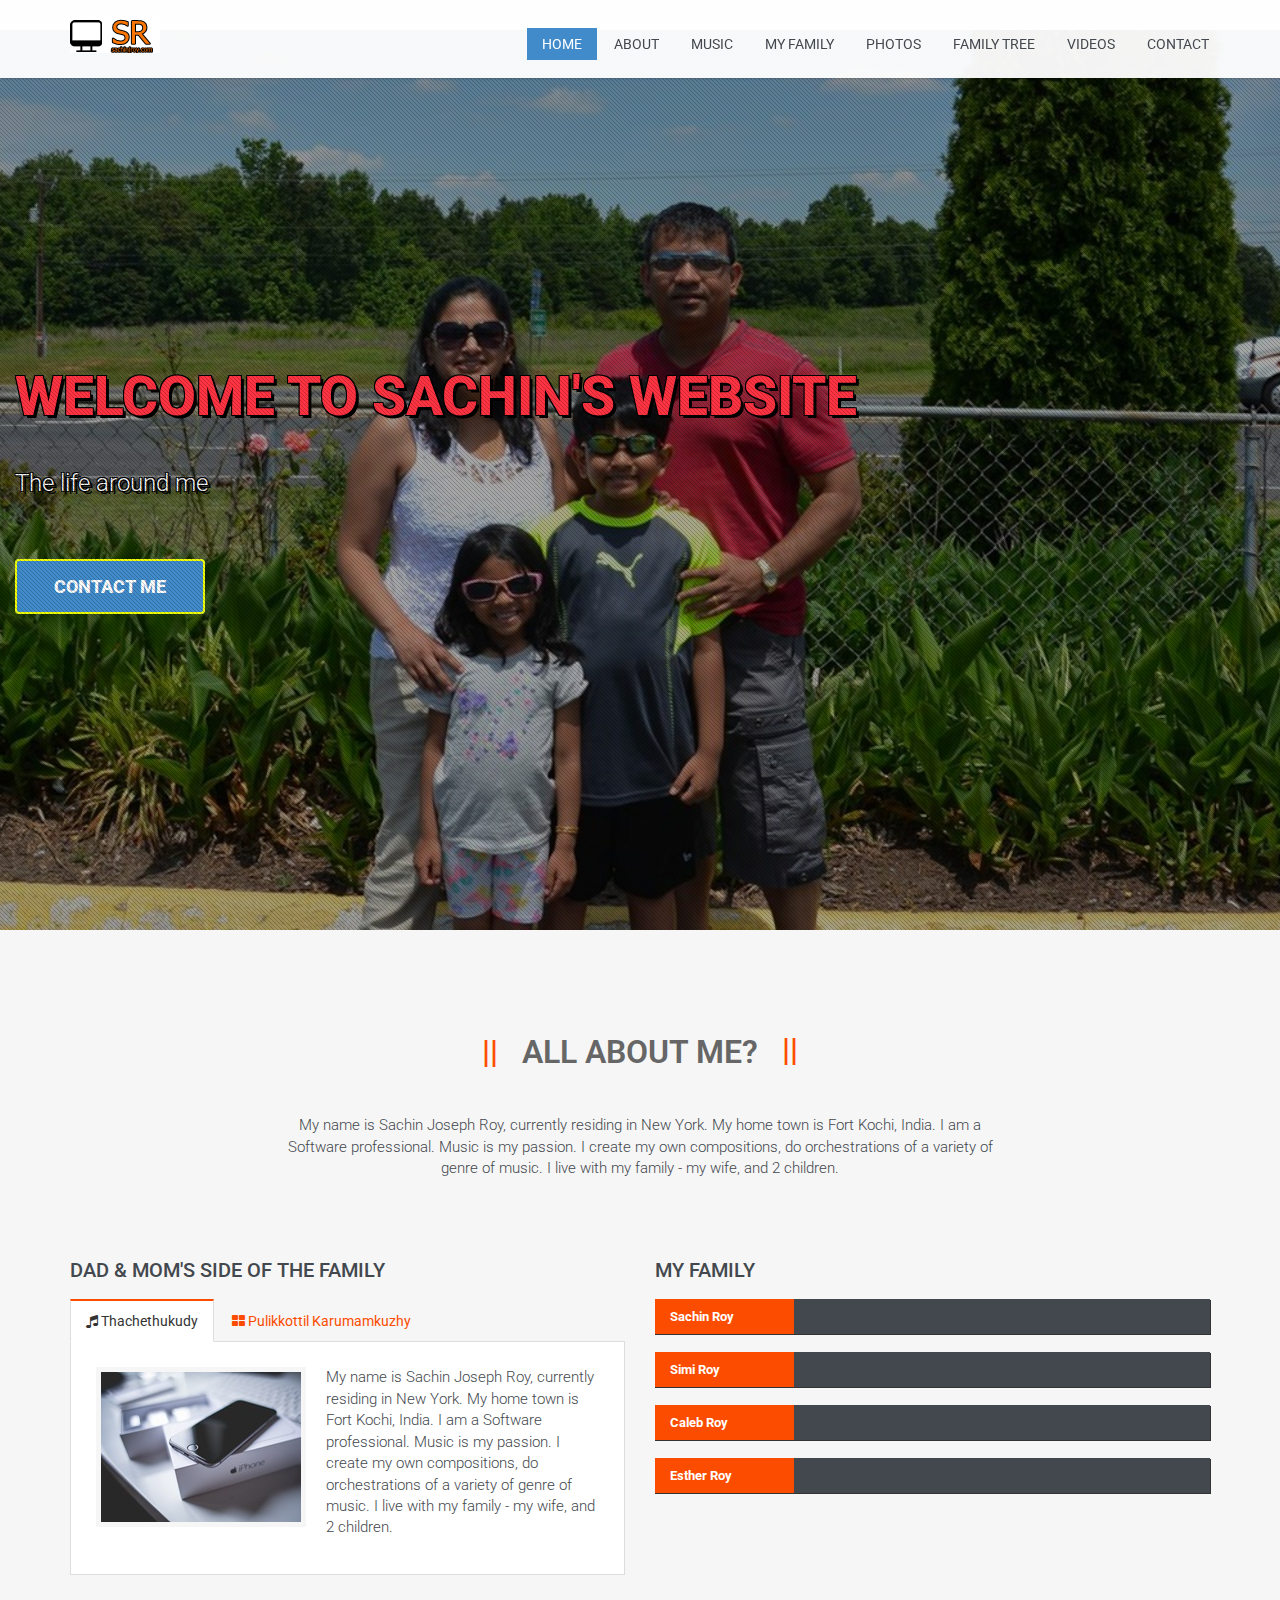
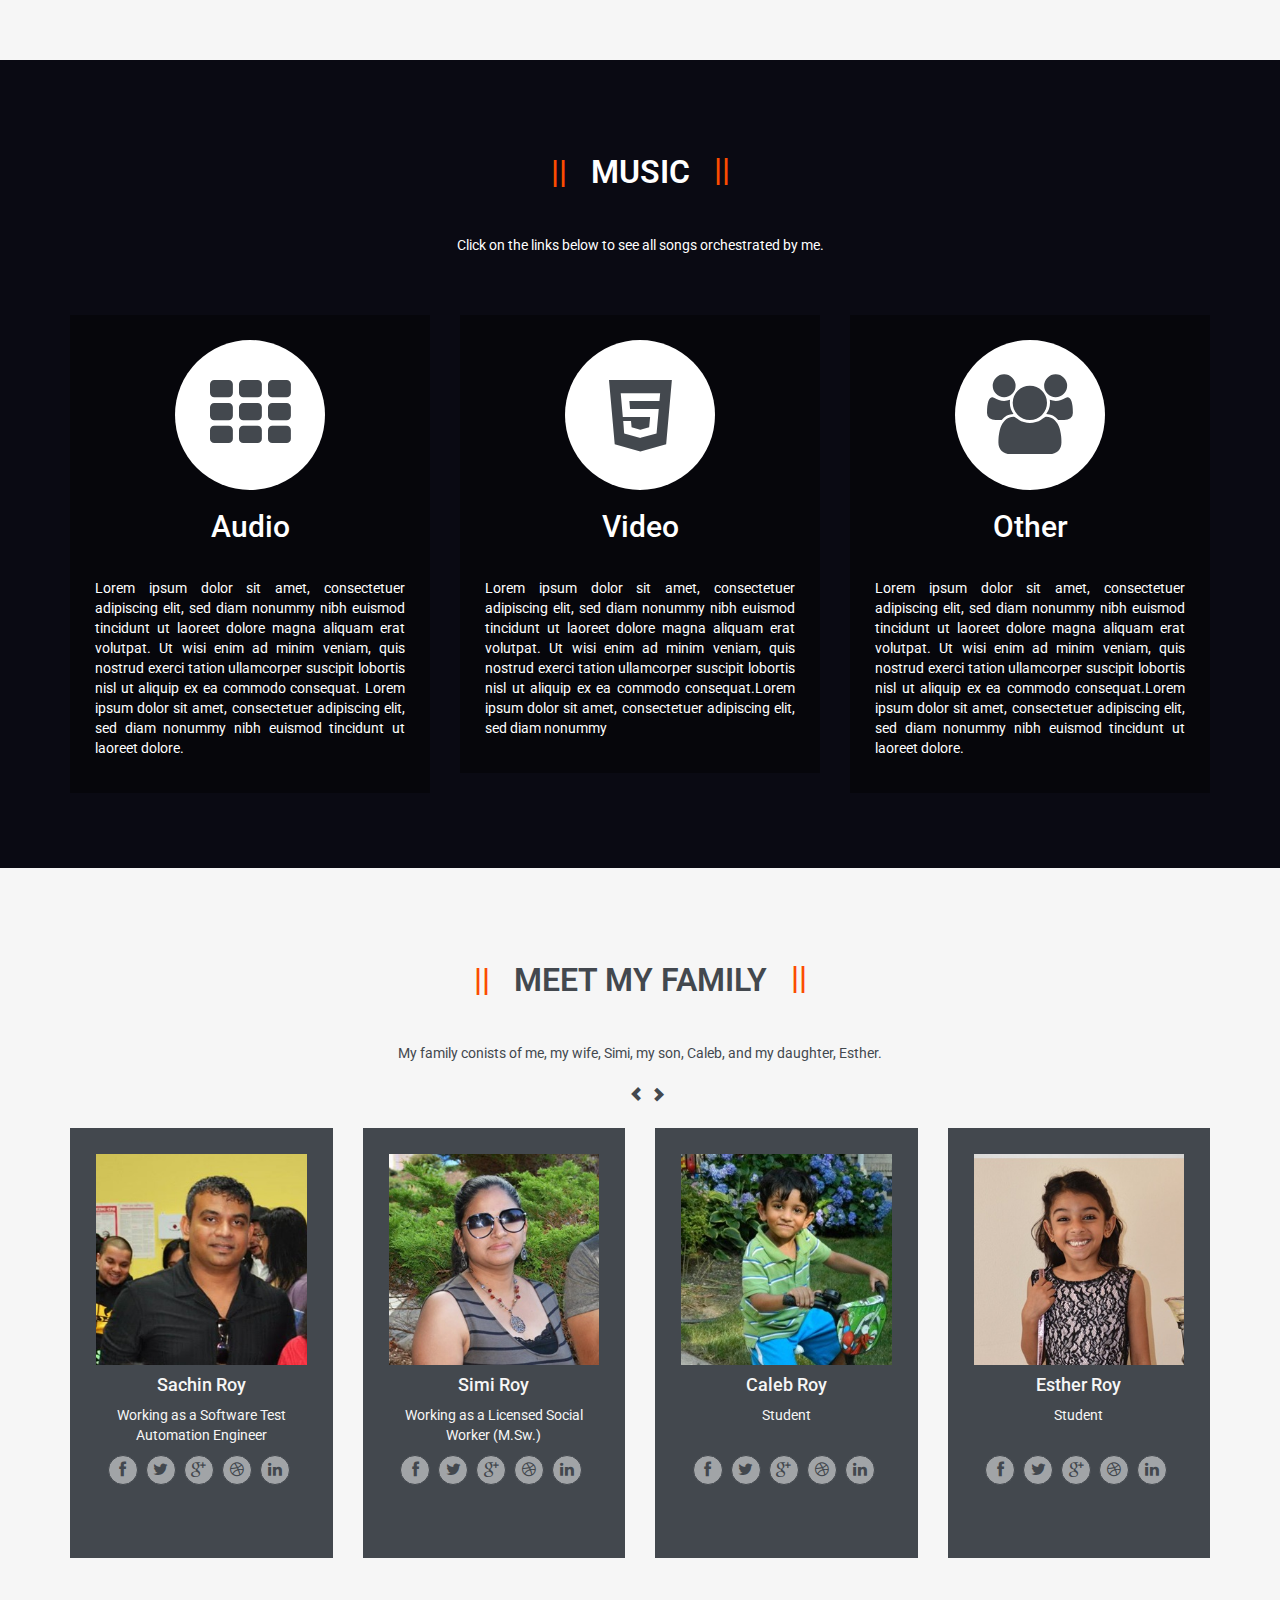
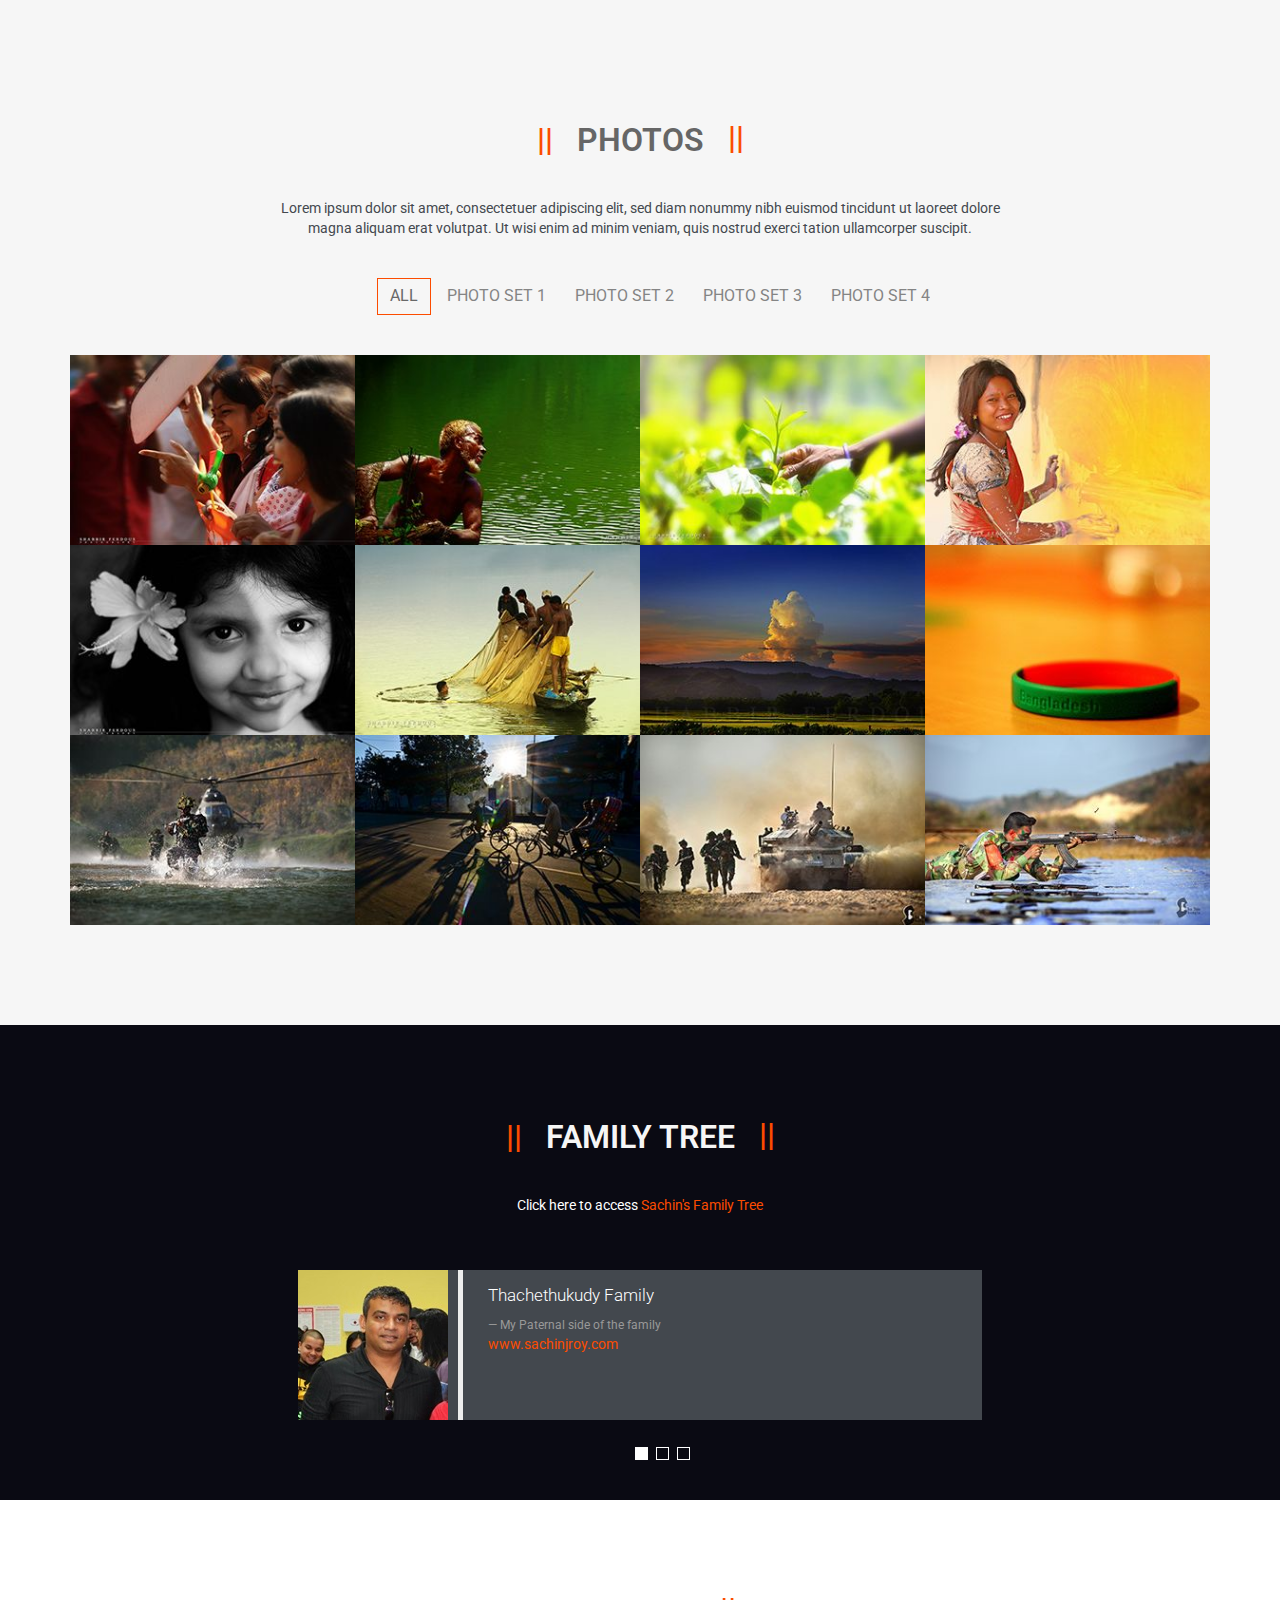
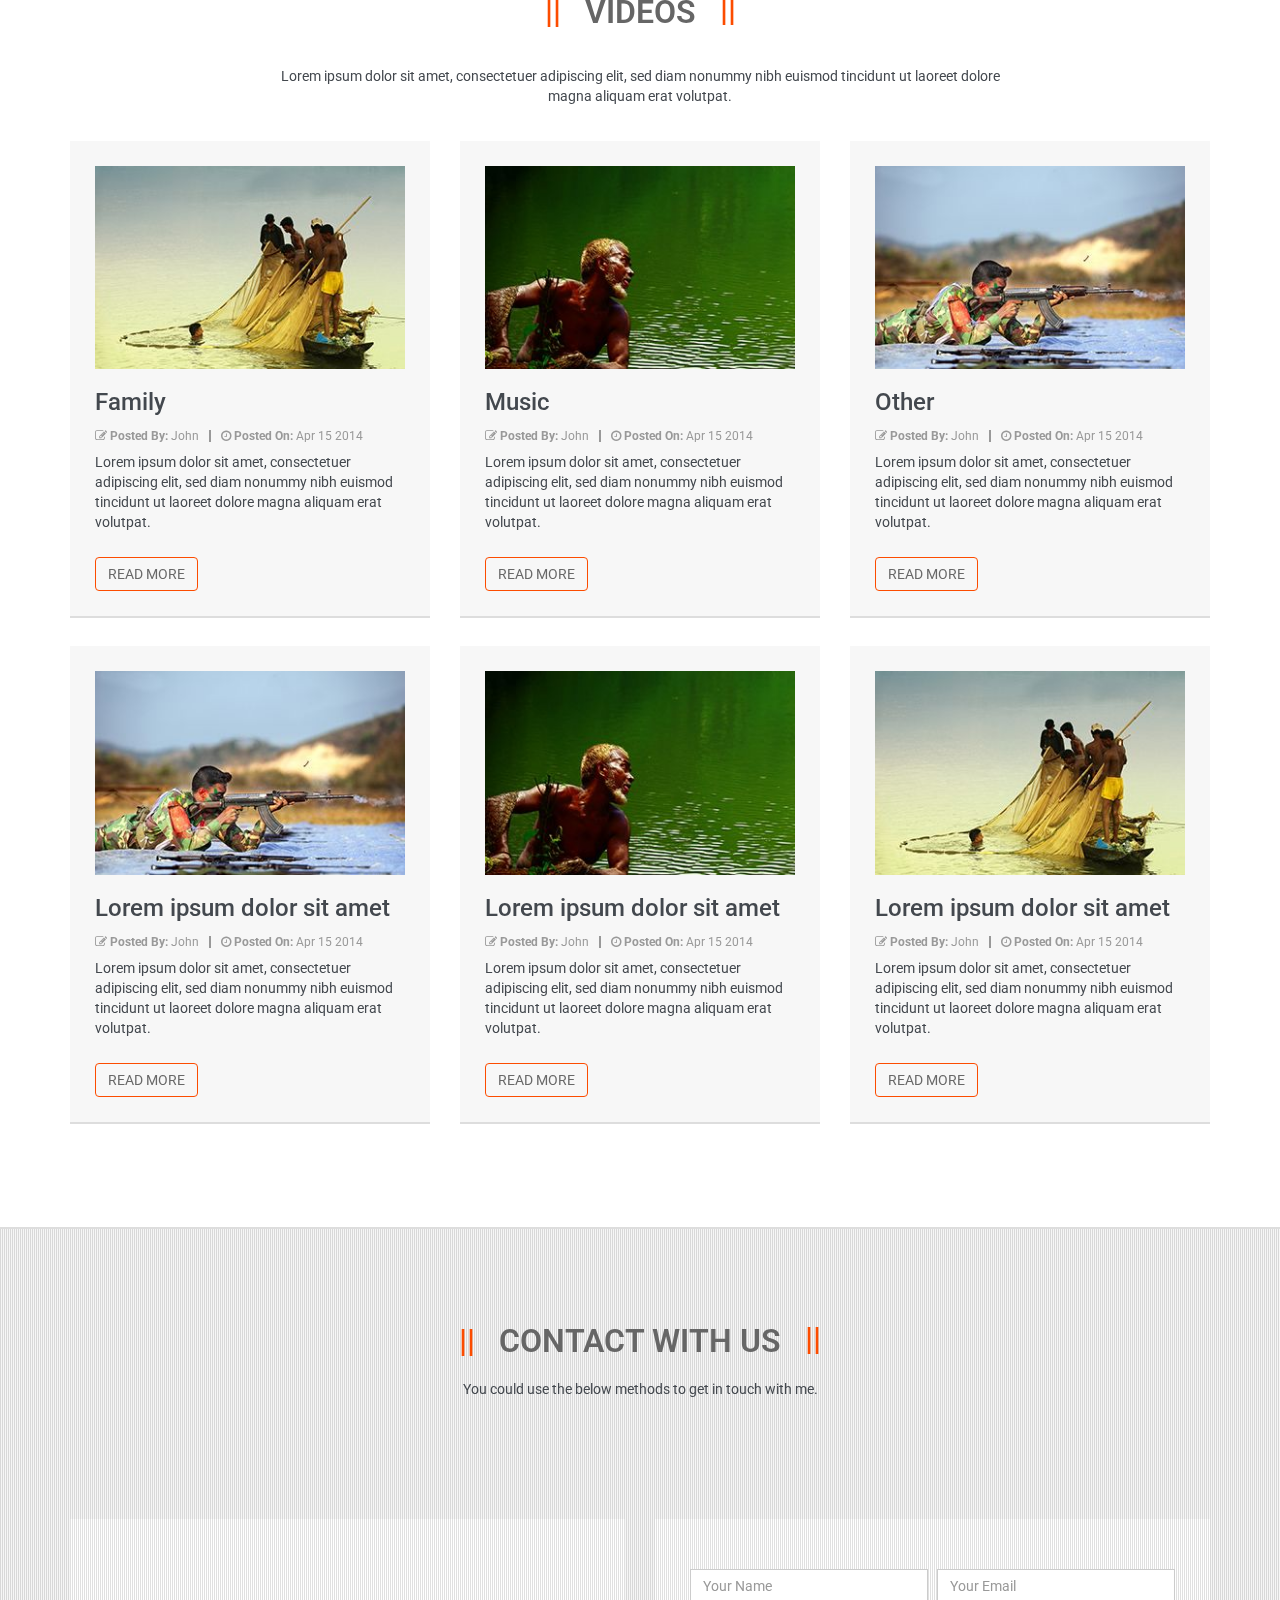
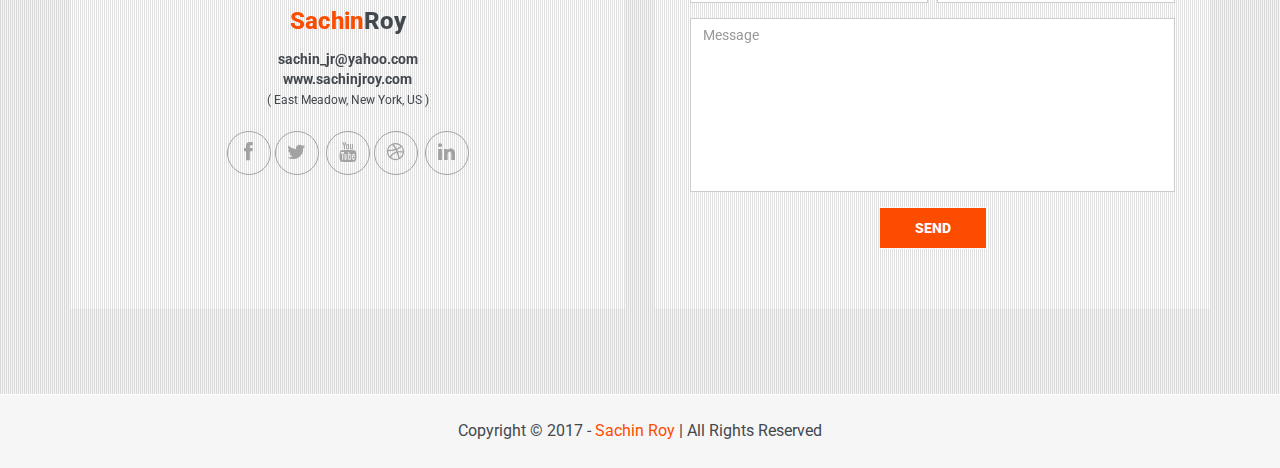
<file: index.html>
<!DOCTYPE html>
<html lang="en">
<head> 
	<meta charset="utf-8"> 
	<meta name="viewport" content="width=device-width, initial-scale=1.0"> 
	<meta name="description" content="Creative One Page Parallax Template">
	<meta name="keywords" content="Creative, Onepage, Parallax, HTML5, Bootstrap, Popular, custom, personal, portfolio" /> 
	<meta name="author" content=""> 
	<title>SJR</title> 
	<link href="css/bootstrap.min.css" rel="stylesheet">
	<link href="css/prettyPhoto.css" rel="stylesheet"> 
	<link href="css/font-awesome.min.css" rel="stylesheet"> 
	<link href="css/animate.css" rel="stylesheet"> 
	<link href="css/main.css" rel="stylesheet">
	<link href="css/responsive.css" rel="stylesheet"> 
	<!--[if lt IE 9]> <script src="js/html5shiv.js"></script> 
	<script src="js/respond.min.js"></script> <![endif]--> 
	<link rel="shortcut icon" href="images/ico/favicon.png"> 
	<link rel="apple-touch-icon-precomposed" sizes="144x144" href="images/ico/apple-touch-icon-144-precomposed.png"> 
	<link rel="apple-touch-icon-precomposed" sizes="114x114" href="images/ico/apple-touch-icon-114-precomposed.png"> 
	<link rel="apple-touch-icon-precomposed" sizes="72x72" href="images/ico/apple-touch-icon-72-precomposed.png"> 
	<link rel="apple-touch-icon-precomposed" href="images/ico/apple-touch-icon-57-precomposed.png">
</head><!--/head-->
<body>
	<div class="preloader">
		<div class="preloder-wrap">
			<div class="preloder-inner"> 
				<div class="ball"></div> 
				<div class="ball"></div> 
				<div class="ball"></div> 
				<div class="ball"></div> 
				<div class="ball"></div> 
				<div class="ball"></div> 
				<div class="ball"></div>
			</div>
		</div>
	</div><!--/.preloader-->
	<header id="navigation"> 
		<div class="navbar navbar-inverse navbar-fixed-top" role="banner"> 
			<div class="container"> 
				<div class="navbar-header"> 
					<button type="button" class="navbar-toggle" data-toggle="collapse" data-target=".navbar-collapse"> 
						<span class="sr-only">Toggle navigation</span> <span class="icon-bar"></span> <span class="icon-bar"></span> <span class="icon-bar"></span> 
					</button> 
					<a class="navbar-brand" href="index.html"><h1><img src="images/logo.png" alt="logo"></h1></a> 
				</div> 
				<div class="collapse navbar-collapse"> 
					<ul class="nav navbar-nav navbar-right"> 
						<li class="scroll active"><a href="#navigation">Home</a></li> 
						<li class="scroll"><a href="#about-us">About</a></li> 
						<li class="scroll"><a href="https://www.youtube.com/user/sachinjroy/videos">Music</a></li> 
						<li class="scroll"><a href="#our-team">My Family</a></li> 
						<li class="scroll"><a href="#portfolio">Photos</a></li> 
						<li class="scroll"><a href="#clients">Family Tree</a></li> 
						<li class="scroll"><a href="#blog">Videos</a></li> 
						<li class="scroll"><a href="#contact">Contact</a></li> 
					</ul> 
				</div> 
			</div> 
		</div><!--/navbar--> 
	</header> <!--/#navigation--> 

	<section id="home">
		<div class="home-pattern"></div>
		<div id="main-carousel" class="carousel slide" data-ride="carousel"> 
			<ol class="carousel-indicators">
				<li data-target="#main-carousel" data-slide-to="0" class="active"></li>
				<li data-target="#main-carousel" data-slide-to="1"></li>
				<li data-target="#main-carousel" data-slide-to="2"></li>
			</ol><!--/.carousel-indicators--> 
			<div class="carousel-inner">
				<div class="item active" style="background-image: url(images/slider/slide3.jpg)"> 
					<div class="carousel-caption"> 
						<div> 
							<h2 class="heading animated bounceInDown">Welcome to Sachin's website</h2> 
							<p class="animated bounceInUp">The life around me</p> 
							<a class="btn btn-default slider-btn animated fadeIn" href="#contact">Contact Me</a> 
						</div> 
					</div> 
				</div>
				<div class="item" style="background-image: url(images/slider/slide2.jpg)"> 
					<div class="carousel-caption"> <div> 
						<h2 class="heading animated bounceInDown">All My Music</h2> 
						<p class="animated bounceInUp">Piano Recitals, Compositions & Orchestrations </p> <a class="btn btn-default slider-btn animated fadeIn" href="https://www.youtube.com/user/sachinjroy/videos">Music</a>
					</div> 
				</div> 
			</div> 
			<div class="item" style="background-image: url(images/slider/slide1.jpg)"> 
				<div class="carousel-caption"> 
					<div> 
						<h2 class="heading animated bounceInRight">And My Family</h2> 
						<p class="animated bounceInLeft">Photos, Videos & Others</p> 
						<a class="btn btn-default slider-btn animated bounceInUp" href="#our-team">Family</a> 
					</div> 
				</div> 
			</div>
		</div><!--/.carousel-inner-->

		<a class="carousel-left member-carousel-control hidden-xs" href="#main-carousel" data-slide="prev"><i class="fa fa-angle-left"></i></a>
		<a class="carousel-right member-carousel-control hidden-xs" href="#main-carousel" data-slide="next"><i class="fa fa-angle-right"></i></a>
	</div> 

</section><!--/#home-->

<section id="about-us">
	<div class="container">
		<div class="text-center">
			<div class="col-sm-8 col-sm-offset-2">
				<h2 class="title-one">All About Me?</h2>
				<p>My name is Sachin Joseph Roy, currently residing in New York. My home town is Fort Kochi, India. I am a Software professional. Music is my passion. I create my own compositions, do orchestrations of a variety of genre of music. I live with my family - my wife, and 2 children.</p>
			</div>
		</div>
		<div class="about-us">
			<div class="row">
				<div class="col-sm-6">
					<h3>Dad & Mom's side of the family</h3>
					<ul class="nav nav-tabs">
						<li class="active"><a href="#about" data-toggle="tab"><i class="fa fa-music"></i> Thachethukudy</a></li>
						<li><a href="#mission" data-toggle="tab"><i class="fa fa-th-large"></i> Pulikkottil Karumamkuzhy</a></li>
						<!--<li><a href="#community" data-toggle="tab"><i class="fa fa-users"></i> Community</a></li>-->
					</ul>
					<div class="tab-content">
						<div class="tab-pane fade in active" id="about">
							<div class="media">
								<img class="pull-left media-object" src="images/about-us/about.jpg" alt="about us"> 
								<div class="media-body">
				<p>My name is Sachin Joseph Roy, currently residing in New York. My home town is Fort Kochi, India. I am a Software professional. Music is my passion. I create my own compositions, do orchestrations of a variety of genre of music. I live with my family - my wife, and 2 children.</p>
									<p></p>
								</div>
							</div>
						</div>
						<div class="tab-pane fade" id="mission">
							<div class="media">
								<img class="pull-left media-object" src="images/about-us/mission.jpg" alt="Mission"> 
								<div class="media-body">
									<p>Karumamkuzhi Pulikkottil is an old Syrian Christian family from Karikkad. P.C. Cheru was the known 7th generation of the family. He expired in 1986. His wife’s name is Mary. She died in 2006. 
P.C. Cheru has three sons and one daughter, namely, P.C. Zacharia, Francis Pulikoden, Omana Roy and P.C. Renny.  </p>
								</div>
							</div>
						</div>
						<div class="tab-pane fade" id="community">
							<div class="media">
								<img class="pull-left media-object" src="images/about-us/community.jpg" alt="Community"> 
								<div class="media-body">
									<p>Lorem ipsum dolor sit amet, consectetuer adipiscing elit, sed diam nonummy nibh euismod tincidunt ut laoreet dolore magna aliquam erat volutpat. </p>
								</div>
							</div>
						</div>
					</div>
				</div>
				<div class="col-sm-6">
					<h3>My Family</h3>
					<div class="skill-bar">
						<div class="skillbar clearfix " data-percent="50%">
							<div class="skillbar-title">
								<span>Sachin Roy</span>
							</div>
							<div class="skillbar-bar"></div>
							<div class="skill-bar-percent"></div>
						</div> <!-- End Skill Bar -->
						<div class="skillbar clearfix" data-percent="50%">
							<div class="skillbar-title"><span>Simi Roy</span></div>
							<div class="skillbar-bar"></div>
							<div class="skill-bar-percent"></div>
						</div> <!-- End Skill Bar -->
						<div class="skillbar clearfix " data-percent="50%">
							<div class="skillbar-title"><span>Caleb Roy</span></div>
							<div class="skillbar-bar"></div>
							<div class="skill-bar-percent"></div>
						</div> <!-- End Skill Bar -->
						<div class="skillbar clearfix " data-percent="50%">
							<div class="skillbar-title"><span>Esther Roy</span></div>
							<div class="skillbar-bar"></div>
							<div class="skill-bar-percent"></div>
						</div> <!-- End Skill Bar -->
						
					</div>
				</div>
			</div>
		</div>
	</section><!--/#about-us-->

	<section id="services" class="parallax-section">
		<div class="container">
			<div class="row text-center">
				<div class="col-sm-8 col-sm-offset-2">
					<h2 class="title-one">Music</h2>
					<p>Click on the links below to see all songs orchestrated by me.</p>
				</div>
			</div>
			<div class="row">
				<div class="col-sm-12">
					<div class="our-service">
						<div class="services row">
							<div class="col-sm-4">
								<div class="single-service">
									<i class="fa fa-th"></i>
									<h2>Audio</h2>
									<p>Lorem ipsum dolor sit amet, consectetuer adipiscing elit, sed diam nonummy nibh euismod tincidunt ut laoreet dolore magna aliquam erat volutpat. Ut wisi enim ad minim veniam, quis nostrud exerci tation ullamcorper suscipit lobortis nisl ut aliquip ex ea commodo consequat. Lorem ipsum dolor sit amet, consectetuer adipiscing elit, sed diam nonummy nibh euismod tincidunt ut laoreet dolore.</p>
								</div>
							</div>
							<div class="col-sm-4">
								<div class="single-service">
									<i class="fa fa-html5"></i>
									<h2>Video</h2>
									<p>Lorem ipsum dolor sit amet, consectetuer adipiscing elit, sed diam nonummy nibh euismod tincidunt ut laoreet dolore magna aliquam erat volutpat. Ut wisi enim ad minim veniam, quis nostrud exerci tation ullamcorper suscipit lobortis nisl ut aliquip ex ea commodo consequat.Lorem ipsum dolor sit amet, consectetuer adipiscing elit, sed diam nonummy </p>
								</div>
							</div>
							<div class="col-sm-4">
								<div class="single-service">
									<i class="fa fa-users"></i>
									<h2>Other</h2>
									<p>Lorem ipsum dolor sit amet, consectetuer adipiscing elit, sed diam nonummy nibh euismod tincidunt ut laoreet dolore magna aliquam erat volutpat. Ut wisi enim ad minim veniam, quis nostrud exerci tation ullamcorper suscipit lobortis nisl ut aliquip ex ea commodo consequat.Lorem ipsum dolor sit amet, consectetuer adipiscing elit, sed diam nonummy nibh euismod tincidunt ut laoreet dolore.</p>
								</div>
							</div></div>
						</div>
					</div>
				</div>
			</div>
		</section><!--/#service-->

		<section id="our-team">
			<div class="container">
				<div class="row text-center">
					<div class="col-sm-8 col-sm-offset-2">
						<h2 class="title-one">Meet My Family</h2>
						<p>My family conists of me, my wife, Simi, my son, Caleb, and my daughter, Esther.</p>
					</div>
				</div>
				<div id="team-carousel" class="carousel slide" data-interval="false">
					<a class="member-left" href="#team-carousel" data-slide="prev"><span class="glyphicon glyphicon-chevron-left"></span></a>
					<a class="member-right" href="#team-carousel" data-slide="next"><span class="glyphicon glyphicon-chevron-right"></span></a>
					<div class="carousel-inner team-members">
						<div class="row item active">
							<div class="col-sm-6 col-md-3">
								<div class="single-member">
									<img src="images/our-team/member1.jpg" alt="team member" />
									<h4>Sachin Roy</h4>
									<p>Working as a Software Test Automation Engineer</p>
									<div class="socials">
										<a href="#"><i class="fa fa-facebook"></i></a>
										<a href="#"><i class="fa fa-twitter"></i></a>
										<a href="#"><i class="fa fa-google-plus"></i></a>
										<a href="#"><i class="fa fa-dribbble"></i></a>
										<a href="#"><i class="fa fa-linkedin"></i></a>
									</div>
								</div>
							</div>
							<div class="col-sm-6 col-md-3">
								<div class="single-member">
									<img src="images/our-team/member2.jpg" alt="team member" />
									<h4>Simi Roy</h4>
									<p>Working as a Licensed Social Worker (M.Sw.)</p>
									<div class="socials">
										<a href="#"><i class="fa fa-facebook"></i></a>
										<a href="#"><i class="fa fa-twitter"></i></a>
										<a href="#"><i class="fa fa-google-plus"></i></a>
										<a href="#"><i class="fa fa-dribbble"></i></a>
										<a href="#"><i class="fa fa-linkedin"></i></a>
									</div>
								</div>
							</div>
							<div class="col-sm-6 col-md-3">
								<div class="single-member">
									<img src="images/our-team/member3.jpg" alt="team member" />
									<h4>Caleb Roy</h4>
									<p>Student</p>
                                    <br>
									<div class="socials">
										<a href="#"><i class="fa fa-facebook"></i></a>
										<a href="#"><i class="fa fa-twitter"></i></a>
										<a href="#"><i class="fa fa-google-plus"></i></a>
										<a href="#"><i class="fa fa-dribbble"></i></a>
										<a href="#"><i class="fa fa-linkedin"></i></a>
									</div>
								</div>
							</div>
							<div class="col-sm-6 col-md-3">
								<div class="single-member">
									<img src="images/our-team/member4.jpg" alt="team member" />
									<h4>Esther Roy</h4>
									<p>Student</p>
                                    <br>
									<div class="socials">
										<a href="#"><i class="fa fa-facebook"></i></a>
										<a href="#"><i class="fa fa-twitter"></i></a>
										<a href="#"><i class="fa fa-google-plus"></i></a>
										<a href="#"><i class="fa fa-dribbble"></i></a>
										<a href="#"><i class="fa fa-linkedin"></i></a>
									</div>
								</div>
							</div>
						</div>
						<div class="row item">
							<div class="col-sm-6 col-md-3">
								<div class="single-member">
									<img src="images/our-team/member1.jpg" alt="team member" />
									<h4>William Hurt</h4>
									<h5>Sr. Web Developer</h5>
									<p>Lorem ipsum dolor sit amet, consectetuer adipiscing elit, sed diam nonummy nibh euismod</p>
									<div class="socials">
										<a href="#"><i class="fa fa-facebook"></i></a>
										<a href="#"><i class="fa fa-twitter"></i></a>
										<a href="#"><i class="fa fa-google-plus"></i></a>
										<a href="#"><i class="fa fa-dribbble"></i></a>
										<a href="#"><i class="fa fa-linkedin"></i></a>
									</div>
								</div>
							</div>
							<div class="col-sm-6 col-md-3">
								<div class="single-member">
									<img src="images/our-team/member3.jpg" alt="team member" />
									<h4>Paul Johnson</h4>
									<h5>Skilled Programmer</h5>
									<p>Lorem ipsum dolor sit amet, consectetuer adipiscing elit, sed diam nonummy nibh euismod</p>
									<div class="socials">
										<a href="#"><i class="fa fa-facebook"></i></a>
										<a href="#"><i class="fa fa-twitter"></i></a>
										<a href="#"><i class="fa fa-google-plus"></i></a>
										<a href="#"><i class="fa fa-dribbble"></i></a>
										<a href="#"><i class="fa fa-linkedin"></i></a>
									</div>
								</div>
							</div>
							<div class="col-sm-6 col-md-3">
								<div class="single-member">
									<img src="images/our-team/member2.jpg" alt="team member" />
									<h4>Alekjandra Jony</h4>
									<h5>Creative Designer</h5>
									<p>Lorem ipsum dolor sit amet, consectetuer adipiscing elit, sed diam nonummy nibh euismod</p>
									<div class="socials">
										<a href="#"><i class="fa fa-facebook"></i></a>
										<a href="#"><i class="fa fa-twitter"></i></a>
										<a href="#"><i class="fa fa-google-plus"></i></a>
										<a href="#"><i class="fa fa-dribbble"></i></a>
										<a href="#"><i class="fa fa-linkedin"></i></a>
									</div>
								</div>
							</div>
							<div class="col-sm-6 col-md-3">
								<div class="single-member">
									<img src="images/our-team/member4.jpg" alt="team member" />
									<h4>John Richerds</h4>
									<h5>Marketing Officer</h5>
									<p>Lorem ipsum dolor sit amet, consectetuer adipiscing elit, sed diam nonummy nibh euismod</p>
									<div class="socials">
										<a href="#"><i class="fa fa-facebook"></i></a>
										<a href="#"><i class="fa fa-twitter"></i></a>
										<a href="#"><i class="fa fa-google-plus"></i></a>
										<a href="#"><i class="fa fa-dribbble"></i></a>
										<a href="#"><i class="fa fa-linkedin"></i></a>
									</div>
								</div>
							</div>
						</div>
					</div>
				</div>
			</div>
		</section><!--/#Our-Team-->

		<section id="portfolio">
			<div class="container">
				<div class="row text-center">
					<div class="col-sm-8 col-sm-offset-2">
						<h2 class="title-one">Photos</h2>
						<p>Lorem ipsum dolor sit amet, consectetuer adipiscing elit, sed diam nonummy nibh euismod tincidunt ut laoreet dolore magna aliquam erat volutpat. Ut wisi enim ad minim veniam, quis nostrud exerci tation ullamcorper suscipit.</p>
					</div>
				</div>
				<ul class="portfolio-filter text-center">
					<li><a class="btn btn-default active" href="#" data-filter="*">All</a></li>
					<li><a class="btn btn-default" href="#" data-filter=".html">Photo Set 1</a></li>
					<li><a class="btn btn-default" href="#" data-filter=".wordpress">Photo Set 2</a></li>
					<li><a class="btn btn-default" href="#" data-filter=".joomla">Photo Set 3</a></li>
					<li><a class="btn btn-default" href="#" data-filter=".megento">Photo Set 4</a></li>
				</ul><!--/#portfolio-filter-->
				<div class="portfolio-items">
					<div class="col-sm-3 col-xs-12 portfolio-item html">
						<div class="view efffect">
							<div class="portfolio-image">
								<img src="images/portfolio/1.jpg" alt=""></div> 
								<div class="mask text-center">
									<h3>Novel</h3>
									<h4>Lorem ipsum dolor sit amet consectetur</h4>
									<a href="#"><i class="fa fa-link"></i></a>
									<a href="images/portfolio/big-item.jpg" data-gallery="prettyPhoto"><i class="fa fa-search-plus"></i></a>
								</div>
							</div>
						</div>
						<div class="col-sm-3 col-xs-12 portfolio-item jooma">
							<div class="view efffect" >
								<div class="portfolio-image">
									<img src="images/portfolio/2.jpg" alt="">
								</div> 
								<div class="mask text-center">
									<h3>Novel</h3>
									<h4>Lorem ipsum dolor sit amet consectetur</h4>
									<a href="#"><i class="fa fa-link"></i></a>
									<a href="images/portfolio/big-item4.jpg" data-gallery="prettyPhoto"><i class="fa fa-search-plus"></i></a>
								</div>
							</div>
						</div>
						<div class="col-sm-3 col-xs-12 portfolio-item wordpress">
							<div class="view efffect">
								<div class="portfolio-image">
									<img src="images/portfolio/3.jpg" alt="">
								</div> 
								<div class="mask text-center">
								<h3>Novel</h3>
								<h4>Lorem ipsum dolor sit amet consectetur</h4>
								<a href="#"><i class="fa fa-link"></i></a>
								<a href="images/portfolio/big-item.jpg" data-gallery="prettyPhoto"><i class="fa fa-search-plus"></i></a>
							</div>
						</div>
					</div>
					<div class="col-sm-3 col-xs-12 portfolio-item megento">
						<div class="view efffect">
							<div class="portfolio-image">
								<img src="images/portfolio/4.jpg" alt="">
							</div> 
							<div class="mask text-center">
								<h3>Novel</h3>
								<h4>Lorem ipsum dolor sit amet consectetur</h4>
								<a href="#"><i class="fa fa-link"></i></a>
								<a href="images/portfolio/big-item.jpg" data-gallery="prettyPhoto"><i class="fa fa-search-plus"></i></a>
							</div>
						</div>
					</div>
					<div class="col-sm-3 col-xs-12 portfolio-item html">
						<div class="view efffect">
							<div class="portfolio-image">
								<img src="images/portfolio/5.jpg" alt="">
							</div> <div class="mask text-center">
							<h3>Novel</h3>
							<h4>Lorem ipsum dolor sit amet consectetur</h4>
							<a href="#"><i class="fa fa-link"></i></a>
							<a href="images/portfolio/big-item.jpg" data-gallery="prettyPhoto"><i class="fa fa-search-plus"></i></a>
						</div>
					</div>
				</div>
				<div class="col-sm-3 col-xs-12 portfolio-item wordpress">
					<div class="view efffect">
						<div class="portfolio-image">
							<img src="images/portfolio/6.jpg" alt="">
						</div> 
						<div class="mask text-center">
							<h3>Novel</h3>
							<h4>Lorem ipsum dolor sit amet consectetur</h4>
							<a href="#"><i class="fa fa-link"></i></a>
							<a href="images/portfolio/big-item.jpg" data-gallery="prettyPhoto"><i class="fa fa-search-plus"></i></a>
						</div>
					</div>
				</div>
				<div class="col-sm-3 col-xs-12 portfolio-item html">
					<div class="view efffect">
						<div class="portfolio-image">
							<img src="images/portfolio/7.jpg" alt="">
						</div> 
						<div class="mask text-center">
							<h3>Novel</h3>
							<h4>Lorem ipsum dolor sit amet consectetur</h4>
							<a href="#"><i class="fa fa-link"></i></a>
							<a href="images/portfolio/big-item.jpg" data-gallery="prettyPhoto"><i class="fa fa-search-plus"></i></a>
						</div>
					</div>
				</div>
				<div class="col-sm-3 col-xs-12 portfolio-item joomla">
					<div class="view efffect">
						<div class="portfolio-image">
							<img src="images/portfolio/8.jpg" alt=""></div> 
							<div class="mask text-center">
								<h3>Novel</h3>
								<h4>Lorem ipsum dolor sit amet consectetur</h4>
								<a href="#"><i class="fa fa-link"></i></a>
								<a href="images/portfolio/big-item.jpg" data-gallery="prettyPhoto"><i class="fa fa-search-plus"></i></a>
							</div>
						</div>
					</div>
					<div class="col-sm-3 col-xs-12 portfolio-item html">
						<div class="view efffect">
							<div class="portfolio-image">
								<img src="images/portfolio/9.jpg" alt="">
							</div> 
							<div class="mask text-center">
								<h3>Novel</h3>
								<h4>Lorem ipsum dolor sit amet consectetur</h4>
								<a href="#"><i class="fa fa-link"></i></a>
								<a href="images/portfolio/big-item.jpg" data-gallery="prettyPhoto"><i class="fa fa-search-plus"></i></a>
							</div>
						</div>
					</div>
					<div class="col-sm-3 col-xs-12 portfolio-item wordpress">
						<div class="view efffect">
							<div class="portfolio-image">
								<img src="images/portfolio/10.jpg" alt=""></div> 
								<div class="mask text-center">
									<h3>Novel</h3>
									<h4>Lorem ipsum dolor sit amet consectetur</h4>
									<a href="#"><i class="fa fa-link"></i></a>
									<a href="images/portfolio/big-item.jpg" data-gallery="prettyPhoto"><i class="fa fa-search-plus"></i></a>
								</div>
							</div>
						</div>
						<div class="col-sm-3 col-xs-12 portfolio-item joomla">
							<div class="view efffect">
								<div class="portfolio-image">
									<img src="images/portfolio/11.jpg" alt=""></div> 
									<div class="mask text-center">
										<h3>Novel</h3>
										<h4>Lorem ipsum dolor sit amet consectetur</h4>
										<a href="#"><i class="fa fa-link"></i></a>
										<a href="images/portfolio/big-item3.jpg" data-gallery="prettyPhoto"><i class="fa fa-search-plus"></i></a>
									</div>
								</div>
							</div>
							<div class="col-sm-3 col-xs-12 portfolio-item megento">
								<div class="view efffect">
									<div class="portfolio-image">
										<img src="images/portfolio/12.jpg" alt=""></div> 
										<div class="mask text-center">
											<h3>Novel</h3>
											<h4>Lorem ipsum dolor sit amet consectetur</h4>
											<a href="#"><i class="fa fa-link"></i></a>
											<a href="images/portfolio/big-item4.jpg" data-gallery="prettyPhoto"><i class="fa fa-search-plus"></i></a>
										</div>
									</div>
								</div>
							</div>
						</div> 

					</section> <!--/#portfolio-->

					<section id="clients" class="parallax-section">
						<div class="container">
							<div class="clients-wrapper">
								<div class="row text-center">
									<div class="col-sm-8 col-sm-offset-2">
										<h2 class="title-one">Family Tree</h2>
										<p>Click here to access <a href="ft1.html">Sachin's Family Tree</a></p>
									</div>
								</div>
								<div id="clients-carousel" class="carousel slide" data-ride="carousel"> <!-- Indicators -->
									<ol class="carousel-indicators">
										<li data-target="#clients-carousel" data-slide-to="0" class="active"></li>
										<li data-target="#clients-carousel" data-slide-to="1"></li>
										<li data-target="#clients-carousel" data-slide-to="2"></li>
									</ol> <!-- Wrapper for slides -->
									<div class="carousel-inner">
										<div class="item active">
											<div class="single-client">
												<div class="media">
													<img class="pull-left" src="images/clients/client1.jpg" alt="">
													<div class="media-body">
														<blockquote><p>Thachethukudy Family</p><small>My Paternal side of the family</small><a href="">www.sachinjroy.com</a></blockquote>
													</div>
												</div>
											</div>
										</div>
										<div class="item">
											<div class="single-client">
												<div class="media">
													<img class="pull-left" src="images/clients/client3.jpg" alt="">
													<div class="media-body">
														<blockquote><p>Pulikkottil Karumamkuzhy Family</p><small>My Maternal side of the family</small><a href="">www.sachinjroy.com</a></blockquote>
													</div>
												</div>
											</div>
										</div>
										<div class="item">
											<div class="single-client">
												<div class="media">
													<img class="pull-left" src="images/clients/client2.jpg" alt="">
													<div class="media-body">
														<blockquote><p>Kavalottil Family</p><small>Simi's Paternal side of the family</small><a href="">www.sachinjroy.com</a></blockquote>
													</div>
												</div>
											</div>
										</div>
										<div class="item">
											<div class="single-client">
												<div class="media">
													<img class="pull-left" src="images/clients/client4.jpg" alt="">
													<div class="media-body">
														<blockquote><p>Mekkatt Family</p><small>Simi's Maternal side of the family</small><a href="">www.sachinjroy.com</a></blockquote>
													</div>
												</div>
											</div>
										</div>
										<div class="item">
											<div class="single-client">
												<div class="media">
													<img class="pull-left" src="images/clients/client3.jpg" alt="">
													<div class="media-body">
														<blockquote><p>Chirayan Family</p><small>My Maternal Grandmother's side of the family</small><a href="">www.sachinjroy.com</a></blockquote>
													</div>
												</div>
											</div>
										</div>
									</div>
								</div>
							</div>
						</div>
					</section><!--/#clients-->

					<section id="blog"> 
						<div class="container">
							<div class="row text-center clearfix">
								<div class="col-sm-8 col-sm-offset-2">
									<h2 class="title-one">Videos</h2>
									<p class="blog-heading">Lorem ipsum dolor sit amet, consectetuer adipiscing elit, sed diam nonummy nibh euismod tincidunt ut laoreet dolore magna aliquam erat volutpat.</p>
								</div>
							</div> 
							<div class="row">
								<div class="col-sm-4">
									<div class="single-blog">
										<img src="images/blog/1.jpg" alt="" />
										<h2>Family</h2>
										<ul class="post-meta">
											<li><i class="fa fa-pencil-square-o"></i><strong> Posted By:</strong> John</li>
											<li><i class="fa fa-clock-o"></i><strong> Posted On:</strong> Apr 15 2014</li>
										</ul>
										<div class="blog-content">
											<p>Lorem ipsum dolor sit amet, consectetuer adipiscing elit, sed diam nonummy nibh euismod tincidunt ut laoreet dolore magna aliquam erat volutpat.</p>
										</div>
										<a href="" class="btn btn-primary" data-toggle="modal" data-target="#blog-detail">Read More</a>
									</div>
									<div class="modal fade" id="blog-detail" tabindex="-1" role="dialog" aria-hidden="true">
										<div class="modal-dialog">
											<div class="modal-content">
												<div class="modal-body">
													<button type="button" class="close" data-dismiss="modal" aria-hidden="true">&times;</button>
													<img src="images/blog/3.jpg" alt="" />
													<h2>Lorem ipsum dolor sit amet</h2>
													<p>Lorem ipsum dolor sit amet, consectetuer adipiscing elit, sed diam nonummy nibh euismod tincidunt ut laoreet dolore magna aliquam erat volutpat.Lorem ipsum dolor sit amet, consectetuer adipiscing elit, sed diam nonummy nibh euismod tincidunt ut laoreet dolore magna aliquam erat volutpat.Lorem ipsum dolor sit amet, consectetuer adipiscing elit, sed diam nonummy nibh euismod tincidunt ut laoreet dolore magna aliquam erat volutpat.</p><p>Lorem ipsum dolor sit amet, consectetuer adipiscing elit, sed diam nonummy nibh euismod tincidunt ut laoreet dolore magna aliquam erat volutpat.Lorem ipsum dolor sit amet, consectetuer adipiscing elit, sed diam nonummy nibh euismod tincidunt ut laoreet dolore magna aliquam erat volutpat.Lorem ipsum dolor sit amet, consectetuer adipiscing elit, sed diam nonummy nibh euismod tincidunt ut laoreet dolore magna aliquam erat volutpat.</p>
												</div> 
											</div>
										</div>
									</div>
								</div>
								<div class="col-sm-4">
									<div class="single-blog">
										<img src="images/blog/2.jpg" alt="" />
										<h2>Music</h2>
										<ul class="post-meta">
											<li><i class="fa fa-pencil-square-o"></i><strong> Posted By:</strong> John</li>
											<li><i class="fa fa-clock-o"></i><strong> Posted On:</strong> Apr 15 2014</li>
										</ul>
										<div class="blog-content">
											<p>Lorem ipsum dolor sit amet, consectetuer adipiscing elit, sed diam nonummy nibh euismod tincidunt ut laoreet dolore magna aliquam erat volutpat.</p>
										</div>
										<a href="" class="btn btn-primary" data-toggle="modal" data-target="#blog-two">Read More</a>
									</div>
									<div class="modal fade" id="blog-two" tabindex="-1" role="dialog" aria-hidden="true">
										<div class="modal-dialog">
											<div class="modal-content">
												<div class="modal-body">
													<button type="button" class="close" data-dismiss="modal" aria-hidden="true">&times;</button>
													<img src="images/blog/2.jpg" alt="" />
													<h2>Lorem ipsum dolor sit amet</h2>
													<p>Lorem ipsum dolor sit amet, consectetuer adipiscing elit, sed diam nonummy nibh euismod tincidunt ut laoreet dolore magna aliquam erat volutpat.Lorem ipsum dolor sit amet, consectetuer adipiscing elit, sed diam nonummy nibh euismod tincidunt ut laoreet dolore magna aliquam erat volutpat.Lorem ipsum dolor sit amet, consectetuer adipiscing elit, sed diam nonummy nibh euismod tincidunt ut laoreet dolore magna aliquam erat volutpat.</p><p>Lorem ipsum dolor sit amet, consectetuer adipiscing elit, sed diam nonummy nibh euismod tincidunt ut laoreet dolore magna aliquam erat volutpat.Lorem ipsum dolor sit amet, consectetuer adipiscing elit, sed diam nonummy nibh euismod tincidunt ut laoreet dolore magna aliquam erat volutpat.Lorem ipsum dolor sit amet, consectetuer adipiscing elit, sed diam nonummy nibh euismod tincidunt ut laoreet dolore magna aliquam erat volutpat.</p>
												</div>
											</div>
										</div>
									</div>
								</div>
								<div class="col-sm-4">
									<div class="single-blog">
										<img src="images/blog/3.jpg" alt="" />
										<h2>Other</h2>
										<ul class="post-meta">
											<li><i class="fa fa-pencil-square-o"></i><strong> Posted By:</strong> John</li>
											<li><i class="fa fa-clock-o"></i><strong> Posted On:</strong> Apr 15 2014</li>
										</ul>
										<div class="blog-content">
											<p>Lorem ipsum dolor sit amet, consectetuer adipiscing elit, sed diam nonummy nibh euismod tincidunt ut laoreet dolore magna aliquam erat volutpat.</p>
										</div>
										<a href="" class="btn btn-primary" data-toggle="modal" data-target="#blog-three">Read More</a>
									</div>
									<div class="modal fade" id="blog-three" tabindex="-1" role="dialog" aria-hidden="true">
										<div class="modal-dialog">
											<div class="modal-content">
												<div class="modal-body">
													<button type="button" class="close" data-dismiss="modal" aria-hidden="true">&times;</button>
													<img src="images/blog/3.jpg" alt="" />
													<h2>Lorem ipsum dolor sit amet</h2>
													<p>Lorem ipsum dolor sit amet, consectetuer adipiscing elit, sed diam nonummy nibh euismod tincidunt ut laoreet dolore magna aliquam erat volutpat.Lorem ipsum dolor sit amet, consectetuer adipiscing elit, sed diam nonummy nibh euismod tincidunt ut laoreet dolore magna aliquam erat volutpat.Lorem ipsum dolor sit amet, consectetuer adipiscing elit, sed diam nonummy nibh euismod tincidunt ut laoreet dolore magna aliquam erat volutpat.</p><p>Lorem ipsum dolor sit amet, consectetuer adipiscing elit, sed diam nonummy nibh euismod tincidunt ut laoreet dolore magna aliquam erat volutpat.Lorem ipsum dolor sit amet, consectetuer adipiscing elit, sed diam nonummy nibh euismod tincidunt ut laoreet dolore magna aliquam erat volutpat.Lorem ipsum dolor sit amet, consectetuer adipiscing elit, sed diam nonummy nibh euismod tincidunt ut laoreet dolore magna aliquam erat volutpat.</p>
												</div> 
											</div>
										</div>
									</div>
								</div>
								<div class="col-sm-4">
									<div class="single-blog">
										<img src="images/blog/3.jpg" alt="" />
										<h2>Lorem ipsum dolor sit amet</h2>
										<ul class="post-meta">
											<li><i class="fa fa-pencil-square-o"></i><strong> Posted By:</strong> John</li>
											<li><i class="fa fa-clock-o"></i><strong> Posted On:</strong> Apr 15 2014</li>
										</ul>
										<div class="blog-content">
											<p>Lorem ipsum dolor sit amet, consectetuer adipiscing elit, sed diam nonummy nibh euismod tincidunt ut laoreet dolore magna aliquam erat volutpat.</p>
										</div>
										<a href="" class="btn btn-primary" data-toggle="modal" data-target="#blog-four">Read More</a></div>
										<div class="modal fade" id="blog-four" tabindex="-1" role="dialog" aria-hidden="true">
											<div class="modal-dialog">
												<div class="modal-content">
													<div class="modal-body">
														<button type="button" class="close" data-dismiss="modal" aria-hidden="true">&times;</button>
														<img src="images/blog/3.jpg" alt="" />
														<h2>Lorem ipsum dolor sit amet</h2>
														<p>Lorem ipsum dolor sit amet, consectetuer adipiscing elit, sed diam nonummy nibh euismod tincidunt ut laoreet dolore magna aliquam erat volutpat.Lorem ipsum dolor sit amet, consectetuer adipiscing elit, sed diam nonummy nibh euismod tincidunt ut laoreet dolore magna aliquam erat volutpat.Lorem ipsum dolor sit amet, consectetuer adipiscing elit, sed diam nonummy nibh euismod tincidunt ut laoreet dolore magna aliquam erat volutpat.</p><p>Lorem ipsum dolor sit amet, consectetuer adipiscing elit, sed diam nonummy nibh euismod tincidunt ut laoreet dolore magna aliquam erat volutpat.Lorem ipsum dolor sit amet, consectetuer adipiscing elit, sed diam nonummy nibh euismod tincidunt ut laoreet dolore magna aliquam erat volutpat.Lorem ipsum dolor sit amet, consectetuer adipiscing elit, sed diam nonummy nibh euismod tincidunt ut laoreet dolore magna aliquam erat volutpat.</p>
													</div> 
												</div>
											</div>
										</div>
									</div>
									<div class="col-sm-4">
										<div class="single-blog">
											<img src="images/blog/2.jpg" alt="" />
											<h2>Lorem ipsum dolor sit amet</h2>
											<ul class="post-meta">
												<li><i class="fa fa-pencil-square-o"></i><strong> Posted By:</strong> John</li>
												<li><i class="fa fa-clock-o"></i><strong> Posted On:</strong> Apr 15 2014</li>
											</ul>
											<div class="blog-content">
												<p>Lorem ipsum dolor sit amet, consectetuer adipiscing elit, sed diam nonummy nibh euismod tincidunt ut laoreet dolore magna aliquam erat volutpat.</p>
											</div>
											<a href="" class="btn btn-primary" data-toggle="modal" data-target="#blog-six">Read More</a>
										</div>
										<div class="modal fade" id="blog-six" tabindex="-1" role="dialog" aria-hidden="true">
											<div class="modal-dialog">
												<div class="modal-content">
													<div class="modal-body">
														<button type="button" class="close" data-dismiss="modal" aria-hidden="true">&times;</button>
														<img src="images/blog/2.jpg" alt="" />
														<h2>Lorem ipsum dolor sit amet</h2>
														<p>Lorem ipsum dolor sit amet, consectetuer adipiscing elit, sed diam nonummy nibh euismod tincidunt ut laoreet dolore magna aliquam erat volutpat.Lorem ipsum dolor sit amet, consectetuer adipiscing elit, sed diam nonummy nibh euismod tincidunt ut laoreet dolore magna aliquam erat volutpat.Lorem ipsum dolor sit amet, consectetuer adipiscing elit, sed diam nonummy nibh euismod tincidunt ut laoreet dolore magna aliquam erat volutpat.</p><p>Lorem ipsum dolor sit amet, consectetuer adipiscing elit, sed diam nonummy nibh euismod tincidunt ut laoreet dolore magna aliquam erat volutpat.Lorem ipsum dolor sit amet, consectetuer adipiscing elit, sed diam nonummy nibh euismod tincidunt ut laoreet dolore magna aliquam erat volutpat.Lorem ipsum dolor sit amet, consectetuer adipiscing elit, sed diam nonummy nibh euismod tincidunt ut laoreet dolore magna aliquam erat volutpat.</p>
													</div> 
												</div>
											</div>
										</div>
									</div>

									<div class="col-sm-4">
										<div class="single-blog">
											<img src="images/blog/1.jpg" alt="" />
											<h2>Lorem ipsum dolor sit amet</h2>
											<ul class="post-meta">
												<li><i class="fa fa-pencil-square-o"></i><strong> Posted By:</strong> John</li>
												<li><i class="fa fa-clock-o"></i><strong> Posted On:</strong> Apr 15 2014</li>
											</ul>
											<div class="blog-content">
												<p>Lorem ipsum dolor sit amet, consectetuer adipiscing elit, sed diam nonummy nibh euismod tincidunt ut laoreet dolore magna aliquam erat volutpat.</p>
											</div>
											<a href="" class="btn btn-primary" data-toggle="modal" data-target="#blog-seven">Read More</a>
										</div>
										<div class="modal fade" id="blog-seven" tabindex="-1" role="dialog" aria-hidden="true">
											<div class="modal-dialog">
												<div class="modal-content">
													<div class="modal-body">
														<button type="button" class="close" data-dismiss="modal" aria-hidden="true">&times;</button>
														<img src="images/blog/1.jpg" alt="" />
														<h2>Lorem ipsum dolor sit amet</h2>
														<p>Lorem ipsum dolor sit amet, consectetuer adipiscing elit, sed diam nonummy nibh euismod tincidunt ut laoreet dolore magna aliquam erat volutpat.Lorem ipsum dolor sit amet, consectetuer adipiscing elit, sed diam nonummy nibh euismod tincidunt ut laoreet dolore magna aliquam erat volutpat.Lorem ipsum dolor sit amet, consectetuer adipiscing elit, sed diam nonummy nibh euismod tincidunt ut laoreet dolore magna aliquam erat volutpat.</p><p>Lorem ipsum dolor sit amet, consectetuer adipiscing elit, sed diam nonummy nibh euismod tincidunt ut laoreet dolore magna aliquam erat volutpat.Lorem ipsum dolor sit amet, consectetuer adipiscing elit, sed diam nonummy nibh euismod tincidunt ut laoreet dolore magna aliquam erat volutpat.Lorem ipsum dolor sit amet, consectetuer adipiscing elit, sed diam nonummy nibh euismod tincidunt ut laoreet dolore magna aliquam erat volutpat.</p>
													</div> 
												</div>
											</div>
										</div>
									</div> 
								</div> 
							</div> 
						</section> <!--/#blog-->

						<section id="contact">
							<div class="container">
								<div class="row text-center clearfix">
									<div class="col-sm-8 col-sm-offset-2">
										<div class="contact-heading">
											<h2 class="title-one">Contact With Us</h2>
											<p>You could use the below methods to get in touch with me.</p>
										</div>
									</div>
								</div>
							</div>
							<div class="container">
								<div class="contact-details">
									<div class="pattern"></div>
									<div class="row text-center clearfix">
										<div class="col-sm-6">
											<div class="contact-address"><address><p><span>Sachin</span>Roy</p><strong>sachin_jr@yahoo.com<br>www.sachinjroy.com</strong><br><small>( East Meadow, New York, US )</small></address>
												<div class="social-icons">
													<a href="https://www.facebook.com/sachinjr"><i class="fa fa-facebook"></i></a><a href="https://twitter.com/sachin_jr"><i class="fa fa-twitter"></i></a>
													<a href="https://www.youtube.com/channel/UCa168lhplKdQVgMVyat-fSQ?view_as=subscriber"><i class="fa fa-youtube"></i></a><a href="#"><i class="fa fa-dribbble"></i></a>
													<a href="#"><i class="fa fa-linkedin"></i></a>
												</div>
											</div>
										</div>
										<div class="col-sm-6"> 
											<div id="contact-form-section">
												<div class="status alert alert-success" style="display: none"></div>
												<form id="contact-form" class="contact" name="contact-form" method="post" action="send-mail.php">
													<div class="form-group">
														<input type="text" name="name" class="form-control name-field" required="required" placeholder="Your Name"></div>
														<div class="form-group">
															<input type="email" name="email" class="form-control mail-field" required="required" placeholder="Your Email">
														</div> 
														<div class="form-group">
															<textarea name="message" id="message" required="required" class="form-control" rows="8" placeholder="Message"></textarea>
														</div> 
														<div class="form-group">
															<button type="submit" class="btn btn-primary">Send</button>
														</div>
													</form> 
												</div>
											</div>
										</div>
									</div>
								</div> 
							</section> <!--/#contact--> 

	<footer id="footer"> 
		<div class="container"> 
			<div class="text-center"> 
				<p>Copyright &copy; 2017 - <a href="http://sachinjroy.com/">Sachin Roy</a> | All Rights Reserved</p> 
			</div> 
		</div> 
	</footer> <!--/#footer--> 

	<script type="text/javascript" src="js/jquery.js"></script> 
	<script type="text/javascript" src="js/bootstrap.min.js"></script>
	<script type="text/javascript" src="js/smoothscroll.js"></script> 
	<script type="text/javascript" src="js/jquery.isotope.min.js"></script>
	<script type="text/javascript" src="js/jquery.prettyPhoto.js"></script> 
	<script type="text/javascript" src="js/jquery.parallax.js"></script> 
	<script type="text/javascript" src="js/main.js"></script> 
</body>
</html>
</file>
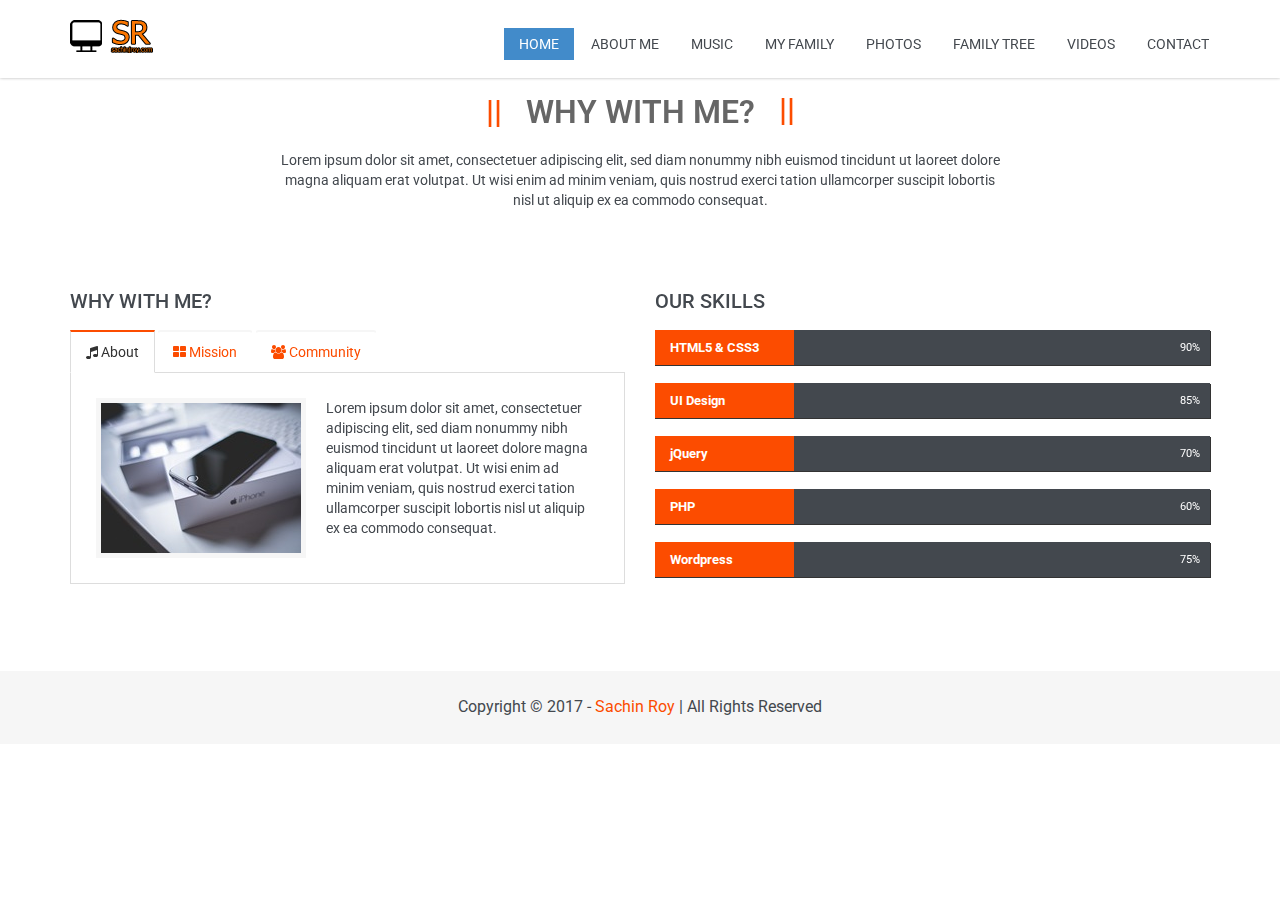
<file: about-me.html>
<!DOCTYPE html>
<html lang="en">
<head> 
	<meta charset="utf-8"> 
	<meta name="viewport" content="width=device-width, initial-scale=1.0"> 
	<meta name="description" content="Creative One Page Parallax Template">
	<meta name="keywords" content="Creative, Onepage, Parallax, HTML5, Bootstrap, Popular, custom, personal, portfolio" /> 
	<meta name="author" content=""> 
	<title>SJR</title> 
	<link href="css/bootstrap.min.css" rel="stylesheet">
	<link href="css/prettyPhoto.css" rel="stylesheet"> 
	<link href="css/font-awesome.min.css" rel="stylesheet"> 
	<link href="css/animate.css" rel="stylesheet"> 
	<link href="css/main.css" rel="stylesheet">
	<link href="css/responsive.css" rel="stylesheet"> 
	<!--[if lt IE 9]> <script src="js/html5shiv.js"></script> 
	<script src="js/respond.min.js"></script> <![endif]--> 
	<link rel="shortcut icon" href="images/ico/favicon.png"> 
	<link rel="apple-touch-icon-precomposed" sizes="144x144" href="images/ico/apple-touch-icon-144-precomposed.png"> 
	<link rel="apple-touch-icon-precomposed" sizes="114x114" href="images/ico/apple-touch-icon-114-precomposed.png"> 
	<link rel="apple-touch-icon-precomposed" sizes="72x72" href="images/ico/apple-touch-icon-72-precomposed.png"> 
	<link rel="apple-touch-icon-precomposed" href="images/ico/apple-touch-icon-57-precomposed.png">
</head><!--/head-->
<body>
	<div class="preloader">
		<div class="preloder-wrap">
			<div class="preloder-inner"> 
				<div class="ball"></div> 
				<div class="ball"></div> 
				<div class="ball"></div> 
				<div class="ball"></div> 
				<div class="ball"></div> 
				<div class="ball"></div> 
				<div class="ball"></div>
			</div>
		</div>
	</div><!--/.preloader-->
	<header id="navigation"> 
		<div class="navbar navbar-inverse navbar-fixed-top" role="banner"> 
			<div class="container"> 
				<div class="navbar-header"> 
					<button type="button" class="navbar-toggle" data-toggle="collapse" data-target=".navbar-collapse"> 
						<span class="sr-only">Toggle navigation</span> <span class="icon-bar"></span> <span class="icon-bar"></span> <span class="icon-bar"></span> 
					</button> 
					<a class="navbar-brand" href="index.html"><h1><img src="images/logo.png" alt="logo"></h1></a> 
				</div> 
				<div class="collapse navbar-collapse"> 
					<ul class="nav navbar-nav navbar-right"> 
						<li class="scroll active"><a href="index.html">Home</a></li> 
						<li class="scroll"><a href="about-me.html">About Me</a></li> 
						<li class="scroll"><a href="music.html">Music</a></li> 
						<li class="scroll"><a href="my-family.html">My Family</a></li> 
						<li class="scroll"><a href="photos.html">Photos</a></li> 
						<li class="scroll"><a href="family-tree.html">Family Tree</a></li> 
						<li class="scroll"><a href="videos.html">Videos</a></li> 
						<li class="scroll"><a href="contact.html">Contact</a></li>
					</ul> 
				</div> 
			</div> 
		</div><!--/navbar--> 
	</header> <!--/#navigation--> 

	

<section id="about-me">
	<div class="container">
		<div class="text-center">
			<div class="col-sm-8 col-sm-offset-2">
				<h2 class="title-one">Why With Me?</h2>
				<p>Lorem ipsum dolor sit amet, consectetuer adipiscing elit, sed diam nonummy nibh euismod tincidunt ut laoreet dolore magna aliquam erat volutpat. Ut wisi enim ad minim veniam, quis nostrud exerci tation ullamcorper suscipit lobortis nisl ut aliquip ex ea commodo consequat.</p>
			</div>
		</div>
		<div class="about-us">
			<div class="row">
				<div class="col-sm-6">
					<h3>Why with me?</h3>
					<ul class="nav nav-tabs">
						<li class="active"><a href="#about" data-toggle="tab"><i class="fa fa-music"></i> About</a></li>
						<li><a href="#mission" data-toggle="tab"><i class="fa fa-th-large"></i> Mission</a></li>
						<li><a href="#community" data-toggle="tab"><i class="fa fa-users"></i> Community</a></li>
					</ul>
					<div class="tab-content">
						<div class="tab-pane fade in active" id="about">
							<div class="media">
								<img class="pull-left media-object" src="images/about-us/about.jpg" alt="about us"> 
								<div class="media-body">
									<p>Lorem ipsum dolor sit amet, consectetuer adipiscing elit, sed diam nonummy nibh euismod tincidunt ut laoreet dolore magna aliquam erat volutpat. Ut wisi enim ad minim veniam, quis nostrud exerci tation ullamcorper suscipit lobortis nisl ut aliquip ex ea commodo consequat.</p>
								</div>
							</div>
						</div>
						<div class="tab-pane fade" id="mission">
							<div class="media">
								<img class="pull-left media-object" src="images/about-us/mission.jpg" alt="Mission"> 
								<div class="media-body">
									<p>Lorem ipsum dolor sit amet, consectetuer adipiscing elit, sed diam nonummy nibh euismod tincidunt ut laoreet dolore magna aliquam erat volutpat. Ut wisi enim ad minim veniam, quis nostrud exerci </p>
								</div>
							</div>
						</div>
						<div class="tab-pane fade" id="community">
							<div class="media">
								<img class="pull-left media-object" src="images/about-us/community.jpg" alt="Community"> 
								<div class="media-body">
									<p>Lorem ipsum dolor sit amet, consectetuer adipiscing elit, sed diam nonummy nibh euismod tincidunt ut laoreet dolore magna aliquam erat volutpat. </p>
								</div>
							</div>
						</div>
					</div>
				</div>
				<div class="col-sm-6">
					<h3>Our Skills</h3>
					<div class="skill-bar">
						<div class="skillbar clearfix " data-percent="90%">
							<div class="skillbar-title">
								<span>HTML5 &amp; CSS3</span>
							</div>
							<div class="skillbar-bar"></div>
							<div class="skill-bar-percent">90%</div>
						</div> <!-- End Skill Bar -->
						<div class="skillbar clearfix" data-percent="85%">
							<div class="skillbar-title"><span>UI Design</span></div>
							<div class="skillbar-bar"></div>
							<div class="skill-bar-percent">85%</div>
						</div> <!-- End Skill Bar -->
						<div class="skillbar clearfix " data-percent="70%">
							<div class="skillbar-title"><span>jQuery</span></div>
							<div class="skillbar-bar"></div>
							<div class="skill-bar-percent">70%</div>
						</div> <!-- End Skill Bar -->
						<div class="skillbar clearfix " data-percent="60%">
							<div class="skillbar-title"><span>PHP</span></div>
							<div class="skillbar-bar"></div>
							<div class="skill-bar-percent">60%</div>
						</div> <!-- End Skill Bar -->
						<div class="skillbar clearfix " data-percent="75%">
							<div class="skillbar-title"><span>Wordpress</span></div>
							<div class="skillbar-bar"></div>
							<div class="skill-bar-percent">75%</div>
						</div> <!-- End Skill Bar --></div>
					</div>
				</div>
			</div>
		</div>
	</section><!--/#about-us-->

	
	<footer id="footer"> 
		<div class="container"> 
			<div class="text-center"> 
				<p>Copyright &copy; 2017 - <a href="http://sachinjroy.com/">Sachin Roy</a> | All Rights Reserved</p> 
			</div> 
		</div> 
	</footer> <!--/#footer--> 

	<script type="text/javascript" src="js/jquery.js"></script> 
	<script type="text/javascript" src="js/bootstrap.min.js"></script>
	<script type="text/javascript" src="js/smoothscroll.js"></script> 
	<script type="text/javascript" src="js/jquery.isotope.min.js"></script>
	<script type="text/javascript" src="js/jquery.prettyPhoto.js"></script> 
	<script type="text/javascript" src="js/jquery.parallax.js"></script> 
	<script type="text/javascript" src="js/main.js"></script> 
</body>
</html>
</file>
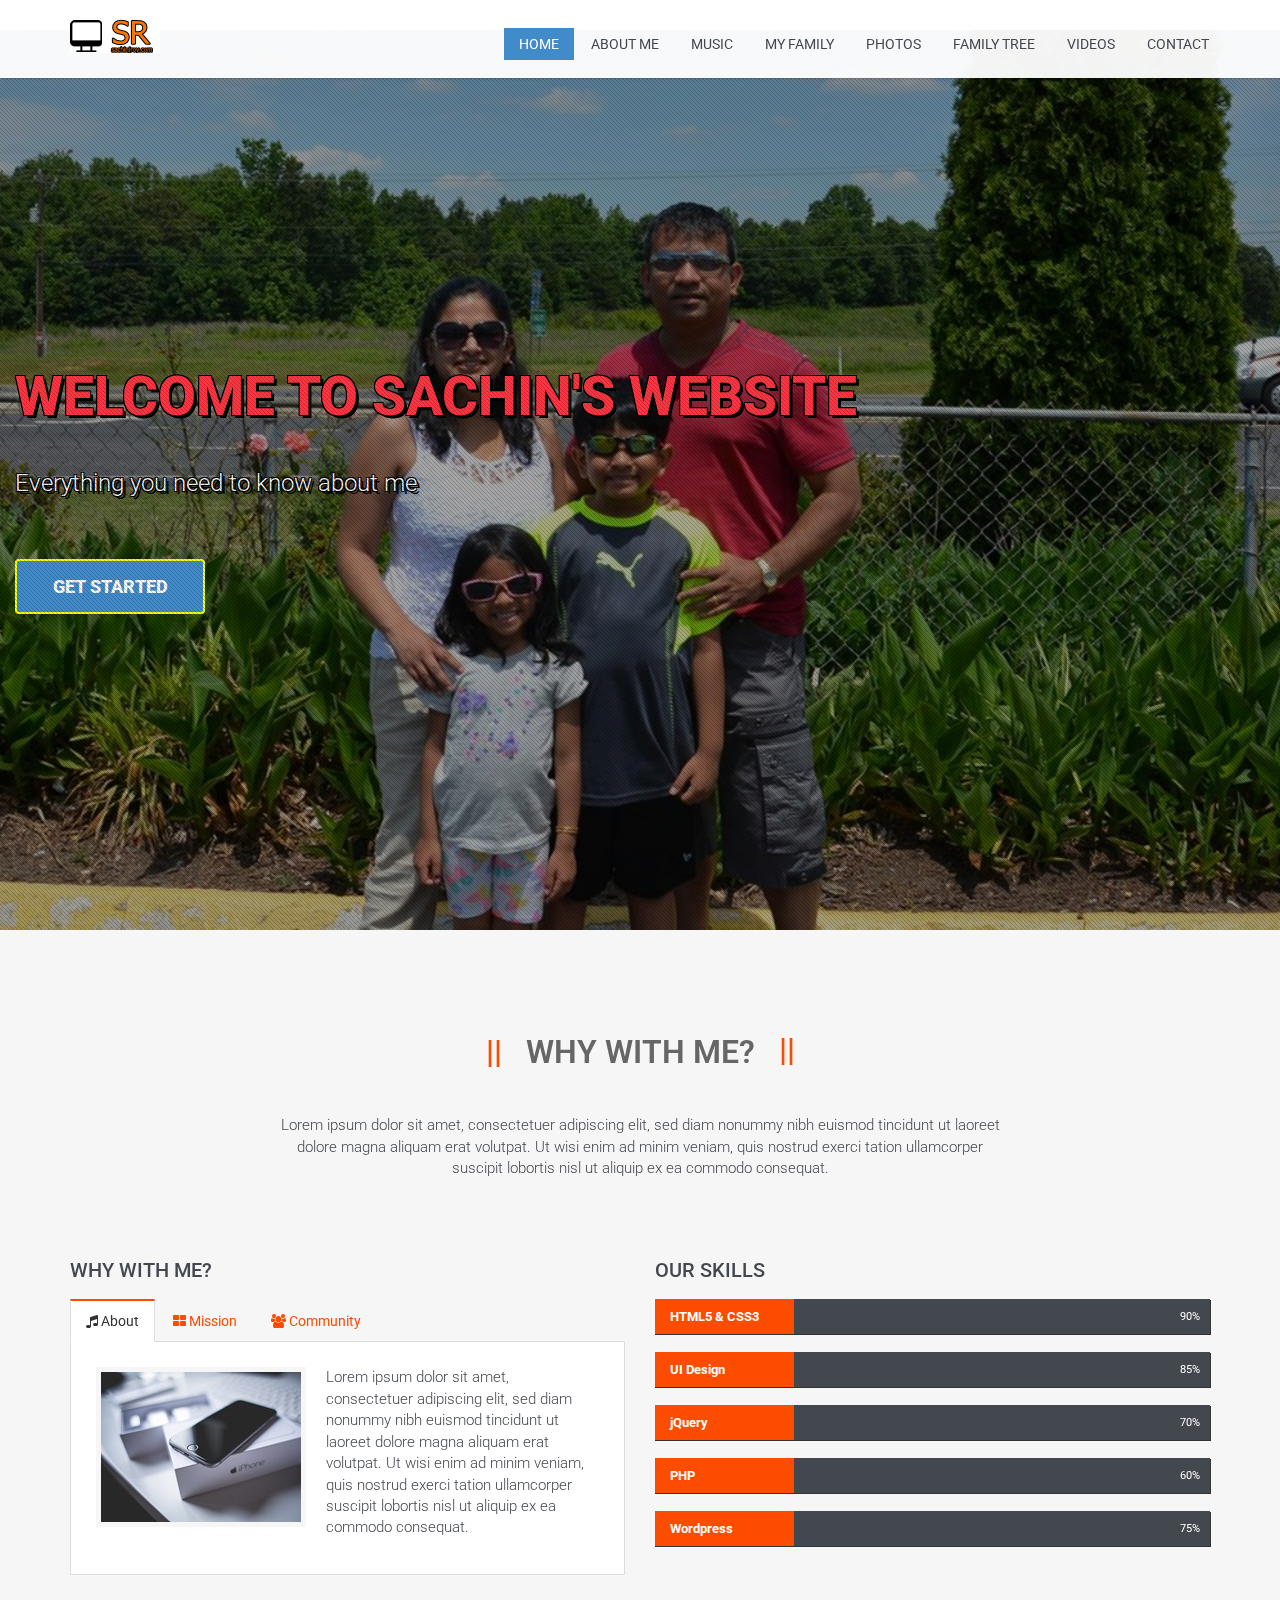
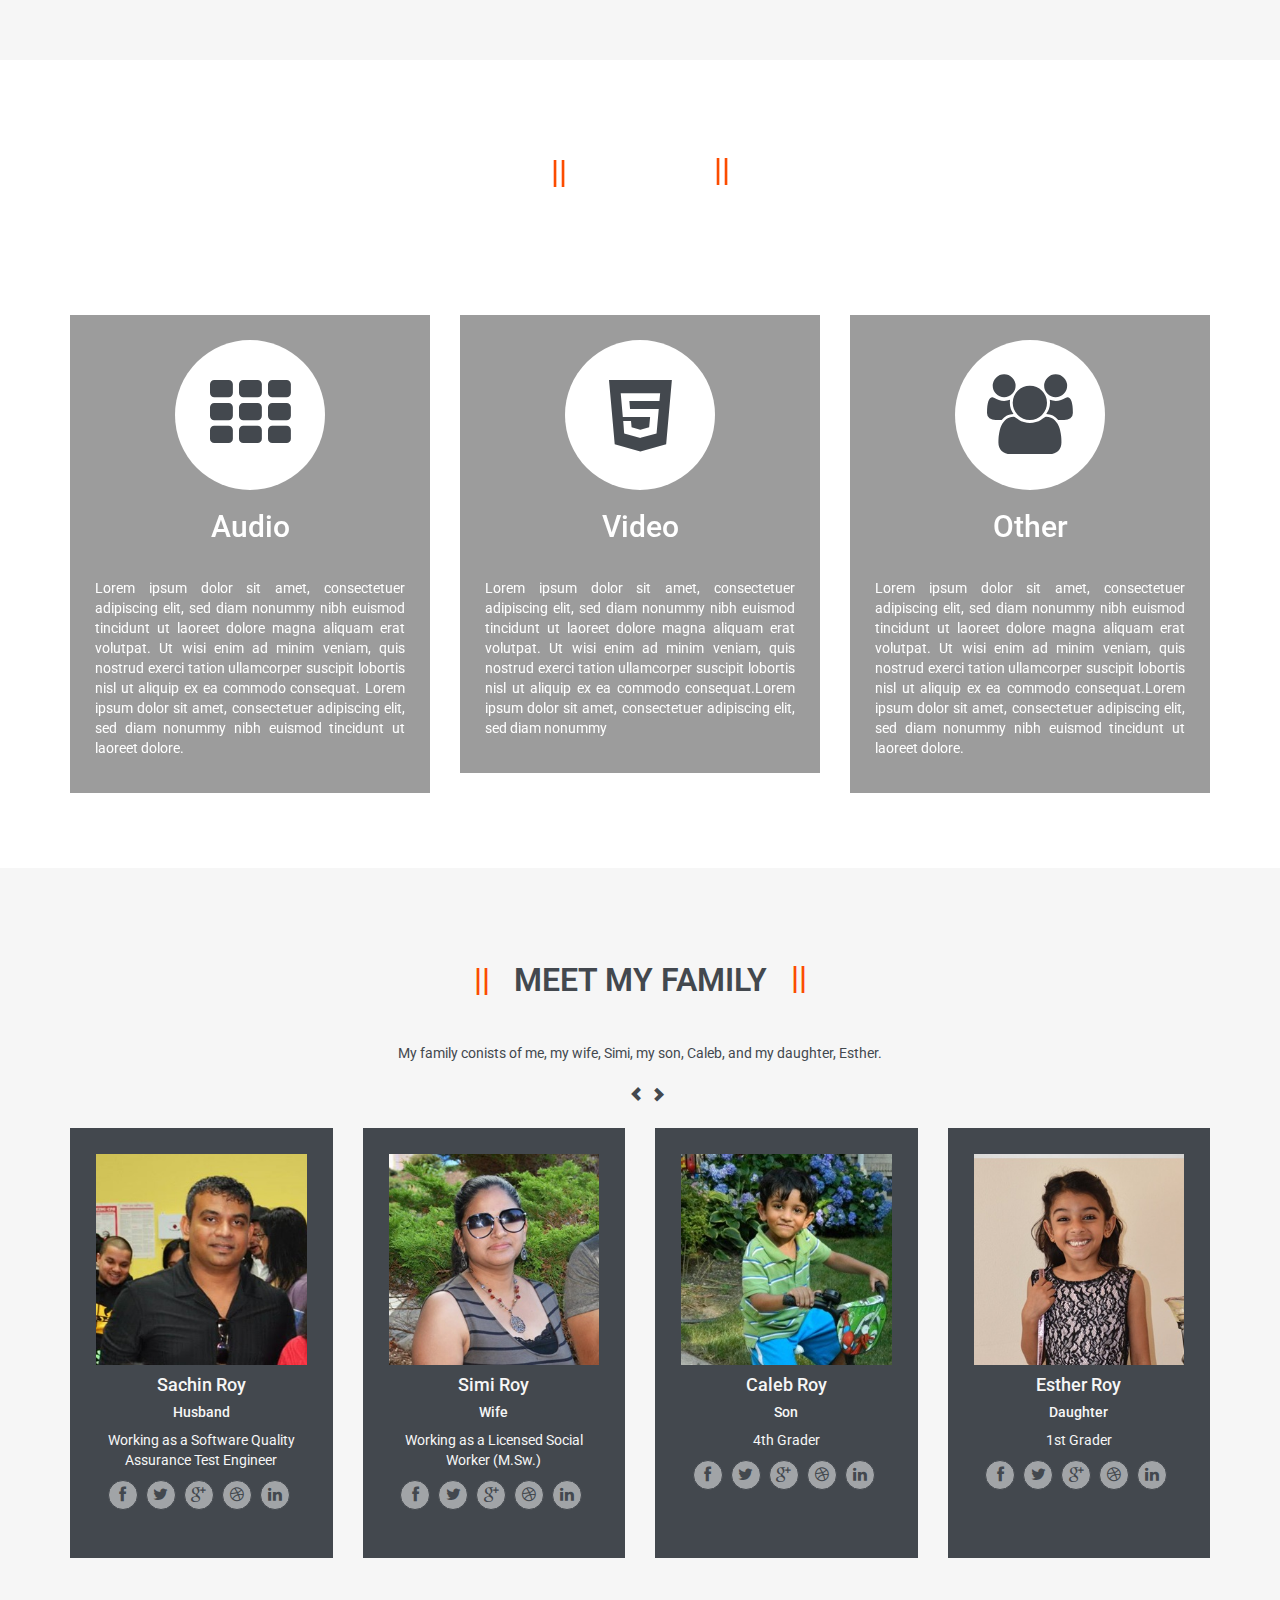
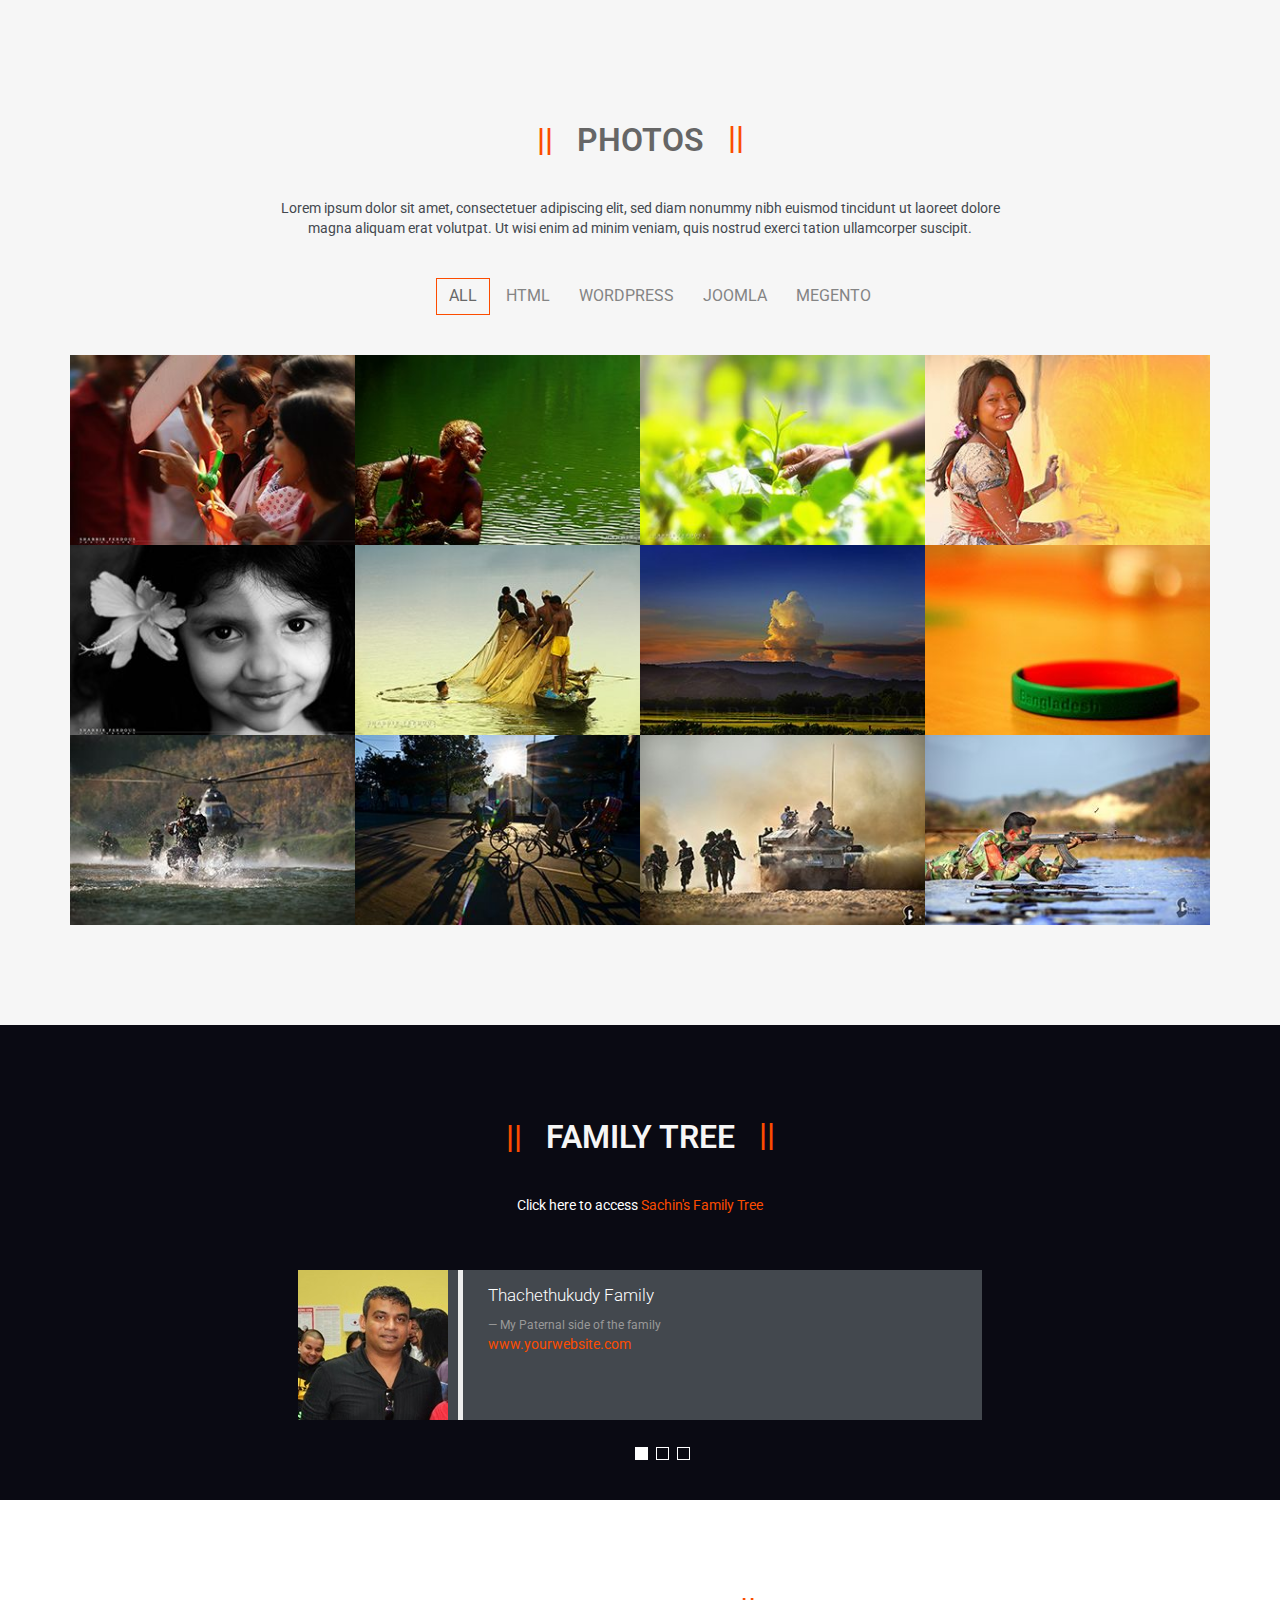
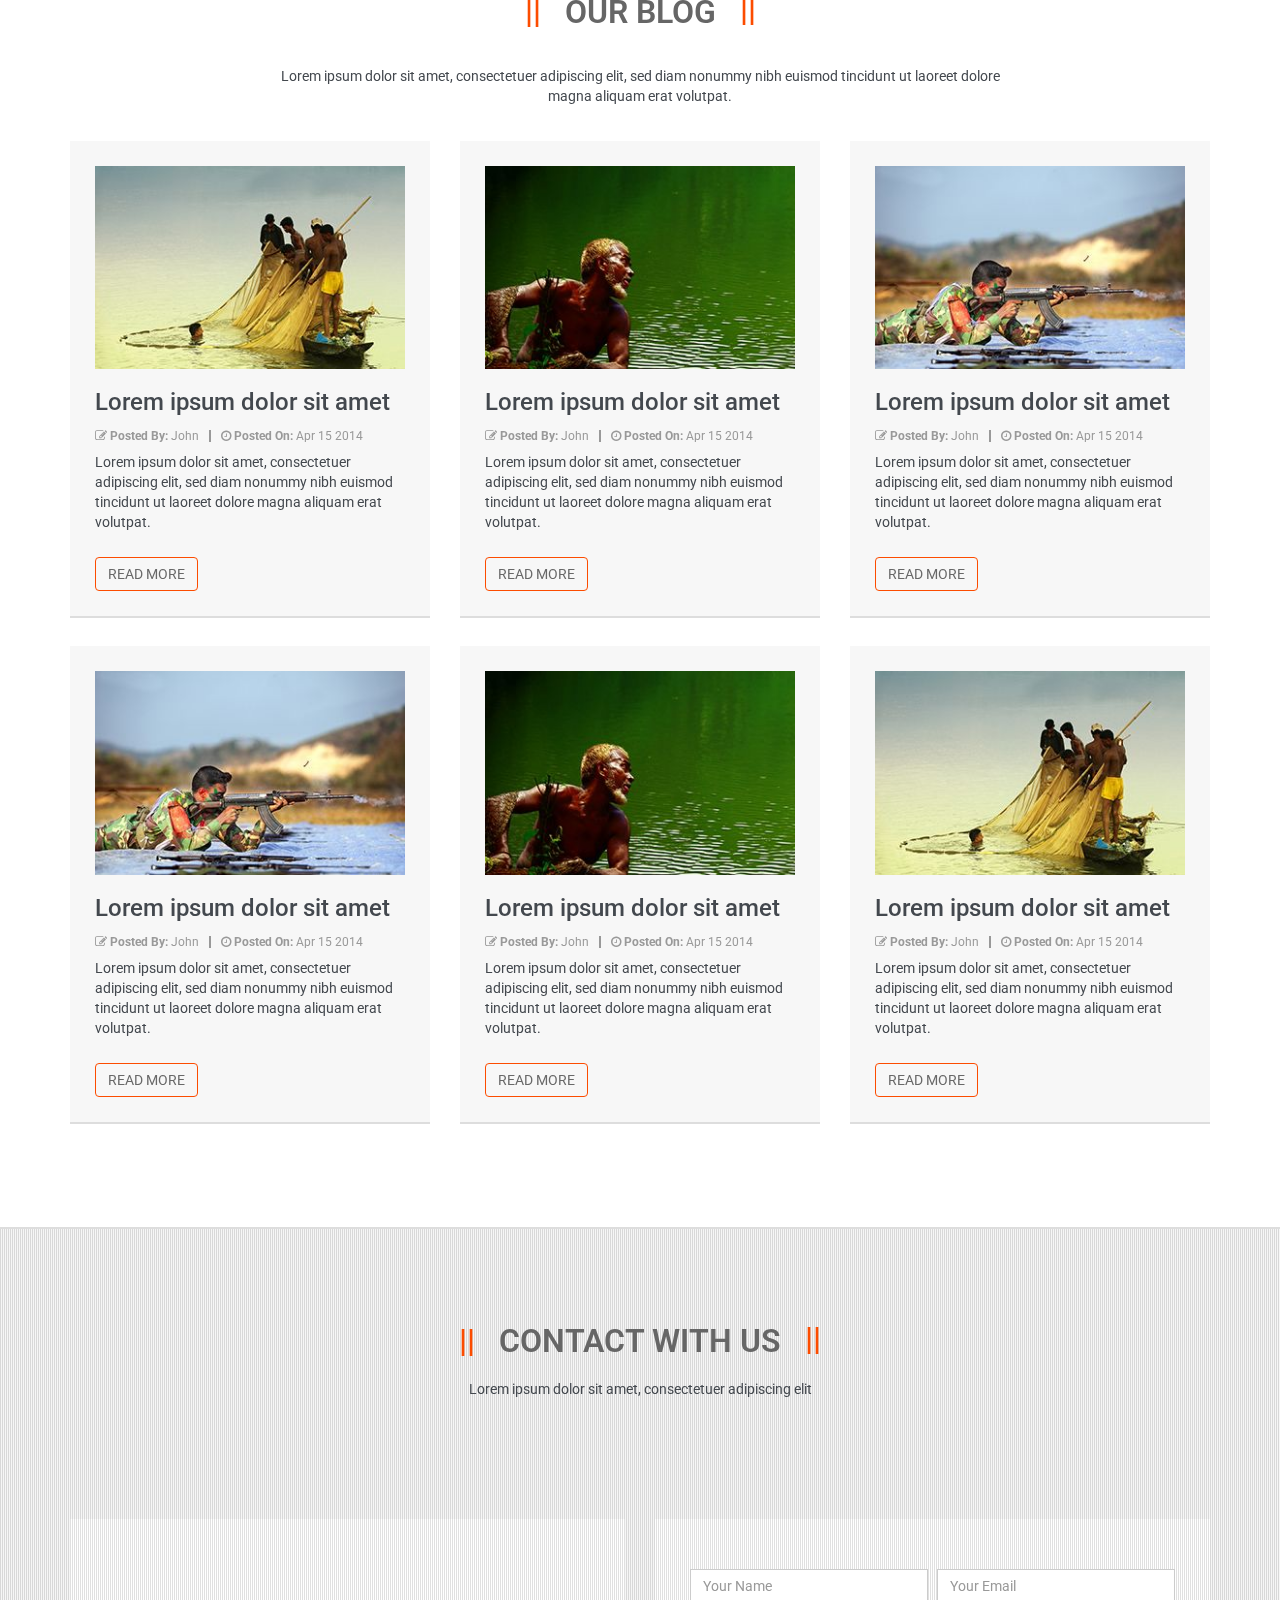
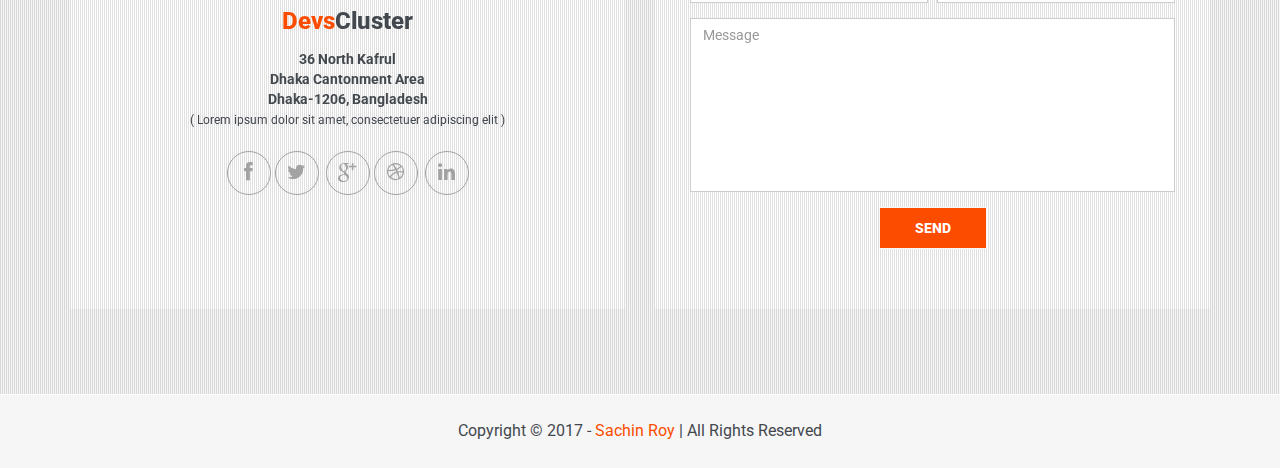
<file: bak_index.html>
<!DOCTYPE html>
<html lang="en">
<head> 
	<meta charset="utf-8"> 
	<meta name="viewport" content="width=device-width, initial-scale=1.0"> 
	<meta name="description" content="Creative One Page Parallax Template">
	<meta name="keywords" content="Creative, Onepage, Parallax, HTML5, Bootstrap, Popular, custom, personal, portfolio" /> 
	<meta name="author" content=""> 
	<title>SJR</title> 
	<link href="css/bootstrap.min.css" rel="stylesheet">
	<link href="css/prettyPhoto.css" rel="stylesheet"> 
	<link href="css/font-awesome.min.css" rel="stylesheet"> 
	<link href="css/animate.css" rel="stylesheet"> 
	<link href="css/main.css" rel="stylesheet">
	<link href="css/responsive.css" rel="stylesheet"> 
	<!--[if lt IE 9]> <script src="js/html5shiv.js"></script> 
	<script src="js/respond.min.js"></script> <![endif]--> 
	<link rel="shortcut icon" href="images/ico/favicon.png"> 
	<link rel="apple-touch-icon-precomposed" sizes="144x144" href="images/ico/apple-touch-icon-144-precomposed.png"> 
	<link rel="apple-touch-icon-precomposed" sizes="114x114" href="images/ico/apple-touch-icon-114-precomposed.png"> 
	<link rel="apple-touch-icon-precomposed" sizes="72x72" href="images/ico/apple-touch-icon-72-precomposed.png"> 
	<link rel="apple-touch-icon-precomposed" href="images/ico/apple-touch-icon-57-precomposed.png">
</head><!--/head-->
<body>
	<div class="preloader">
		<div class="preloder-wrap">
			<div class="preloder-inner"> 
				<div class="ball"></div> 
				<div class="ball"></div> 
				<div class="ball"></div> 
				<div class="ball"></div> 
				<div class="ball"></div> 
				<div class="ball"></div> 
				<div class="ball"></div>
			</div>
		</div>
	</div><!--/.preloader-->
	<header id="navigation"> 
		<div class="navbar navbar-inverse navbar-fixed-top" role="banner"> 
			<div class="container"> 
				<div class="navbar-header"> 
					<button type="button" class="navbar-toggle" data-toggle="collapse" data-target=".navbar-collapse"> 
						<span class="sr-only">Toggle navigation</span> <span class="icon-bar"></span> <span class="icon-bar"></span> <span class="icon-bar"></span> 
					</button> 
					<a class="navbar-brand" href="index.html"><h1><img src="images/logo.png" alt="logo"></h1></a> 
				</div> 
				<div class="collapse navbar-collapse"> 
					<ul class="nav navbar-nav navbar-right"> 
						<li class="scroll active"><a href="#navigation">Home</a></li> 
						<li class="scroll"><a href="#about-us">About Me</a></li> 
						<li class="scroll"><a href="#services">Music</a></li> 
						<li class="scroll"><a href="#our-team">My Family</a></li> 
						<li class="scroll"><a href="#portfolio">Photos</a></li> 
						<li class="scroll"><a href="#clients">Family Tree</a></li> 
						<li class="scroll"><a href="#blog">Videos</a></li> 
						<li class="scroll"><a href="#contact">Contact</a></li> 
					</ul> 
				</div> 
			</div> 
		</div><!--/navbar--> 
	</header> <!--/#navigation--> 

	<section id="home">
		<div class="home-pattern"></div>
		<div id="main-carousel" class="carousel slide" data-ride="carousel"> 
			<ol class="carousel-indicators">
				<li data-target="#main-carousel" data-slide-to="0" class="active"></li>
				<li data-target="#main-carousel" data-slide-to="1"></li>
				<li data-target="#main-carousel" data-slide-to="2"></li>
			</ol><!--/.carousel-indicators--> 
			<div class="carousel-inner">
				<div class="item active" style="background-image: url(images/slider/slide3.jpg)"> 
					<div class="carousel-caption"> 
						<div> 
							<h2 class="heading animated bounceInDown">Welcome to Sachin's website</h2> 
							<p class="animated bounceInUp">Everything you need to know about me</p> 
							<a class="btn btn-default slider-btn animated fadeIn" href="#contact">Get Started</a> 
						</div> 
					</div> 
				</div>
				<div class="item" style="background-image: url(images/slider/slide2.jpg)"> 
					<div class="carousel-caption"> <div> 
						<h2 class="heading animated bounceInDown">Get All in Onepage</h2> 
						<p class="animated bounceInUp">Everything about music </p> <a class="btn btn-default slider-btn animated fadeIn" href="#services">Music</a> 
					</div> 
				</div> 
			</div> 
			<div class="item" style="background-image: url(images/slider/slide1.jpg)"> 
				<div class="carousel-caption"> 
					<div> 
						<h2 class="heading animated bounceInRight">Fully Responsive Template</h2> 
						<p class="animated bounceInLeft">100% Responsive HTML template</p> 
						<a class="btn btn-default slider-btn animated bounceInUp" href="#">Get Started</a> 
					</div> 
				</div> 
			</div>
		</div><!--/.carousel-inner-->

		<a class="carousel-left member-carousel-control hidden-xs" href="#main-carousel" data-slide="prev"><i class="fa fa-angle-left"></i></a>
		<a class="carousel-right member-carousel-control hidden-xs" href="#main-carousel" data-slide="next"><i class="fa fa-angle-right"></i></a>
	</div> 

</section><!--/#home-->

<section id="about-us">
	<div class="container">
		<div class="text-center">
			<div class="col-sm-8 col-sm-offset-2">
				<h2 class="title-one">Why With Me?</h2>
				<p>Lorem ipsum dolor sit amet, consectetuer adipiscing elit, sed diam nonummy nibh euismod tincidunt ut laoreet dolore magna aliquam erat volutpat. Ut wisi enim ad minim veniam, quis nostrud exerci tation ullamcorper suscipit lobortis nisl ut aliquip ex ea commodo consequat.</p>
			</div>
		</div>
		<div class="about-us">
			<div class="row">
				<div class="col-sm-6">
					<h3>Why with me?</h3>
					<ul class="nav nav-tabs">
						<li class="active"><a href="#about" data-toggle="tab"><i class="fa fa-music"></i> About</a></li>
						<li><a href="#mission" data-toggle="tab"><i class="fa fa-th-large"></i> Mission</a></li>
						<li><a href="#community" data-toggle="tab"><i class="fa fa-users"></i> Community</a></li>
					</ul>
					<div class="tab-content">
						<div class="tab-pane fade in active" id="about">
							<div class="media">
								<img class="pull-left media-object" src="images/about-us/about.jpg" alt="about us"> 
								<div class="media-body">
									<p>Lorem ipsum dolor sit amet, consectetuer adipiscing elit, sed diam nonummy nibh euismod tincidunt ut laoreet dolore magna aliquam erat volutpat. Ut wisi enim ad minim veniam, quis nostrud exerci tation ullamcorper suscipit lobortis nisl ut aliquip ex ea commodo consequat.</p>
								</div>
							</div>
						</div>
						<div class="tab-pane fade" id="mission">
							<div class="media">
								<img class="pull-left media-object" src="images/about-us/mission.jpg" alt="Mission"> 
								<div class="media-body">
									<p>Lorem ipsum dolor sit amet, consectetuer adipiscing elit, sed diam nonummy nibh euismod tincidunt ut laoreet dolore magna aliquam erat volutpat. Ut wisi enim ad minim veniam, quis nostrud exerci </p>
								</div>
							</div>
						</div>
						<div class="tab-pane fade" id="community">
							<div class="media">
								<img class="pull-left media-object" src="images/about-us/community.jpg" alt="Community"> 
								<div class="media-body">
									<p>Lorem ipsum dolor sit amet, consectetuer adipiscing elit, sed diam nonummy nibh euismod tincidunt ut laoreet dolore magna aliquam erat volutpat. </p>
								</div>
							</div>
						</div>
					</div>
				</div>
				<div class="col-sm-6">
					<h3>Our Skills</h3>
					<div class="skill-bar">
						<div class="skillbar clearfix " data-percent="90%">
							<div class="skillbar-title">
								<span>HTML5 &amp; CSS3</span>
							</div>
							<div class="skillbar-bar"></div>
							<div class="skill-bar-percent">90%</div>
						</div> <!-- End Skill Bar -->
						<div class="skillbar clearfix" data-percent="85%">
							<div class="skillbar-title"><span>UI Design</span></div>
							<div class="skillbar-bar"></div>
							<div class="skill-bar-percent">85%</div>
						</div> <!-- End Skill Bar -->
						<div class="skillbar clearfix " data-percent="70%">
							<div class="skillbar-title"><span>jQuery</span></div>
							<div class="skillbar-bar"></div>
							<div class="skill-bar-percent">70%</div>
						</div> <!-- End Skill Bar -->
						<div class="skillbar clearfix " data-percent="60%">
							<div class="skillbar-title"><span>PHP</span></div>
							<div class="skillbar-bar"></div>
							<div class="skill-bar-percent">60%</div>
						</div> <!-- End Skill Bar -->
						<div class="skillbar clearfix " data-percent="75%">
							<div class="skillbar-title"><span>Wordpress</span></div>
							<div class="skillbar-bar"></div>
							<div class="skill-bar-percent">75%</div>
						</div> <!-- End Skill Bar --></div>
					</div>
				</div>
			</div>
		</div>
	</section><!--/#about-us-->

	<section><a id="services" class="parallax-section">
		<div class="container">
			<div class="row text-center">
				<div class="col-sm-8 col-sm-offset-2">
					<h2 class="title-one">Music</h2>
					<p>Click on the links below to see all songs orchestrated by me.</p>
				</div>
			</div>
			<div class="row">
				<div class="col-sm-12">
					<div class="our-service">
						<div class="services row">
							<div class="col-sm-4">
								<div class="single-service">
									<i class="fa fa-th"></i>
									<h2>Audio</h2>
									<p>Lorem ipsum dolor sit amet, consectetuer adipiscing elit, sed diam nonummy nibh euismod tincidunt ut laoreet dolore magna aliquam erat volutpat. Ut wisi enim ad minim veniam, quis nostrud exerci tation ullamcorper suscipit lobortis nisl ut aliquip ex ea commodo consequat. Lorem ipsum dolor sit amet, consectetuer adipiscing elit, sed diam nonummy nibh euismod tincidunt ut laoreet dolore.</p>
								</div>
							</div>
							<div class="col-sm-4">
								<div class="single-service">
									<i class="fa fa-html5"></i>
									<h2>Video</h2>
									<p>Lorem ipsum dolor sit amet, consectetuer adipiscing elit, sed diam nonummy nibh euismod tincidunt ut laoreet dolore magna aliquam erat volutpat. Ut wisi enim ad minim veniam, quis nostrud exerci tation ullamcorper suscipit lobortis nisl ut aliquip ex ea commodo consequat.Lorem ipsum dolor sit amet, consectetuer adipiscing elit, sed diam nonummy </p>
								</div>
							</div>
							<div class="col-sm-4">
								<div class="single-service">
									<i class="fa fa-users"></i>
									<h2>Other</h2>
									<p>Lorem ipsum dolor sit amet, consectetuer adipiscing elit, sed diam nonummy nibh euismod tincidunt ut laoreet dolore magna aliquam erat volutpat. Ut wisi enim ad minim veniam, quis nostrud exerci tation ullamcorper suscipit lobortis nisl ut aliquip ex ea commodo consequat.Lorem ipsum dolor sit amet, consectetuer adipiscing elit, sed diam nonummy nibh euismod tincidunt ut laoreet dolore.</p>
								</div>
							</div></div>
						</div>
					</div>
				</div>
			</div>
        </a></section><!--/#service-->

		<section id="our-team">
			<div class="container">
				<div class="row text-center">
					<div class="col-sm-8 col-sm-offset-2">
						<h2 class="title-one">Meet My Family</h2>
						<p>My family conists of me, my wife, Simi, my son, Caleb, and my daughter, Esther.</p>
					</div>
				</div>
				<div id="team-carousel" class="carousel slide" data-interval="false">
					<a class="member-left" href="#team-carousel" data-slide="prev"><span class="glyphicon glyphicon-chevron-left"></span></a>
					<a class="member-right" href="#team-carousel" data-slide="next"><span class="glyphicon glyphicon-chevron-right"></span></a>
					<div class="carousel-inner team-members">
						<div class="row item active">
							<div class="col-sm-6 col-md-3">
								<div class="single-member">
									<img src="images/our-team/member1.jpg" alt="team member" />
									<h4>Sachin Roy</h4>
									<h5>Husband</h5>
									<p>Working as a Software Quality Assurance Test Engineer</p>
									<div class="socials">
										<a href="#"><i class="fa fa-facebook"></i></a>
										<a href="#"><i class="fa fa-twitter"></i></a>
										<a href="#"><i class="fa fa-google-plus"></i></a>
										<a href="#"><i class="fa fa-dribbble"></i></a>
										<a href="#"><i class="fa fa-linkedin"></i></a>
									</div>
								</div>
							</div>
							<div class="col-sm-6 col-md-3">
								<div class="single-member">
									<img src="images/our-team/member2.jpg" alt="team member" />
									<h4>Simi Roy</h4>
									<h5>Wife</h5>
									<p>Working as a Licensed Social Worker (M.Sw.)</p>
									<div class="socials">
										<a href="#"><i class="fa fa-facebook"></i></a>
										<a href="#"><i class="fa fa-twitter"></i></a>
										<a href="#"><i class="fa fa-google-plus"></i></a>
										<a href="#"><i class="fa fa-dribbble"></i></a>
										<a href="#"><i class="fa fa-linkedin"></i></a>
									</div>
								</div>
							</div>
							<div class="col-sm-6 col-md-3">
								<div class="single-member">
									<img src="images/our-team/member3.jpg" alt="team member" />
									<h4>Caleb Roy</h4>
									<h5>Son</h5>
									<p>4th Grader</p>
									<div class="socials">
										<a href="#"><i class="fa fa-facebook"></i></a>
										<a href="#"><i class="fa fa-twitter"></i></a>
										<a href="#"><i class="fa fa-google-plus"></i></a>
										<a href="#"><i class="fa fa-dribbble"></i></a>
										<a href="#"><i class="fa fa-linkedin"></i></a>
									</div>
								</div>
							</div>
							<div class="col-sm-6 col-md-3">
								<div class="single-member">
									<img src="images/our-team/member4.jpg" alt="team member" />
									<h4>Esther Roy</h4>
									<h5>Daughter</h5>
									<p>1st Grader</p>
									<div class="socials">
										<a href="#"><i class="fa fa-facebook"></i></a>
										<a href="#"><i class="fa fa-twitter"></i></a>
										<a href="#"><i class="fa fa-google-plus"></i></a>
										<a href="#"><i class="fa fa-dribbble"></i></a>
										<a href="#"><i class="fa fa-linkedin"></i></a>
									</div>
								</div>
							</div>
						</div>
						<div class="row item">
							<div class="col-sm-6 col-md-3">
								<div class="single-member">
									<img src="images/our-team/member1.jpg" alt="team member" />
									<h4>William Hurt</h4>
									<h5>Sr. Web Developer</h5>
									<p>Lorem ipsum dolor sit amet, consectetuer adipiscing elit, sed diam nonummy nibh euismod</p>
									<div class="socials">
										<a href="#"><i class="fa fa-facebook"></i></a>
										<a href="#"><i class="fa fa-twitter"></i></a>
										<a href="#"><i class="fa fa-google-plus"></i></a>
										<a href="#"><i class="fa fa-dribbble"></i></a>
										<a href="#"><i class="fa fa-linkedin"></i></a>
									</div>
								</div>
							</div>
							<div class="col-sm-6 col-md-3">
								<div class="single-member">
									<img src="images/our-team/member3.jpg" alt="team member" />
									<h4>Paul Johnson</h4>
									<h5>Skilled Programmer</h5>
									<p>Lorem ipsum dolor sit amet, consectetuer adipiscing elit, sed diam nonummy nibh euismod</p>
									<div class="socials">
										<a href="#"><i class="fa fa-facebook"></i></a>
										<a href="#"><i class="fa fa-twitter"></i></a>
										<a href="#"><i class="fa fa-google-plus"></i></a>
										<a href="#"><i class="fa fa-dribbble"></i></a>
										<a href="#"><i class="fa fa-linkedin"></i></a>
									</div>
								</div>
							</div>
							<div class="col-sm-6 col-md-3">
								<div class="single-member">
									<img src="images/our-team/member2.jpg" alt="team member" />
									<h4>Alekjandra Jony</h4>
									<h5>Creative Designer</h5>
									<p>Lorem ipsum dolor sit amet, consectetuer adipiscing elit, sed diam nonummy nibh euismod</p>
									<div class="socials">
										<a href="#"><i class="fa fa-facebook"></i></a>
										<a href="#"><i class="fa fa-twitter"></i></a>
										<a href="#"><i class="fa fa-google-plus"></i></a>
										<a href="#"><i class="fa fa-dribbble"></i></a>
										<a href="#"><i class="fa fa-linkedin"></i></a>
									</div>
								</div>
							</div>
							<div class="col-sm-6 col-md-3">
								<div class="single-member">
									<img src="images/our-team/member4.jpg" alt="team member" />
									<h4>John Richerds</h4>
									<h5>Marketing Officer</h5>
									<p>Lorem ipsum dolor sit amet, consectetuer adipiscing elit, sed diam nonummy nibh euismod</p>
									<div class="socials">
										<a href="#"><i class="fa fa-facebook"></i></a>
										<a href="#"><i class="fa fa-twitter"></i></a>
										<a href="#"><i class="fa fa-google-plus"></i></a>
										<a href="#"><i class="fa fa-dribbble"></i></a>
										<a href="#"><i class="fa fa-linkedin"></i></a>
									</div>
								</div>
							</div>
						</div>
					</div>
				</div>
			</div>
		</section><!--/#Our-Team-->

		<section id="portfolio">
			<div class="container">
				<div class="row text-center">
					<div class="col-sm-8 col-sm-offset-2">
						<h2 class="title-one">Photos</h2>
						<p>Lorem ipsum dolor sit amet, consectetuer adipiscing elit, sed diam nonummy nibh euismod tincidunt ut laoreet dolore magna aliquam erat volutpat. Ut wisi enim ad minim veniam, quis nostrud exerci tation ullamcorper suscipit.</p>
					</div>
				</div>
				<ul class="portfolio-filter text-center">
					<li><a class="btn btn-default active" href="#" data-filter="*">All</a></li>
					<li><a class="btn btn-default" href="#" data-filter=".html">Html</a></li>
					<li><a class="btn btn-default" href="#" data-filter=".wordpress">Wordpress</a></li>
					<li><a class="btn btn-default" href="#" data-filter=".joomla">Joomla</a></li>
					<li><a class="btn btn-default" href="#" data-filter=".megento">Megento</a></li>
				</ul><!--/#portfolio-filter-->
				<div class="portfolio-items">
					<div class="col-sm-3 col-xs-12 portfolio-item html">
						<div class="view efffect">
							<div class="portfolio-image">
								<img src="images/portfolio/1.jpg" alt=""></div> 
								<div class="mask text-center">
									<h3>Novel</h3>
									<h4>Lorem ipsum dolor sit amet consectetur</h4>
									<a href="#"><i class="fa fa-link"></i></a>
									<a href="images/portfolio/big-item.jpg" data-gallery="prettyPhoto"><i class="fa fa-search-plus"></i></a>
								</div>
							</div>
						</div>
						<div class="col-sm-3 col-xs-12 portfolio-item jooma">
							<div class="view efffect" >
								<div class="portfolio-image">
									<img src="images/portfolio/2.jpg" alt="">
								</div> 
								<div class="mask text-center">
									<h3>Novel</h3>
									<h4>Lorem ipsum dolor sit amet consectetur</h4>
									<a href="#"><i class="fa fa-link"></i></a>
									<a href="images/portfolio/big-item4.jpg" data-gallery="prettyPhoto"><i class="fa fa-search-plus"></i></a>
								</div>
							</div>
						</div>
						<div class="col-sm-3 col-xs-12 portfolio-item wordpress">
							<div class="view efffect">
								<div class="portfolio-image">
									<img src="images/portfolio/3.jpg" alt="">
								</div> 
								<div class="mask text-center">
								<h3>Novel</h3>
								<h4>Lorem ipsum dolor sit amet consectetur</h4>
								<a href="#"><i class="fa fa-link"></i></a>
								<a href="images/portfolio/big-item.jpg" data-gallery="prettyPhoto"><i class="fa fa-search-plus"></i></a>
							</div>
						</div>
					</div>
					<div class="col-sm-3 col-xs-12 portfolio-item megento">
						<div class="view efffect">
							<div class="portfolio-image">
								<img src="images/portfolio/4.jpg" alt="">
							</div> 
							<div class="mask text-center">
								<h3>Novel</h3>
								<h4>Lorem ipsum dolor sit amet consectetur</h4>
								<a href="#"><i class="fa fa-link"></i></a>
								<a href="images/portfolio/big-item.jpg" data-gallery="prettyPhoto"><i class="fa fa-search-plus"></i></a>
							</div>
						</div>
					</div>
					<div class="col-sm-3 col-xs-12 portfolio-item html">
						<div class="view efffect">
							<div class="portfolio-image">
								<img src="images/portfolio/5.jpg" alt="">
							</div> <div class="mask text-center">
							<h3>Novel</h3>
							<h4>Lorem ipsum dolor sit amet consectetur</h4>
							<a href="#"><i class="fa fa-link"></i></a>
							<a href="images/portfolio/big-item.jpg" data-gallery="prettyPhoto"><i class="fa fa-search-plus"></i></a>
						</div>
					</div>
				</div>
				<div class="col-sm-3 col-xs-12 portfolio-item wordpress">
					<div class="view efffect">
						<div class="portfolio-image">
							<img src="images/portfolio/6.jpg" alt="">
						</div> 
						<div class="mask text-center">
							<h3>Novel</h3>
							<h4>Lorem ipsum dolor sit amet consectetur</h4>
							<a href="#"><i class="fa fa-link"></i></a>
							<a href="images/portfolio/big-item.jpg" data-gallery="prettyPhoto"><i class="fa fa-search-plus"></i></a>
						</div>
					</div>
				</div>
				<div class="col-sm-3 col-xs-12 portfolio-item html">
					<div class="view efffect">
						<div class="portfolio-image">
							<img src="images/portfolio/7.jpg" alt="">
						</div> 
						<div class="mask text-center">
							<h3>Novel</h3>
							<h4>Lorem ipsum dolor sit amet consectetur</h4>
							<a href="#"><i class="fa fa-link"></i></a>
							<a href="images/portfolio/big-item.jpg" data-gallery="prettyPhoto"><i class="fa fa-search-plus"></i></a>
						</div>
					</div>
				</div>
				<div class="col-sm-3 col-xs-12 portfolio-item joomla">
					<div class="view efffect">
						<div class="portfolio-image">
							<img src="images/portfolio/8.jpg" alt=""></div> 
							<div class="mask text-center">
								<h3>Novel</h3>
								<h4>Lorem ipsum dolor sit amet consectetur</h4>
								<a href="#"><i class="fa fa-link"></i></a>
								<a href="images/portfolio/big-item.jpg" data-gallery="prettyPhoto"><i class="fa fa-search-plus"></i></a>
							</div>
						</div>
					</div>
					<div class="col-sm-3 col-xs-12 portfolio-item html">
						<div class="view efffect">
							<div class="portfolio-image">
								<img src="images/portfolio/9.jpg" alt="">
							</div> 
							<div class="mask text-center">
								<h3>Novel</h3>
								<h4>Lorem ipsum dolor sit amet consectetur</h4>
								<a href="#"><i class="fa fa-link"></i></a>
								<a href="images/portfolio/big-item.jpg" data-gallery="prettyPhoto"><i class="fa fa-search-plus"></i></a>
							</div>
						</div>
					</div>
					<div class="col-sm-3 col-xs-12 portfolio-item wordpress">
						<div class="view efffect">
							<div class="portfolio-image">
								<img src="images/portfolio/10.jpg" alt=""></div> 
								<div class="mask text-center">
									<h3>Novel</h3>
									<h4>Lorem ipsum dolor sit amet consectetur</h4>
									<a href="#"><i class="fa fa-link"></i></a>
									<a href="images/portfolio/big-item.jpg" data-gallery="prettyPhoto"><i class="fa fa-search-plus"></i></a>
								</div>
							</div>
						</div>
						<div class="col-sm-3 col-xs-12 portfolio-item joomla">
							<div class="view efffect">
								<div class="portfolio-image">
									<img src="images/portfolio/11.jpg" alt=""></div> 
									<div class="mask text-center">
										<h3>Novel</h3>
										<h4>Lorem ipsum dolor sit amet consectetur</h4>
										<a href="#"><i class="fa fa-link"></i></a>
										<a href="images/portfolio/big-item3.jpg" data-gallery="prettyPhoto"><i class="fa fa-search-plus"></i></a>
									</div>
								</div>
							</div>
							<div class="col-sm-3 col-xs-12 portfolio-item megento">
								<div class="view efffect">
									<div class="portfolio-image">
										<img src="images/portfolio/12.jpg" alt=""></div> 
										<div class="mask text-center">
											<h3>Novel</h3>
											<h4>Lorem ipsum dolor sit amet consectetur</h4>
											<a href="#"><i class="fa fa-link"></i></a>
											<a href="images/portfolio/big-item4.jpg" data-gallery="prettyPhoto"><i class="fa fa-search-plus"></i></a>
										</div>
									</div>
								</div>
							</div>
						</div> 

					</section> <!--/#portfolio-->

					<section id="clients" class="parallax-section">
						<div class="container">
							<div class="clients-wrapper">
								<div class="row text-center">
									<div class="col-sm-8 col-sm-offset-2">
										<h2 class="title-one">Family Tree</h2>
										<p>Click here to access <a href="ft1.html">Sachin's Family Tree</a></p>
									</div>
								</div>
								<div id="clients-carousel" class="carousel slide" data-ride="carousel"> <!-- Indicators -->
									<ol class="carousel-indicators">
										<li data-target="#clients-carousel" data-slide-to="0" class="active"></li>
										<li data-target="#clients-carousel" data-slide-to="1"></li>
										<li data-target="#clients-carousel" data-slide-to="2"></li>
									</ol> <!-- Wrapper for slides -->
									<div class="carousel-inner">
										<div class="item active">
											<div class="single-client">
												<div class="media">
													<img class="pull-left" src="images/clients/client1.jpg" alt="">
													<div class="media-body">
														<blockquote><p>Thachethukudy Family</p><small>My Paternal side of the family</small><a href="">www.yourwebsite.com</a></blockquote>
													</div>
												</div>
											</div>
										</div>
										<div class="item">
											<div class="single-client">
												<div class="media">
													<img class="pull-left" src="images/clients/client3.jpg" alt="">
													<div class="media-body">
														<blockquote><p>Pulikkottil Karumamkuzhy Family</p><small>My Maternal side of the family</small><a href="">www.yourwebsite.com</a></blockquote>
													</div>
												</div>
											</div>
										</div>
										<div class="item">
											<div class="single-client">
												<div class="media">
													<img class="pull-left" src="images/clients/client2.jpg" alt="">
													<div class="media-body">
														<blockquote><p>Kavalottil Family</p><small>Simi's Paternal side of the family</small><a href="">www.yourwebsite.com</a></blockquote>
													</div>
												</div>
											</div>
										</div>
										<div class="item">
											<div class="single-client">
												<div class="media">
													<img class="pull-left" src="images/clients/client3.jpg" alt="">
													<div class="media-body">
														<blockquote><p>Mekkatt Family</p><small>Simi's Maternal side of the family</small><a href="">www.yourwebsite.com</a></blockquote>
													</div>
												</div>
											</div>
										</div>
										<div class="item">
											<div class="single-client">
												<div class="media">
													<img class="pull-left" src="images/clients/client3.jpg" alt="">
													<div class="media-body">
														<blockquote><p>Chirayan Family</p><small>My Maternal Grandmother's side of the family</small><a href="">www.yourwebsite.com</a></blockquote>
													</div>
												</div>
											</div>
										</div>
									</div>
								</div>
							</div>
						</div>
					</section><!--/#clients-->

					<section id="blog"> 
						<div class="container">
							<div class="row text-center clearfix">
								<div class="col-sm-8 col-sm-offset-2">
									<h2 class="title-one">Our Blog</h2>
									<p class="blog-heading">Lorem ipsum dolor sit amet, consectetuer adipiscing elit, sed diam nonummy nibh euismod tincidunt ut laoreet dolore magna aliquam erat volutpat.</p>
								</div>
							</div> 
							<div class="row">
								<div class="col-sm-4">
									<div class="single-blog">
										<img src="images/blog/1.jpg" alt="" />
										<h2>Lorem ipsum dolor sit amet</h2>
										<ul class="post-meta">
											<li><i class="fa fa-pencil-square-o"></i><strong> Posted By:</strong> John</li>
											<li><i class="fa fa-clock-o"></i><strong> Posted On:</strong> Apr 15 2014</li>
										</ul>
										<div class="blog-content">
											<p>Lorem ipsum dolor sit amet, consectetuer adipiscing elit, sed diam nonummy nibh euismod tincidunt ut laoreet dolore magna aliquam erat volutpat.</p>
										</div>
										<a href="" class="btn btn-primary" data-toggle="modal" data-target="#blog-detail">Read More</a>
									</div>
									<div class="modal fade" id="blog-detail" tabindex="-1" role="dialog" aria-hidden="true">
										<div class="modal-dialog">
											<div class="modal-content">
												<div class="modal-body">
													<button type="button" class="close" data-dismiss="modal" aria-hidden="true">&times;</button>
													<img src="images/blog/3.jpg" alt="" />
													<h2>Lorem ipsum dolor sit amet</h2>
													<p>Lorem ipsum dolor sit amet, consectetuer adipiscing elit, sed diam nonummy nibh euismod tincidunt ut laoreet dolore magna aliquam erat volutpat.Lorem ipsum dolor sit amet, consectetuer adipiscing elit, sed diam nonummy nibh euismod tincidunt ut laoreet dolore magna aliquam erat volutpat.Lorem ipsum dolor sit amet, consectetuer adipiscing elit, sed diam nonummy nibh euismod tincidunt ut laoreet dolore magna aliquam erat volutpat.</p><p>Lorem ipsum dolor sit amet, consectetuer adipiscing elit, sed diam nonummy nibh euismod tincidunt ut laoreet dolore magna aliquam erat volutpat.Lorem ipsum dolor sit amet, consectetuer adipiscing elit, sed diam nonummy nibh euismod tincidunt ut laoreet dolore magna aliquam erat volutpat.Lorem ipsum dolor sit amet, consectetuer adipiscing elit, sed diam nonummy nibh euismod tincidunt ut laoreet dolore magna aliquam erat volutpat.</p>
												</div> 
											</div>
										</div>
									</div>
								</div>
								<div class="col-sm-4">
									<div class="single-blog">
										<img src="images/blog/2.jpg" alt="" />
										<h2>Lorem ipsum dolor sit amet</h2>
										<ul class="post-meta">
											<li><i class="fa fa-pencil-square-o"></i><strong> Posted By:</strong> John</li>
											<li><i class="fa fa-clock-o"></i><strong> Posted On:</strong> Apr 15 2014</li>
										</ul>
										<div class="blog-content">
											<p>Lorem ipsum dolor sit amet, consectetuer adipiscing elit, sed diam nonummy nibh euismod tincidunt ut laoreet dolore magna aliquam erat volutpat.</p>
										</div>
										<a href="" class="btn btn-primary" data-toggle="modal" data-target="#blog-two">Read More</a>
									</div>
									<div class="modal fade" id="blog-two" tabindex="-1" role="dialog" aria-hidden="true">
										<div class="modal-dialog">
											<div class="modal-content">
												<div class="modal-body">
													<button type="button" class="close" data-dismiss="modal" aria-hidden="true">&times;</button>
													<img src="images/blog/2.jpg" alt="" />
													<h2>Lorem ipsum dolor sit amet</h2>
													<p>Lorem ipsum dolor sit amet, consectetuer adipiscing elit, sed diam nonummy nibh euismod tincidunt ut laoreet dolore magna aliquam erat volutpat.Lorem ipsum dolor sit amet, consectetuer adipiscing elit, sed diam nonummy nibh euismod tincidunt ut laoreet dolore magna aliquam erat volutpat.Lorem ipsum dolor sit amet, consectetuer adipiscing elit, sed diam nonummy nibh euismod tincidunt ut laoreet dolore magna aliquam erat volutpat.</p><p>Lorem ipsum dolor sit amet, consectetuer adipiscing elit, sed diam nonummy nibh euismod tincidunt ut laoreet dolore magna aliquam erat volutpat.Lorem ipsum dolor sit amet, consectetuer adipiscing elit, sed diam nonummy nibh euismod tincidunt ut laoreet dolore magna aliquam erat volutpat.Lorem ipsum dolor sit amet, consectetuer adipiscing elit, sed diam nonummy nibh euismod tincidunt ut laoreet dolore magna aliquam erat volutpat.</p>
												</div>
											</div>
										</div>
									</div>
								</div>
								<div class="col-sm-4">
									<div class="single-blog">
										<img src="images/blog/3.jpg" alt="" />
										<h2>Lorem ipsum dolor sit amet</h2>
										<ul class="post-meta">
											<li><i class="fa fa-pencil-square-o"></i><strong> Posted By:</strong> John</li>
											<li><i class="fa fa-clock-o"></i><strong> Posted On:</strong> Apr 15 2014</li>
										</ul>
										<div class="blog-content">
											<p>Lorem ipsum dolor sit amet, consectetuer adipiscing elit, sed diam nonummy nibh euismod tincidunt ut laoreet dolore magna aliquam erat volutpat.</p>
										</div>
										<a href="" class="btn btn-primary" data-toggle="modal" data-target="#blog-three">Read More</a>
									</div>
									<div class="modal fade" id="blog-three" tabindex="-1" role="dialog" aria-hidden="true">
										<div class="modal-dialog">
											<div class="modal-content">
												<div class="modal-body">
													<button type="button" class="close" data-dismiss="modal" aria-hidden="true">&times;</button>
													<img src="images/blog/3.jpg" alt="" />
													<h2>Lorem ipsum dolor sit amet</h2>
													<p>Lorem ipsum dolor sit amet, consectetuer adipiscing elit, sed diam nonummy nibh euismod tincidunt ut laoreet dolore magna aliquam erat volutpat.Lorem ipsum dolor sit amet, consectetuer adipiscing elit, sed diam nonummy nibh euismod tincidunt ut laoreet dolore magna aliquam erat volutpat.Lorem ipsum dolor sit amet, consectetuer adipiscing elit, sed diam nonummy nibh euismod tincidunt ut laoreet dolore magna aliquam erat volutpat.</p><p>Lorem ipsum dolor sit amet, consectetuer adipiscing elit, sed diam nonummy nibh euismod tincidunt ut laoreet dolore magna aliquam erat volutpat.Lorem ipsum dolor sit amet, consectetuer adipiscing elit, sed diam nonummy nibh euismod tincidunt ut laoreet dolore magna aliquam erat volutpat.Lorem ipsum dolor sit amet, consectetuer adipiscing elit, sed diam nonummy nibh euismod tincidunt ut laoreet dolore magna aliquam erat volutpat.</p>
												</div> 
											</div>
										</div>
									</div>
								</div>
								<div class="col-sm-4">
									<div class="single-blog">
										<img src="images/blog/3.jpg" alt="" />
										<h2>Lorem ipsum dolor sit amet</h2>
										<ul class="post-meta">
											<li><i class="fa fa-pencil-square-o"></i><strong> Posted By:</strong> John</li>
											<li><i class="fa fa-clock-o"></i><strong> Posted On:</strong> Apr 15 2014</li>
										</ul>
										<div class="blog-content">
											<p>Lorem ipsum dolor sit amet, consectetuer adipiscing elit, sed diam nonummy nibh euismod tincidunt ut laoreet dolore magna aliquam erat volutpat.</p>
										</div>
										<a href="" class="btn btn-primary" data-toggle="modal" data-target="#blog-four">Read More</a></div>
										<div class="modal fade" id="blog-four" tabindex="-1" role="dialog" aria-hidden="true">
											<div class="modal-dialog">
												<div class="modal-content">
													<div class="modal-body">
														<button type="button" class="close" data-dismiss="modal" aria-hidden="true">&times;</button>
														<img src="images/blog/3.jpg" alt="" />
														<h2>Lorem ipsum dolor sit amet</h2>
														<p>Lorem ipsum dolor sit amet, consectetuer adipiscing elit, sed diam nonummy nibh euismod tincidunt ut laoreet dolore magna aliquam erat volutpat.Lorem ipsum dolor sit amet, consectetuer adipiscing elit, sed diam nonummy nibh euismod tincidunt ut laoreet dolore magna aliquam erat volutpat.Lorem ipsum dolor sit amet, consectetuer adipiscing elit, sed diam nonummy nibh euismod tincidunt ut laoreet dolore magna aliquam erat volutpat.</p><p>Lorem ipsum dolor sit amet, consectetuer adipiscing elit, sed diam nonummy nibh euismod tincidunt ut laoreet dolore magna aliquam erat volutpat.Lorem ipsum dolor sit amet, consectetuer adipiscing elit, sed diam nonummy nibh euismod tincidunt ut laoreet dolore magna aliquam erat volutpat.Lorem ipsum dolor sit amet, consectetuer adipiscing elit, sed diam nonummy nibh euismod tincidunt ut laoreet dolore magna aliquam erat volutpat.</p>
													</div> 
												</div>
											</div>
										</div>
									</div>
									<div class="col-sm-4">
										<div class="single-blog">
											<img src="images/blog/2.jpg" alt="" />
											<h2>Lorem ipsum dolor sit amet</h2>
											<ul class="post-meta">
												<li><i class="fa fa-pencil-square-o"></i><strong> Posted By:</strong> John</li>
												<li><i class="fa fa-clock-o"></i><strong> Posted On:</strong> Apr 15 2014</li>
											</ul>
											<div class="blog-content">
												<p>Lorem ipsum dolor sit amet, consectetuer adipiscing elit, sed diam nonummy nibh euismod tincidunt ut laoreet dolore magna aliquam erat volutpat.</p>
											</div>
											<a href="" class="btn btn-primary" data-toggle="modal" data-target="#blog-six">Read More</a>
										</div>
										<div class="modal fade" id="blog-six" tabindex="-1" role="dialog" aria-hidden="true">
											<div class="modal-dialog">
												<div class="modal-content">
													<div class="modal-body">
														<button type="button" class="close" data-dismiss="modal" aria-hidden="true">&times;</button>
														<img src="images/blog/2.jpg" alt="" />
														<h2>Lorem ipsum dolor sit amet</h2>
														<p>Lorem ipsum dolor sit amet, consectetuer adipiscing elit, sed diam nonummy nibh euismod tincidunt ut laoreet dolore magna aliquam erat volutpat.Lorem ipsum dolor sit amet, consectetuer adipiscing elit, sed diam nonummy nibh euismod tincidunt ut laoreet dolore magna aliquam erat volutpat.Lorem ipsum dolor sit amet, consectetuer adipiscing elit, sed diam nonummy nibh euismod tincidunt ut laoreet dolore magna aliquam erat volutpat.</p><p>Lorem ipsum dolor sit amet, consectetuer adipiscing elit, sed diam nonummy nibh euismod tincidunt ut laoreet dolore magna aliquam erat volutpat.Lorem ipsum dolor sit amet, consectetuer adipiscing elit, sed diam nonummy nibh euismod tincidunt ut laoreet dolore magna aliquam erat volutpat.Lorem ipsum dolor sit amet, consectetuer adipiscing elit, sed diam nonummy nibh euismod tincidunt ut laoreet dolore magna aliquam erat volutpat.</p>
													</div> 
												</div>
											</div>
										</div>
									</div>

									<div class="col-sm-4">
										<div class="single-blog">
											<img src="images/blog/1.jpg" alt="" />
											<h2>Lorem ipsum dolor sit amet</h2>
											<ul class="post-meta">
												<li><i class="fa fa-pencil-square-o"></i><strong> Posted By:</strong> John</li>
												<li><i class="fa fa-clock-o"></i><strong> Posted On:</strong> Apr 15 2014</li>
											</ul>
											<div class="blog-content">
												<p>Lorem ipsum dolor sit amet, consectetuer adipiscing elit, sed diam nonummy nibh euismod tincidunt ut laoreet dolore magna aliquam erat volutpat.</p>
											</div>
											<a href="" class="btn btn-primary" data-toggle="modal" data-target="#blog-seven">Read More</a>
										</div>
										<div class="modal fade" id="blog-seven" tabindex="-1" role="dialog" aria-hidden="true">
											<div class="modal-dialog">
												<div class="modal-content">
													<div class="modal-body">
														<button type="button" class="close" data-dismiss="modal" aria-hidden="true">&times;</button>
														<img src="images/blog/1.jpg" alt="" />
														<h2>Lorem ipsum dolor sit amet</h2>
														<p>Lorem ipsum dolor sit amet, consectetuer adipiscing elit, sed diam nonummy nibh euismod tincidunt ut laoreet dolore magna aliquam erat volutpat.Lorem ipsum dolor sit amet, consectetuer adipiscing elit, sed diam nonummy nibh euismod tincidunt ut laoreet dolore magna aliquam erat volutpat.Lorem ipsum dolor sit amet, consectetuer adipiscing elit, sed diam nonummy nibh euismod tincidunt ut laoreet dolore magna aliquam erat volutpat.</p><p>Lorem ipsum dolor sit amet, consectetuer adipiscing elit, sed diam nonummy nibh euismod tincidunt ut laoreet dolore magna aliquam erat volutpat.Lorem ipsum dolor sit amet, consectetuer adipiscing elit, sed diam nonummy nibh euismod tincidunt ut laoreet dolore magna aliquam erat volutpat.Lorem ipsum dolor sit amet, consectetuer adipiscing elit, sed diam nonummy nibh euismod tincidunt ut laoreet dolore magna aliquam erat volutpat.</p>
													</div> 
												</div>
											</div>
										</div>
									</div> 
								</div> 
							</div> 
						</section> <!--/#blog-->

						<section id="contact">
							<div class="container">
								<div class="row text-center clearfix">
									<div class="col-sm-8 col-sm-offset-2">
										<div class="contact-heading">
											<h2 class="title-one">Contact With Us</h2>
											<p>Lorem ipsum dolor sit amet, consectetuer adipiscing elit</p>
										</div>
									</div>
								</div>
							</div>
							<div class="container">
								<div class="contact-details">
									<div class="pattern"></div>
									<div class="row text-center clearfix">
										<div class="col-sm-6">
											<div class="contact-address"><address><p><span>Devs</span>Cluster</p><strong>36 North Kafrul<br>Dhaka Cantonment Area<br> Dhaka-1206, Bangladesh</strong><br><small>( Lorem ipsum dolor sit amet, consectetuer adipiscing elit )</small></address>
												<div class="social-icons">
													<a href="#"><i class="fa fa-facebook"></i></a><a href="#"><i class="fa fa-twitter"></i></a>
													<a href="#"><i class="fa fa-google-plus"></i></a><a href="#"><i class="fa fa-dribbble"></i></a>
													<a href="#"><i class="fa fa-linkedin"></i></a>
												</div>
											</div>
										</div>
										<div class="col-sm-6"> 
											<div id="contact-form-section">
												<div class="status alert alert-success" style="display: none"></div>
												<form id="contact-form" class="contact" name="contact-form" method="post" action="send-mail.php">
													<div class="form-group">
														<input type="text" name="name" class="form-control name-field" required="required" placeholder="Your Name"></div>
														<div class="form-group">
															<input type="email" name="email" class="form-control mail-field" required="required" placeholder="Your Email">
														</div> 
														<div class="form-group">
															<textarea name="message" id="message" required="required" class="form-control" rows="8" placeholder="Message"></textarea>
														</div> 
														<div class="form-group">
															<button type="submit" class="btn btn-primary">Send</button>
														</div>
													</form> 
												</div>
											</div>
										</div>
									</div>
								</div> 
							</section> <!--/#contact--> 

	<footer id="footer"> 
		<div class="container"> 
			<div class="text-center"> 
				<p>Copyright &copy; 2017 - <a href="http://sachinjroy.com/">Sachin Roy</a> | All Rights Reserved</p> 
			</div> 
		</div> 
	</footer> <!--/#footer--> 

	<script type="text/javascript" src="js/jquery.js"></script> 
	<script type="text/javascript" src="js/bootstrap.min.js"></script>
	<script type="text/javascript" src="js/smoothscroll.js"></script> 
	<script type="text/javascript" src="js/jquery.isotope.min.js"></script>
	<script type="text/javascript" src="js/jquery.prettyPhoto.js"></script> 
	<script type="text/javascript" src="js/jquery.parallax.js"></script> 
	<script type="text/javascript" src="js/main.js"></script> 
</body>
</html>
</file>
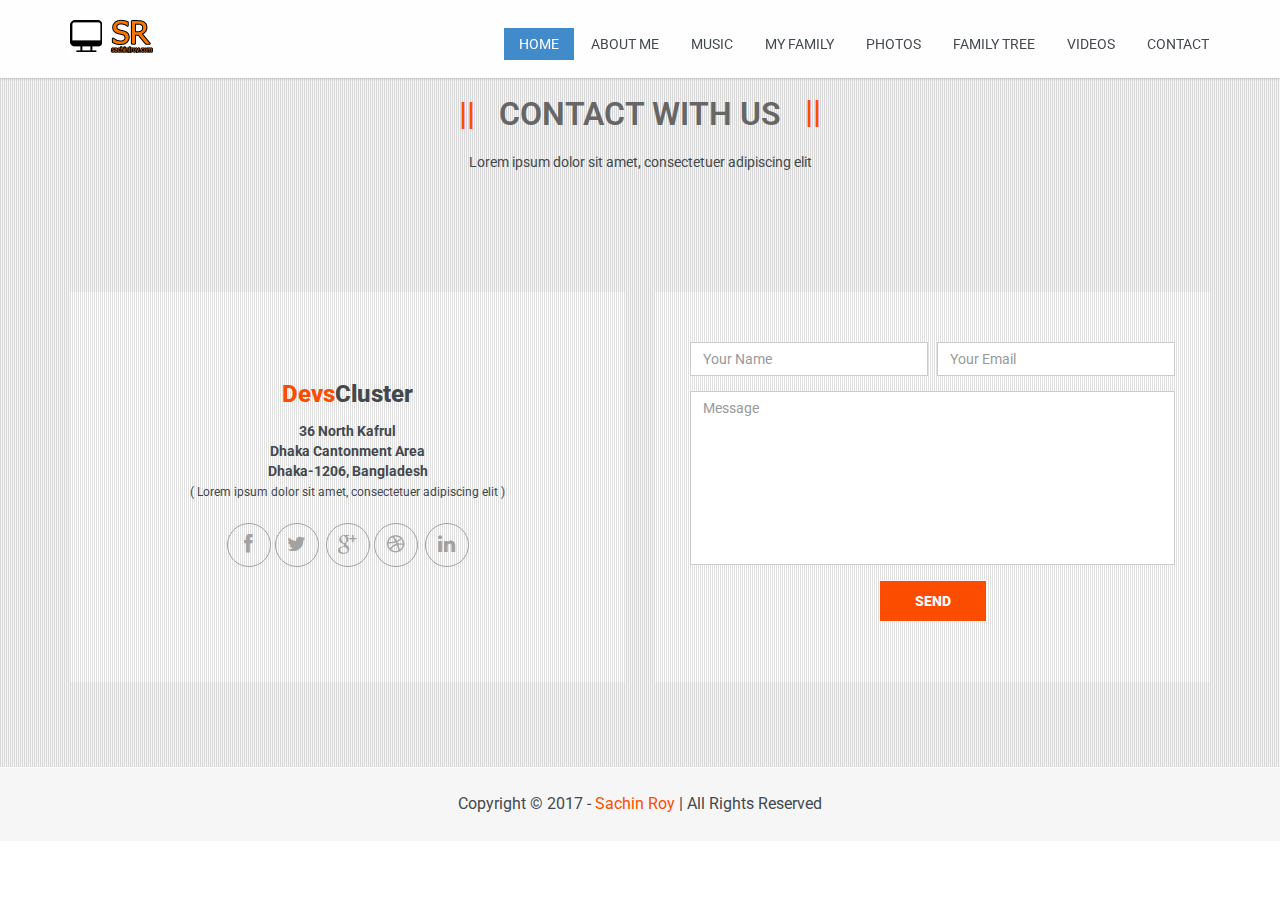
<file: contact.html>
<!DOCTYPE html>
<html lang="en">
<head> 
	<meta charset="utf-8"> 
	<meta name="viewport" content="width=device-width, initial-scale=1.0"> 
	<meta name="description" content="Creative One Page Parallax Template">
	<meta name="keywords" content="Creative, Onepage, Parallax, HTML5, Bootstrap, Popular, custom, personal, portfolio" /> 
	<meta name="author" content=""> 
	<title>SJR</title> 
	<link href="css/bootstrap.min.css" rel="stylesheet">
	<link href="css/prettyPhoto.css" rel="stylesheet"> 
	<link href="css/font-awesome.min.css" rel="stylesheet"> 
	<link href="css/animate.css" rel="stylesheet"> 
	<link href="css/main.css" rel="stylesheet">
	<link href="css/responsive.css" rel="stylesheet"> 
	<!--[if lt IE 9]> <script src="js/html5shiv.js"></script> 
	<script src="js/respond.min.js"></script> <![endif]--> 
	<link rel="shortcut icon" href="images/ico/favicon.png"> 
	<link rel="apple-touch-icon-precomposed" sizes="144x144" href="images/ico/apple-touch-icon-144-precomposed.png"> 
	<link rel="apple-touch-icon-precomposed" sizes="114x114" href="images/ico/apple-touch-icon-114-precomposed.png"> 
	<link rel="apple-touch-icon-precomposed" sizes="72x72" href="images/ico/apple-touch-icon-72-precomposed.png"> 
	<link rel="apple-touch-icon-precomposed" href="images/ico/apple-touch-icon-57-precomposed.png">
</head><!--/head-->
<body>
	<div class="preloader">
		<div class="preloder-wrap">
			<div class="preloder-inner"> 
				<div class="ball"></div> 
				<div class="ball"></div> 
				<div class="ball"></div> 
				<div class="ball"></div> 
				<div class="ball"></div> 
				<div class="ball"></div> 
				<div class="ball"></div>
			</div>
		</div>
	</div><!--/.preloader-->
	<header id="navigation"> 
		<div class="navbar navbar-inverse navbar-fixed-top" role="banner"> 
			<div class="container"> 
				<div class="navbar-header"> 
					<button type="button" class="navbar-toggle" data-toggle="collapse" data-target=".navbar-collapse"> 
						<span class="sr-only">Toggle navigation</span> <span class="icon-bar"></span> <span class="icon-bar"></span> <span class="icon-bar"></span> 
					</button> 
					<a class="navbar-brand" href="index.html"><h1><img src="images/logo.png" alt="logo"></h1></a> 
				</div> 
				<div class="collapse navbar-collapse"> 
					<ul class="nav navbar-nav navbar-right"> 
						<li class="scroll active"><a href="index.html">Home</a></li> 
						<li class="scroll"><a href="about-me.html">About Me</a></li> 
						<li class="scroll"><a href="music.html">Music</a></li> 
						<li class="scroll"><a href="my-family.html">My Family</a></li> 
						<li class="scroll"><a href="photos.html">Photos</a></li> 
						<li class="scroll"><a href="family-tree.html">Family Tree</a></li> 
						<li class="scroll"><a href="videos.html">Videos</a></li> 
						<li class="scroll"><a href="contact.html">Contact</a></li>
					</ul> 
				</div> 
			</div> 
		</div><!--/navbar--> 
	</header> <!--/#navigation--> 

	


						<section id="contact">
							<div class="container">
								<div class="row text-center clearfix">
									<div class="col-sm-8 col-sm-offset-2">
										<div class="contact-heading">
											<h2 class="title-one">Contact With Us</h2>
											<p>Lorem ipsum dolor sit amet, consectetuer adipiscing elit</p>
										</div>
									</div>
								</div>
							</div>
							<div class="container">
								<div class="contact-details">
									<div class="pattern"></div>
									<div class="row text-center clearfix">
										<div class="col-sm-6">
											<div class="contact-address"><address><p><span>Devs</span>Cluster</p><strong>36 North Kafrul<br>Dhaka Cantonment Area<br> Dhaka-1206, Bangladesh</strong><br><small>( Lorem ipsum dolor sit amet, consectetuer adipiscing elit )</small></address>
												<div class="social-icons">
													<a href="#"><i class="fa fa-facebook"></i></a><a href="#"><i class="fa fa-twitter"></i></a>
													<a href="#"><i class="fa fa-google-plus"></i></a><a href="#"><i class="fa fa-dribbble"></i></a>
													<a href="#"><i class="fa fa-linkedin"></i></a>
												</div>
											</div>
										</div>
										<div class="col-sm-6"> 
											<div id="contact-form-section">
												<div class="status alert alert-success" style="display: none"></div>
												<form id="contact-form" class="contact" name="contact-form" method="post" action="send-mail.php">
													<div class="form-group">
														<input type="text" name="name" class="form-control name-field" required="required" placeholder="Your Name"></div>
														<div class="form-group">
															<input type="email" name="email" class="form-control mail-field" required="required" placeholder="Your Email">
														</div> 
														<div class="form-group">
															<textarea name="message" id="message" required="required" class="form-control" rows="8" placeholder="Message"></textarea>
														</div> 
														<div class="form-group">
															<button type="submit" class="btn btn-primary">Send</button>
														</div>
													</form> 
												</div>
											</div>
										</div>
									</div>
								</div> 
							</section> <!--/#contact--> 

	<footer id="footer"> 
		<div class="container"> 
			<div class="text-center"> 
				<p>Copyright &copy; 2017 - <a href="http://sachinjroy.com/">Sachin Roy</a> | All Rights Reserved</p> 
			</div> 
		</div> 
	</footer> <!--/#footer--> 

	<script type="text/javascript" src="js/jquery.js"></script> 
	<script type="text/javascript" src="js/bootstrap.min.js"></script>
	<script type="text/javascript" src="js/smoothscroll.js"></script> 
	<script type="text/javascript" src="js/jquery.isotope.min.js"></script>
	<script type="text/javascript" src="js/jquery.prettyPhoto.js"></script> 
	<script type="text/javascript" src="js/jquery.parallax.js"></script> 
	<script type="text/javascript" src="js/main.js"></script> 
</body>
</html>
</file>
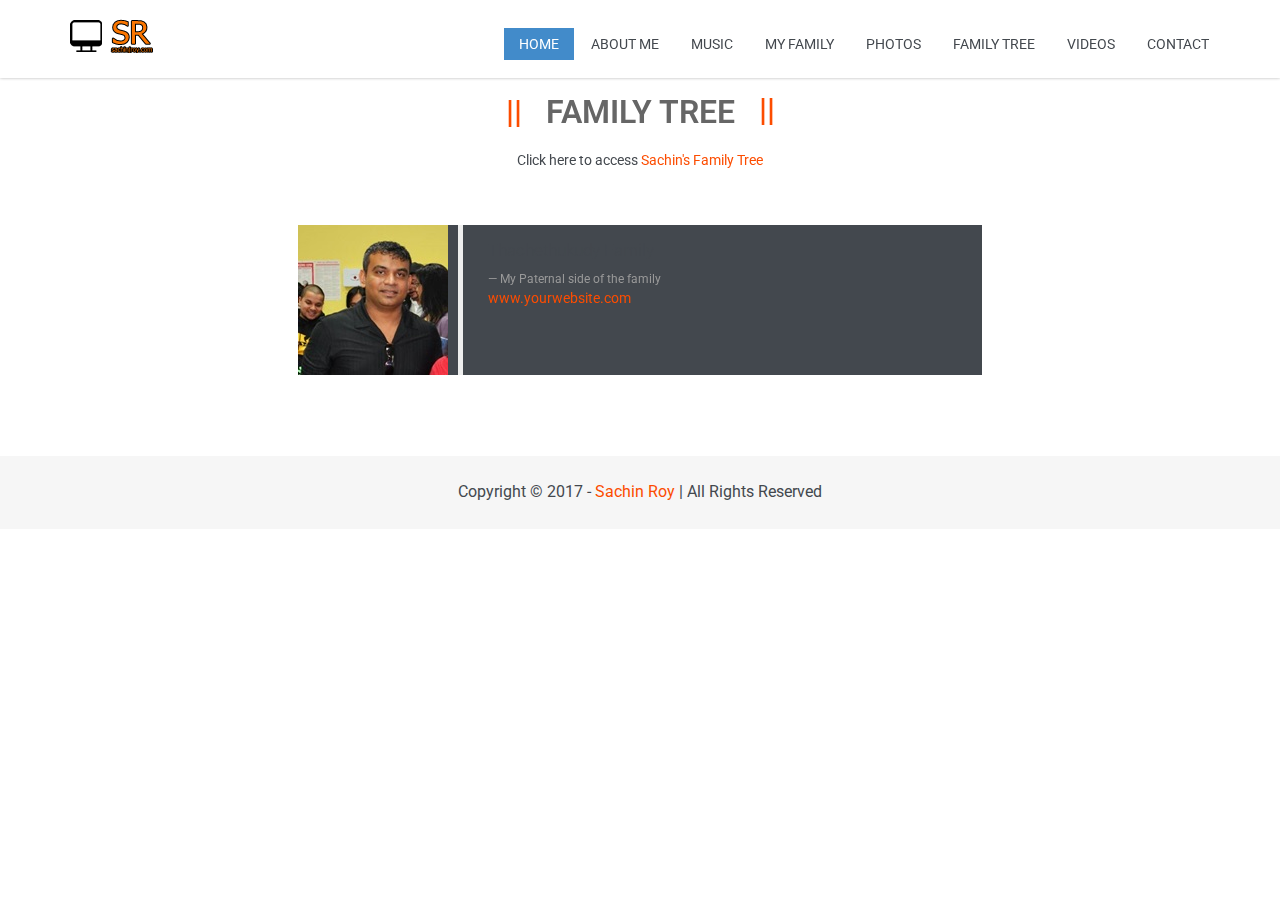
<file: family-tree.html>
<!DOCTYPE html>
<html lang="en">
<head> 
	<meta charset="utf-8"> 
	<meta name="viewport" content="width=device-width, initial-scale=1.0"> 
	<meta name="description" content="Creative One Page Parallax Template">
	<meta name="keywords" content="Creative, Onepage, Parallax, HTML5, Bootstrap, Popular, custom, personal, portfolio" /> 
	<meta name="author" content=""> 
	<title>SJR</title> 
	<link href="css/bootstrap.min.css" rel="stylesheet">
	<link href="css/prettyPhoto.css" rel="stylesheet"> 
	<link href="css/font-awesome.min.css" rel="stylesheet"> 
	<link href="css/animate.css" rel="stylesheet"> 
	<link href="css/main.css" rel="stylesheet">
	<link href="css/responsive.css" rel="stylesheet"> 
	<!--[if lt IE 9]> <script src="js/html5shiv.js"></script> 
	<script src="js/respond.min.js"></script> <![endif]--> 
	<link rel="shortcut icon" href="images/ico/favicon.png"> 
	<link rel="apple-touch-icon-precomposed" sizes="144x144" href="images/ico/apple-touch-icon-144-precomposed.png"> 
	<link rel="apple-touch-icon-precomposed" sizes="114x114" href="images/ico/apple-touch-icon-114-precomposed.png"> 
	<link rel="apple-touch-icon-precomposed" sizes="72x72" href="images/ico/apple-touch-icon-72-precomposed.png"> 
	<link rel="apple-touch-icon-precomposed" href="images/ico/apple-touch-icon-57-precomposed.png">
</head><!--/head-->
<body>
	<div class="preloader">
		<div class="preloder-wrap">
			<div class="preloder-inner"> 
				<div class="ball"></div> 
				<div class="ball"></div> 
				<div class="ball"></div> 
				<div class="ball"></div> 
				<div class="ball"></div> 
				<div class="ball"></div> 
				<div class="ball"></div>
			</div>
		</div>
	</div><!--/.preloader-->
	<header id="navigation"> 
		<div class="navbar navbar-inverse navbar-fixed-top" role="banner"> 
			<div class="container"> 
				<div class="navbar-header"> 
					<button type="button" class="navbar-toggle" data-toggle="collapse" data-target=".navbar-collapse"> 
						<span class="sr-only">Toggle navigation</span> <span class="icon-bar"></span> <span class="icon-bar"></span> <span class="icon-bar"></span> 
					</button> 
					<a class="navbar-brand" href="index.html"><h1><img src="images/logo.png" alt="logo"></h1></a> 
				</div> 
				<div class="collapse navbar-collapse"> 
					<ul class="nav navbar-nav navbar-right"> 
						<li class="scroll active"><a href="index.html">Home</a></li> 
						<li class="scroll"><a href="about-me.html">About Me</a></li> 
						<li class="scroll"><a href="music.html">Music</a></li> 
						<li class="scroll"><a href="my-family.html">My Family</a></li> 
						<li class="scroll"><a href="photos.html">Photos</a></li> 
						<li class="scroll"><a href="family-tree.html">Family Tree</a></li> 
						<li class="scroll"><a href="videos.html">Videos</a></li> 
						<li class="scroll"><a href="contact.html">Contact</a></li> 
					</ul> 
				</div> 
			</div> 
		</div><!--/navbar--> 
	</header> <!--/#navigation--> 


					<section id="family-tree" class="parallax-section">
						<div class="container">
							<div class="clients-wrapper">
								<div class="row text-center">
									<div class="col-sm-8 col-sm-offset-2">
										<h2 class="title-one">Family Tree</h2>
										<p>Click here to access <a href="family_tree.html">Sachin's Family Tree</a></p>
									</div>
								</div>
								<div id="clients-carousel" class="carousel slide" data-ride="carousel"> <!-- Indicators -->
									<ol class="carousel-indicators">
										<li data-target="#clients-carousel" data-slide-to="0" class="active"></li>
										<li data-target="#clients-carousel" data-slide-to="1"></li>
										<li data-target="#clients-carousel" data-slide-to="2"></li>
									</ol> <!-- Wrapper for slides -->
									<div class="carousel-inner">
										<div class="item active">
											<div class="single-client">
												<div class="media">
													<img class="pull-left" src="images/clients/client1.jpg" alt="">
													<div class="media-body">
														<blockquote><p>Thachethukudy Family</p><small>My Paternal side of the family</small><a href="">www.yourwebsite.com</a></blockquote>
													</div>
												</div>
											</div>
										</div>
										<div class="item">
											<div class="single-client">
												<div class="media">
													<img class="pull-left" src="images/clients/client3.jpg" alt="">
													<div class="media-body">
														<blockquote><p>Pulikkottil Karumamkuzhy Family</p><small>My Maternal side of the family</small><a href="">www.yourwebsite.com</a></blockquote>
													</div>
												</div>
											</div>
										</div>
										<div class="item">
											<div class="single-client">
												<div class="media">
													<img class="pull-left" src="images/clients/client2.jpg" alt="">
													<div class="media-body">
														<blockquote><p>Kavalottil Family</p><small>Simi's Paternal side of the family</small><a href="">www.yourwebsite.com</a></blockquote>
													</div>
												</div>
											</div>
										</div>
										<div class="item">
											<div class="single-client">
												<div class="media">
													<img class="pull-left" src="images/clients/client3.jpg" alt="">
													<div class="media-body">
														<blockquote><p>Mekkatt Family</p><small>Simi's Maternal side of the family</small><a href="">www.yourwebsite.com</a></blockquote>
													</div>
												</div>
											</div>
										</div>
										<div class="item">
											<div class="single-client">
												<div class="media">
													<img class="pull-left" src="images/clients/client3.jpg" alt="">
													<div class="media-body">
														<blockquote><p>Chirayan Family</p><small>My Maternal Grandmother's side of the family</small><a href="">www.yourwebsite.com</a></blockquote>
													</div>
												</div>
											</div>
										</div>
									</div>
								</div>
							</div>
						</div>
					</section><!--/#clients-->

					
	<footer id="footer"> 
		<div class="container"> 
			<div class="text-center"> 
				<p>Copyright &copy; 2017 - <a href="http://sachinjroy.com/">Sachin Roy</a> | All Rights Reserved</p> 
			</div> 
		</div> 
	</footer> <!--/#footer--> 

	<script type="text/javascript" src="js/jquery.js"></script> 
	<script type="text/javascript" src="js/bootstrap.min.js"></script>
	<script type="text/javascript" src="js/smoothscroll.js"></script> 
	<script type="text/javascript" src="js/jquery.isotope.min.js"></script>
	<script type="text/javascript" src="js/jquery.prettyPhoto.js"></script> 
	<script type="text/javascript" src="js/jquery.parallax.js"></script> 
	<script type="text/javascript" src="js/main.js"></script> 
</body>
</html>
</file>
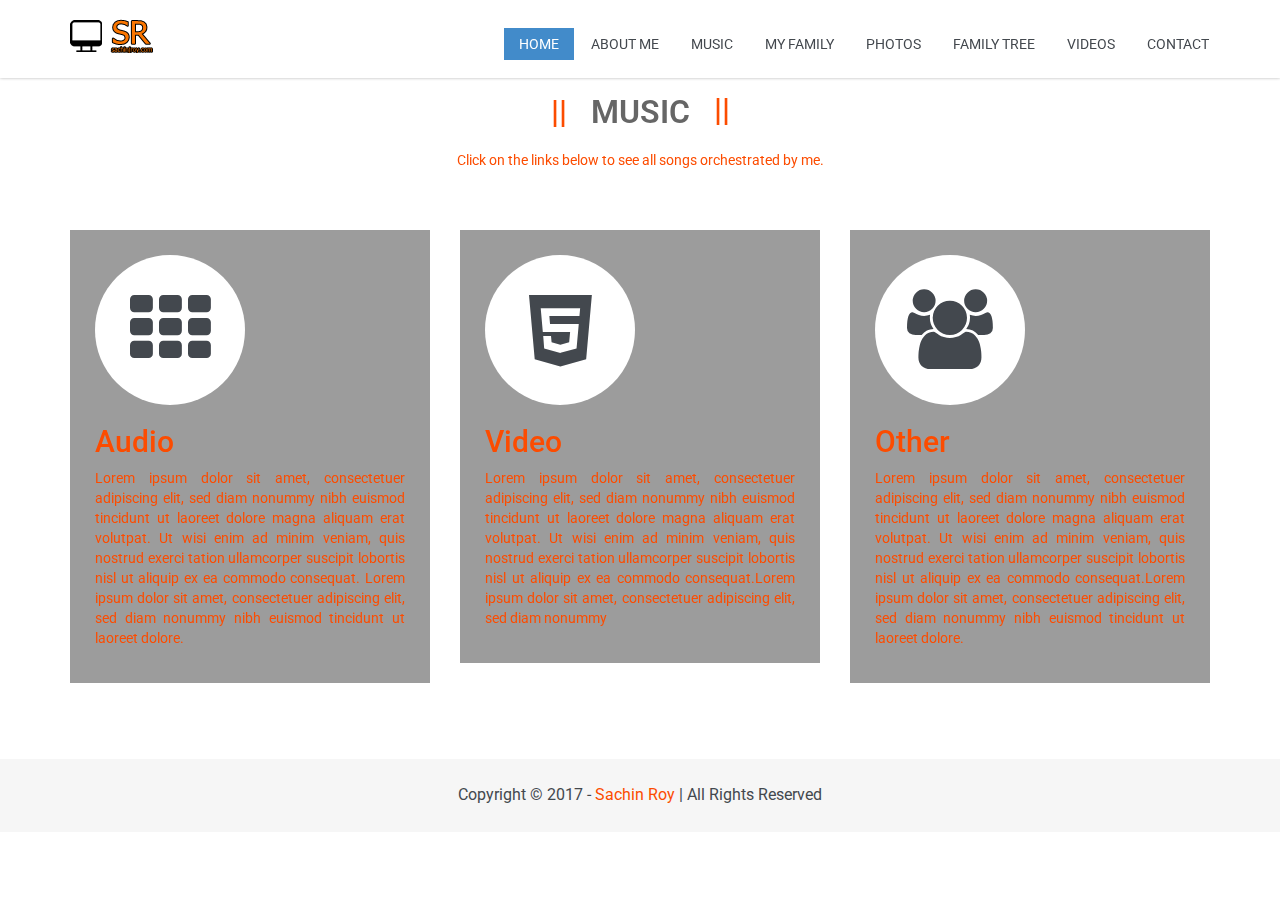
<file: music.html>
<!DOCTYPE html>
<html lang="en">
<head> 
	<meta charset="utf-8"> 
	<meta name="viewport" content="width=device-width, initial-scale=1.0"> 
	<meta name="description" content="Creative One Page Parallax Template">
	<meta name="keywords" content="Creative, Onepage, Parallax, HTML5, Bootstrap, Popular, custom, personal, portfolio" /> 
	<meta name="author" content=""> 
	<title>SJR</title> 
	<link href="css/bootstrap.min.css" rel="stylesheet">
	<link href="css/prettyPhoto.css" rel="stylesheet"> 
	<link href="css/font-awesome.min.css" rel="stylesheet"> 
	<link href="css/animate.css" rel="stylesheet"> 
	<link href="css/main.css" rel="stylesheet">
	<link href="css/responsive.css" rel="stylesheet"> 
	<!--[if lt IE 9]> <script src="js/html5shiv.js"></script> 
	<script src="js/respond.min.js"></script> <![endif]--> 
	<link rel="shortcut icon" href="images/ico/favicon.png"> 
	<link rel="apple-touch-icon-precomposed" sizes="144x144" href="images/ico/apple-touch-icon-144-precomposed.png"> 
	<link rel="apple-touch-icon-precomposed" sizes="114x114" href="images/ico/apple-touch-icon-114-precomposed.png"> 
	<link rel="apple-touch-icon-precomposed" sizes="72x72" href="images/ico/apple-touch-icon-72-precomposed.png"> 
	<link rel="apple-touch-icon-precomposed" href="images/ico/apple-touch-icon-57-precomposed.png">
</head><!--/head-->
<body>
	<div class="preloader">
		<div class="preloder-wrap">
			<div class="preloder-inner"> 
				<div class="ball"></div> 
				<div class="ball"></div> 
				<div class="ball"></div> 
				<div class="ball"></div> 
				<div class="ball"></div> 
				<div class="ball"></div> 
				<div class="ball"></div>
			</div>
		</div>
	</div><!--/.preloader-->
	<header id="navigation"> 
		<div class="navbar navbar-inverse navbar-fixed-top" role="banner"> 
			<div class="container"> 
				<div class="navbar-header"> 
					<button type="button" class="navbar-toggle" data-toggle="collapse" data-target=".navbar-collapse"> 
						<span class="sr-only">Toggle navigation</span> <span class="icon-bar"></span> <span class="icon-bar"></span> <span class="icon-bar"></span> 
					</button> 
					<a class="navbar-brand" href="index.html"><h1><img src="images/logo.png" alt="logo"></h1></a> 
				</div> 
				<div class="collapse navbar-collapse"> 
					<ul class="nav navbar-nav navbar-right"> 
						<li class="scroll active"><a href="index.html">Home</a></li> 
						<li class="scroll"><a href="about-me.html">About Me</a></li> 
						<li class="scroll"><a href="music.html">Music</a></li> 
						<li class="scroll"><a href="my-family.html">My Family</a></li> 
						<li class="scroll"><a href="photos.html">Photos</a></li> 
						<li class="scroll"><a href="family-tree.html">Family Tree</a></li> 
						<li class="scroll"><a href="videos.html">Videos</a></li> 
						<li class="scroll"><a href="contact.html">Contact</a></li>
					</ul> 
				</div> 
			</div> 
		</div><!--/navbar--> 
	</header> <!--/#navigation--> 



	<section><a id="music" class="parallax-section">
		<div class="container">
			<div class="row text-center">
				<div class="col-sm-8 col-sm-offset-2">
					<h2 class="title-one">Music</h2>
					<p>Click on the links below to see all songs orchestrated by me.</p>
				</div>
			</div>
			<div class="row">
				<div class="col-sm-12">
					<div class="our-service">
						<div class="services row">
							<div class="col-sm-4">
								<div class="single-service">
									<i class="fa fa-th"></i>
									<h2>Audio</h2>
									<p>Lorem ipsum dolor sit amet, consectetuer adipiscing elit, sed diam nonummy nibh euismod tincidunt ut laoreet dolore magna aliquam erat volutpat. Ut wisi enim ad minim veniam, quis nostrud exerci tation ullamcorper suscipit lobortis nisl ut aliquip ex ea commodo consequat. Lorem ipsum dolor sit amet, consectetuer adipiscing elit, sed diam nonummy nibh euismod tincidunt ut laoreet dolore.</p>
								</div>
							</div>
							<div class="col-sm-4">
								<div class="single-service">
									<i class="fa fa-html5"></i>
									<h2>Video</h2>
									<p>Lorem ipsum dolor sit amet, consectetuer adipiscing elit, sed diam nonummy nibh euismod tincidunt ut laoreet dolore magna aliquam erat volutpat. Ut wisi enim ad minim veniam, quis nostrud exerci tation ullamcorper suscipit lobortis nisl ut aliquip ex ea commodo consequat.Lorem ipsum dolor sit amet, consectetuer adipiscing elit, sed diam nonummy </p>
								</div>
							</div>
							<div class="col-sm-4">
								<div class="single-service">
									<i class="fa fa-users"></i>
									<h2>Other</h2>
									<p>Lorem ipsum dolor sit amet, consectetuer adipiscing elit, sed diam nonummy nibh euismod tincidunt ut laoreet dolore magna aliquam erat volutpat. Ut wisi enim ad minim veniam, quis nostrud exerci tation ullamcorper suscipit lobortis nisl ut aliquip ex ea commodo consequat.Lorem ipsum dolor sit amet, consectetuer adipiscing elit, sed diam nonummy nibh euismod tincidunt ut laoreet dolore.</p>
								</div>
							</div></div>
						</div>
					</div>
				</div>
			</div>
        </a></section><!--/#service-->



	<footer id="footer"> 
		<div class="container"> 
			<div class="text-center"> 
				<p>Copyright &copy; 2017 - <a href="http://sachinjroy.com/">Sachin Roy</a> | All Rights Reserved</p> 
			</div> 
		</div> 
	</footer> <!--/#footer--> 

	<script type="text/javascript" src="js/jquery.js"></script> 
	<script type="text/javascript" src="js/bootstrap.min.js"></script>
	<script type="text/javascript" src="js/smoothscroll.js"></script> 
	<script type="text/javascript" src="js/jquery.isotope.min.js"></script>
	<script type="text/javascript" src="js/jquery.prettyPhoto.js"></script> 
	<script type="text/javascript" src="js/jquery.parallax.js"></script> 
	<script type="text/javascript" src="js/main.js"></script> 
</body>
</html>
</file>
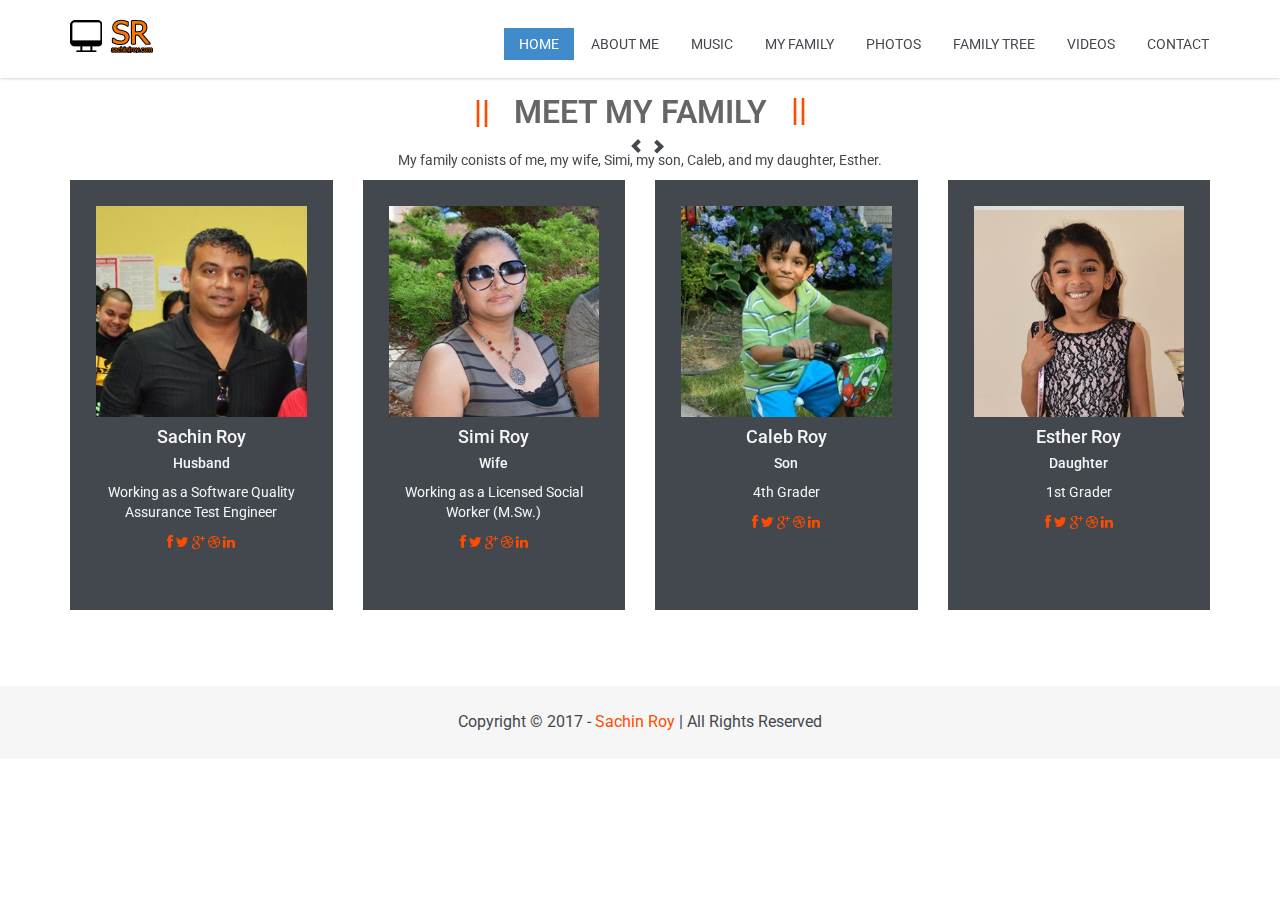
<file: my-family.html>
<!DOCTYPE html>
<html lang="en">
<head> 
	<meta charset="utf-8"> 
	<meta name="viewport" content="width=device-width, initial-scale=1.0"> 
	<meta name="description" content="Creative One Page Parallax Template">
	<meta name="keywords" content="Creative, Onepage, Parallax, HTML5, Bootstrap, Popular, custom, personal, portfolio" /> 
	<meta name="author" content=""> 
	<title>SJR</title> 
	<link href="css/bootstrap.min.css" rel="stylesheet">
	<link href="css/prettyPhoto.css" rel="stylesheet"> 
	<link href="css/font-awesome.min.css" rel="stylesheet"> 
	<link href="css/animate.css" rel="stylesheet"> 
	<link href="css/main.css" rel="stylesheet">
	<link href="css/responsive.css" rel="stylesheet"> 
	<!--[if lt IE 9]> <script src="js/html5shiv.js"></script> 
	<script src="js/respond.min.js"></script> <![endif]--> 
	<link rel="shortcut icon" href="images/ico/favicon.png"> 
	<link rel="apple-touch-icon-precomposed" sizes="144x144" href="images/ico/apple-touch-icon-144-precomposed.png"> 
	<link rel="apple-touch-icon-precomposed" sizes="114x114" href="images/ico/apple-touch-icon-114-precomposed.png"> 
	<link rel="apple-touch-icon-precomposed" sizes="72x72" href="images/ico/apple-touch-icon-72-precomposed.png"> 
	<link rel="apple-touch-icon-precomposed" href="images/ico/apple-touch-icon-57-precomposed.png">
</head><!--/head-->
<body>
	<div class="preloader">
		<div class="preloder-wrap">
			<div class="preloder-inner"> 
				<div class="ball"></div> 
				<div class="ball"></div> 
				<div class="ball"></div> 
				<div class="ball"></div> 
				<div class="ball"></div> 
				<div class="ball"></div> 
				<div class="ball"></div>
			</div>
		</div>
	</div><!--/.preloader-->
	<header id="navigation"> 
		<div class="navbar navbar-inverse navbar-fixed-top" role="banner"> 
			<div class="container"> 
				<div class="navbar-header"> 
					<button type="button" class="navbar-toggle" data-toggle="collapse" data-target=".navbar-collapse"> 
						<span class="sr-only">Toggle navigation</span> <span class="icon-bar"></span> <span class="icon-bar"></span> <span class="icon-bar"></span> 
					</button> 
					<a class="navbar-brand" href="index.html"><h1><img src="images/logo.png" alt="logo"></h1></a> 
				</div> 
				<div class="collapse navbar-collapse"> 
					<ul class="nav navbar-nav navbar-right"> 
						<li class="scroll active"><a href="index.html">Home</a></li> 
						<li class="scroll"><a href="about-me.html">About Me</a></li> 
						<li class="scroll"><a href="music.html">Music</a></li> 
						<li class="scroll"><a href="my-family.html">My Family</a></li> 
						<li class="scroll"><a href="photos.html">Photos</a></li> 
						<li class="scroll"><a href="family-tree.html">Family Tree</a></li> 
						<li class="scroll"><a href="videos.html">Videos</a></li> 
						<li class="scroll"><a href="contact.html">Contact</a></li>
					</ul> 
				</div> 
			</div> 
		</div><!--/navbar--> 
	</header> <!--/#navigation--> 

	

		<section id="my-family">
			<div class="container">
				<div class="row text-center">
					<div class="col-sm-8 col-sm-offset-2">
						<h2 class="title-one">Meet My Family</h2>
						<p>My family conists of me, my wife, Simi, my son, Caleb, and my daughter, Esther.</p>
					</div>
				</div>
				<div id="team-carousel" class="carousel slide" data-interval="false">
					<a class="member-left" href="#team-carousel" data-slide="prev"><span class="glyphicon glyphicon-chevron-left"></span></a>
					<a class="member-right" href="#team-carousel" data-slide="next"><span class="glyphicon glyphicon-chevron-right"></span></a>
					<div class="carousel-inner team-members">
						<div class="row item active">
							<div class="col-sm-6 col-md-3">
								<div class="single-member">
									<img src="images/our-team/member1.jpg" alt="team member" />
									<h4>Sachin Roy</h4>
									<h5>Husband</h5>
									<p>Working as a Software Quality Assurance Test Engineer</p>
									<div class="socials">
										<a href="#"><i class="fa fa-facebook"></i></a>
										<a href="#"><i class="fa fa-twitter"></i></a>
										<a href="#"><i class="fa fa-google-plus"></i></a>
										<a href="#"><i class="fa fa-dribbble"></i></a>
										<a href="#"><i class="fa fa-linkedin"></i></a>
									</div>
								</div>
							</div>
							<div class="col-sm-6 col-md-3">
								<div class="single-member">
									<img src="images/our-team/member2.jpg" alt="team member" />
									<h4>Simi Roy</h4>
									<h5>Wife</h5>
									<p>Working as a Licensed Social Worker (M.Sw.)</p>
									<div class="socials">
										<a href="#"><i class="fa fa-facebook"></i></a>
										<a href="#"><i class="fa fa-twitter"></i></a>
										<a href="#"><i class="fa fa-google-plus"></i></a>
										<a href="#"><i class="fa fa-dribbble"></i></a>
										<a href="#"><i class="fa fa-linkedin"></i></a>
									</div>
								</div>
							</div>
							<div class="col-sm-6 col-md-3">
								<div class="single-member">
									<img src="images/our-team/member3.jpg" alt="team member" />
									<h4>Caleb Roy</h4>
									<h5>Son</h5>
									<p>4th Grader</p>
									<div class="socials">
										<a href="#"><i class="fa fa-facebook"></i></a>
										<a href="#"><i class="fa fa-twitter"></i></a>
										<a href="#"><i class="fa fa-google-plus"></i></a>
										<a href="#"><i class="fa fa-dribbble"></i></a>
										<a href="#"><i class="fa fa-linkedin"></i></a>
									</div>
								</div>
							</div>
							<div class="col-sm-6 col-md-3">
								<div class="single-member">
									<img src="images/our-team/member4.jpg" alt="team member" />
									<h4>Esther Roy</h4>
									<h5>Daughter</h5>
									<p>1st Grader</p>
									<div class="socials">
										<a href="#"><i class="fa fa-facebook"></i></a>
										<a href="#"><i class="fa fa-twitter"></i></a>
										<a href="#"><i class="fa fa-google-plus"></i></a>
										<a href="#"><i class="fa fa-dribbble"></i></a>
										<a href="#"><i class="fa fa-linkedin"></i></a>
									</div>
								</div>
							</div>
						</div>
						<div class="row item">
							<div class="col-sm-6 col-md-3">
								<div class="single-member">
									<img src="images/our-team/member1.jpg" alt="team member" />
									<h4>William Hurt</h4>
									<h5>Sr. Web Developer</h5>
									<p>Lorem ipsum dolor sit amet, consectetuer adipiscing elit, sed diam nonummy nibh euismod</p>
									<div class="socials">
										<a href="#"><i class="fa fa-facebook"></i></a>
										<a href="#"><i class="fa fa-twitter"></i></a>
										<a href="#"><i class="fa fa-google-plus"></i></a>
										<a href="#"><i class="fa fa-dribbble"></i></a>
										<a href="#"><i class="fa fa-linkedin"></i></a>
									</div>
								</div>
							</div>
							<div class="col-sm-6 col-md-3">
								<div class="single-member">
									<img src="images/our-team/member3.jpg" alt="team member" />
									<h4>Paul Johnson</h4>
									<h5>Skilled Programmer</h5>
									<p>Lorem ipsum dolor sit amet, consectetuer adipiscing elit, sed diam nonummy nibh euismod</p>
									<div class="socials">
										<a href="#"><i class="fa fa-facebook"></i></a>
										<a href="#"><i class="fa fa-twitter"></i></a>
										<a href="#"><i class="fa fa-google-plus"></i></a>
										<a href="#"><i class="fa fa-dribbble"></i></a>
										<a href="#"><i class="fa fa-linkedin"></i></a>
									</div>
								</div>
							</div>
							<div class="col-sm-6 col-md-3">
								<div class="single-member">
									<img src="images/our-team/member2.jpg" alt="team member" />
									<h4>Alekjandra Jony</h4>
									<h5>Creative Designer</h5>
									<p>Lorem ipsum dolor sit amet, consectetuer adipiscing elit, sed diam nonummy nibh euismod</p>
									<div class="socials">
										<a href="#"><i class="fa fa-facebook"></i></a>
										<a href="#"><i class="fa fa-twitter"></i></a>
										<a href="#"><i class="fa fa-google-plus"></i></a>
										<a href="#"><i class="fa fa-dribbble"></i></a>
										<a href="#"><i class="fa fa-linkedin"></i></a>
									</div>
								</div>
							</div>
							<div class="col-sm-6 col-md-3">
								<div class="single-member">
									<img src="images/our-team/member4.jpg" alt="team member" />
									<h4>John Richerds</h4>
									<h5>Marketing Officer</h5>
									<p>Lorem ipsum dolor sit amet, consectetuer adipiscing elit, sed diam nonummy nibh euismod</p>
									<div class="socials">
										<a href="#"><i class="fa fa-facebook"></i></a>
										<a href="#"><i class="fa fa-twitter"></i></a>
										<a href="#"><i class="fa fa-google-plus"></i></a>
										<a href="#"><i class="fa fa-dribbble"></i></a>
										<a href="#"><i class="fa fa-linkedin"></i></a>
									</div>
								</div>
							</div>
						</div>
					</div>
				</div>
			</div>
		</section><!--/#Our-Team-->

		

	<footer id="footer"> 
		<div class="container"> 
			<div class="text-center"> 
				<p>Copyright &copy; 2017 - <a href="http://sachinjroy.com/">Sachin Roy</a> | All Rights Reserved</p> 
			</div> 
		</div> 
	</footer> <!--/#footer--> 

	<script type="text/javascript" src="js/jquery.js"></script> 
	<script type="text/javascript" src="js/bootstrap.min.js"></script>
	<script type="text/javascript" src="js/smoothscroll.js"></script> 
	<script type="text/javascript" src="js/jquery.isotope.min.js"></script>
	<script type="text/javascript" src="js/jquery.prettyPhoto.js"></script> 
	<script type="text/javascript" src="js/jquery.parallax.js"></script> 
	<script type="text/javascript" src="js/main.js"></script> 
</body>
</html>
</file>
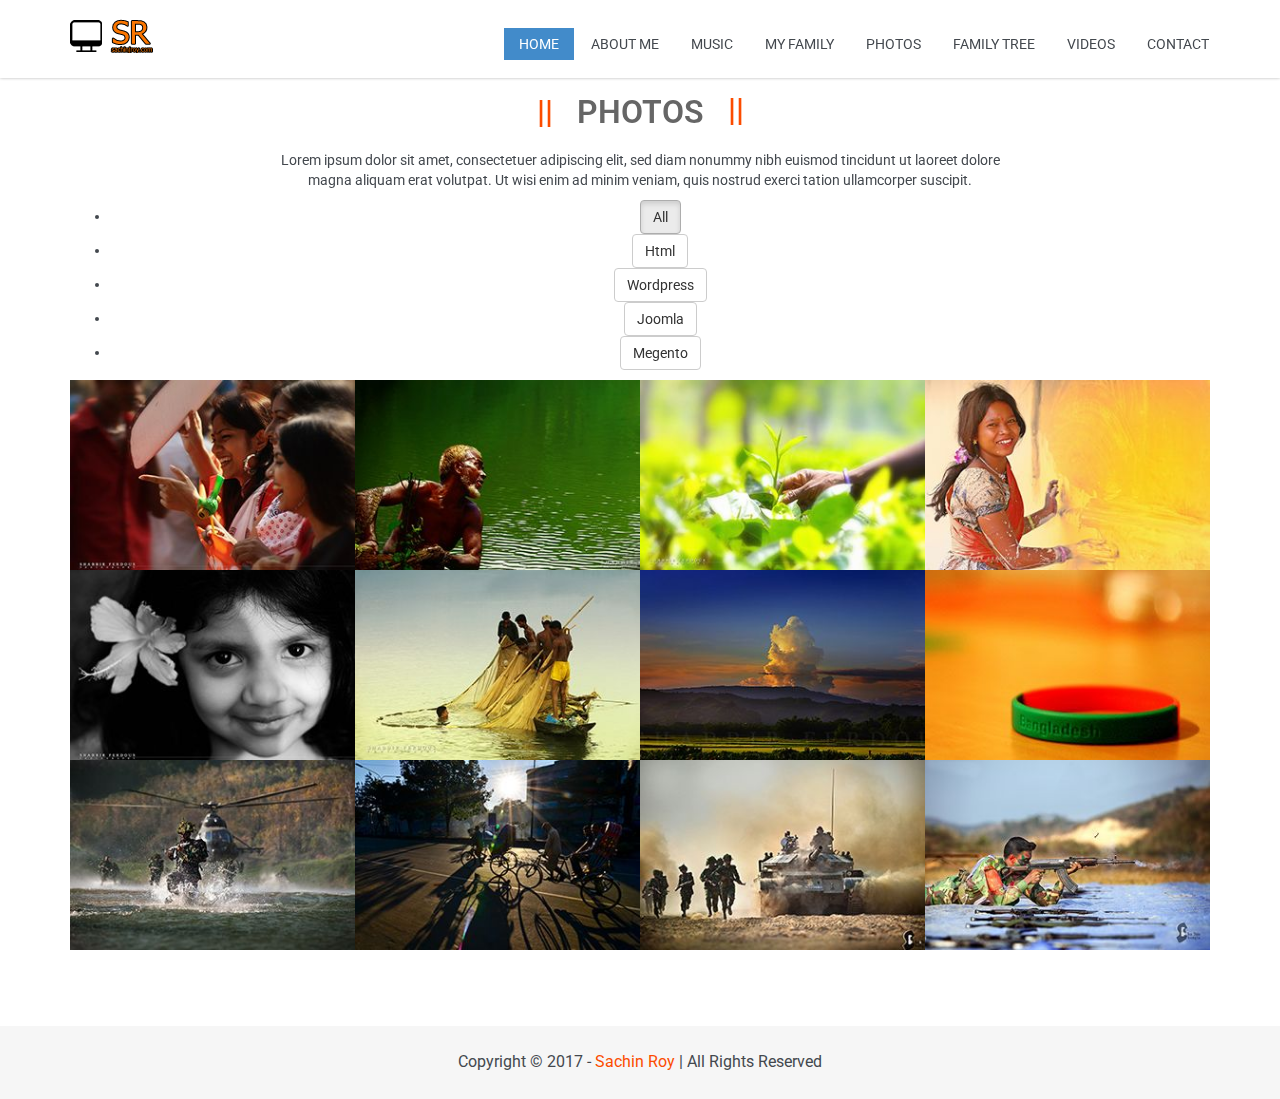
<file: photos.html>
<!DOCTYPE html>
<html lang="en">
<head> 
	<meta charset="utf-8"> 
	<meta name="viewport" content="width=device-width, initial-scale=1.0"> 
	<meta name="description" content="Creative One Page Parallax Template">
	<meta name="keywords" content="Creative, Onepage, Parallax, HTML5, Bootstrap, Popular, custom, personal, portfolio" /> 
	<meta name="author" content=""> 
	<title>SJR</title> 
	<link href="css/bootstrap.min.css" rel="stylesheet">
	<link href="css/prettyPhoto.css" rel="stylesheet"> 
	<link href="css/font-awesome.min.css" rel="stylesheet"> 
	<link href="css/animate.css" rel="stylesheet"> 
	<link href="css/main.css" rel="stylesheet">
	<link href="css/responsive.css" rel="stylesheet"> 
	<!--[if lt IE 9]> <script src="js/html5shiv.js"></script> 
	<script src="js/respond.min.js"></script> <![endif]--> 
	<link rel="shortcut icon" href="images/ico/favicon.png"> 
	<link rel="apple-touch-icon-precomposed" sizes="144x144" href="images/ico/apple-touch-icon-144-precomposed.png"> 
	<link rel="apple-touch-icon-precomposed" sizes="114x114" href="images/ico/apple-touch-icon-114-precomposed.png"> 
	<link rel="apple-touch-icon-precomposed" sizes="72x72" href="images/ico/apple-touch-icon-72-precomposed.png"> 
	<link rel="apple-touch-icon-precomposed" href="images/ico/apple-touch-icon-57-precomposed.png">
</head><!--/head-->
<body>
	<div class="preloader">
		<div class="preloder-wrap">
			<div class="preloder-inner"> 
				<div class="ball"></div> 
				<div class="ball"></div> 
				<div class="ball"></div> 
				<div class="ball"></div> 
				<div class="ball"></div> 
				<div class="ball"></div> 
				<div class="ball"></div>
			</div>
		</div>
	</div><!--/.preloader-->
	<header id="navigation"> 
		<div class="navbar navbar-inverse navbar-fixed-top" role="banner"> 
			<div class="container"> 
				<div class="navbar-header"> 
					<button type="button" class="navbar-toggle" data-toggle="collapse" data-target=".navbar-collapse"> 
						<span class="sr-only">Toggle navigation</span> <span class="icon-bar"></span> <span class="icon-bar"></span> <span class="icon-bar"></span> 
					</button> 
					<a class="navbar-brand" href="index.html"><h1><img src="images/logo.png" alt="logo"></h1></a> 
				</div> 
				<div class="collapse navbar-collapse"> 
					<ul class="nav navbar-nav navbar-right"> 
						<li class="scroll active"><a href="index.html">Home</a></li> 
						<li class="scroll"><a href="about-me.html">About Me</a></li> 
						<li class="scroll"><a href="music.html">Music</a></li> 
						<li class="scroll"><a href="my-family.html">My Family</a></li> 
						<li class="scroll"><a href="photos.html">Photos</a></li> 
						<li class="scroll"><a href="family-tree.html">Family Tree</a></li> 
						<li class="scroll"><a href="videos.html">Videos</a></li> 
						<li class="scroll"><a href="contact.html">Contact</a></li> 
					</ul> 
				</div> 
			</div> 
		</div><!--/navbar--> 
	</header> <!--/#navigation--> 

	

		<section id="photos">
			<div class="container">
				<div class="row text-center">
					<div class="col-sm-8 col-sm-offset-2">
						<h2 class="title-one">Photos</h2>
						<p>Lorem ipsum dolor sit amet, consectetuer adipiscing elit, sed diam nonummy nibh euismod tincidunt ut laoreet dolore magna aliquam erat volutpat. Ut wisi enim ad minim veniam, quis nostrud exerci tation ullamcorper suscipit.</p>
					</div>
				</div>
				<ul class="portfolio-filter text-center">
					<li><a class="btn btn-default active" href="#" data-filter="*">All</a></li>
					<li><a class="btn btn-default" href="#" data-filter=".html">Html</a></li>
					<li><a class="btn btn-default" href="#" data-filter=".wordpress">Wordpress</a></li>
					<li><a class="btn btn-default" href="#" data-filter=".joomla">Joomla</a></li>
					<li><a class="btn btn-default" href="#" data-filter=".megento">Megento</a></li>
				</ul><!--/#portfolio-filter-->
				<div class="portfolio-items">
					<div class="col-sm-3 col-xs-12 portfolio-item html">
						<div class="view efffect">
							<div class="portfolio-image">
								<img src="images/portfolio/1.jpg" alt=""></div> 
								<div class="mask text-center">
									<h3>Novel</h3>
									<h4>Lorem ipsum dolor sit amet consectetur</h4>
									<a href="#"><i class="fa fa-link"></i></a>
									<a href="images/portfolio/big-item.jpg" data-gallery="prettyPhoto"><i class="fa fa-search-plus"></i></a>
								</div>
							</div>
						</div>
						<div class="col-sm-3 col-xs-12 portfolio-item jooma">
							<div class="view efffect" >
								<div class="portfolio-image">
									<img src="images/portfolio/2.jpg" alt="">
								</div> 
								<div class="mask text-center">
									<h3>Novel</h3>
									<h4>Lorem ipsum dolor sit amet consectetur</h4>
									<a href="#"><i class="fa fa-link"></i></a>
									<a href="images/portfolio/big-item4.jpg" data-gallery="prettyPhoto"><i class="fa fa-search-plus"></i></a>
								</div>
							</div>
						</div>
						<div class="col-sm-3 col-xs-12 portfolio-item wordpress">
							<div class="view efffect">
								<div class="portfolio-image">
									<img src="images/portfolio/3.jpg" alt="">
								</div> 
								<div class="mask text-center">
								<h3>Novel</h3>
								<h4>Lorem ipsum dolor sit amet consectetur</h4>
								<a href="#"><i class="fa fa-link"></i></a>
								<a href="images/portfolio/big-item.jpg" data-gallery="prettyPhoto"><i class="fa fa-search-plus"></i></a>
							</div>
						</div>
					</div>
					<div class="col-sm-3 col-xs-12 portfolio-item megento">
						<div class="view efffect">
							<div class="portfolio-image">
								<img src="images/portfolio/4.jpg" alt="">
							</div> 
							<div class="mask text-center">
								<h3>Novel</h3>
								<h4>Lorem ipsum dolor sit amet consectetur</h4>
								<a href="#"><i class="fa fa-link"></i></a>
								<a href="images/portfolio/big-item.jpg" data-gallery="prettyPhoto"><i class="fa fa-search-plus"></i></a>
							</div>
						</div>
					</div>
					<div class="col-sm-3 col-xs-12 portfolio-item html">
						<div class="view efffect">
							<div class="portfolio-image">
								<img src="images/portfolio/5.jpg" alt="">
							</div> <div class="mask text-center">
							<h3>Novel</h3>
							<h4>Lorem ipsum dolor sit amet consectetur</h4>
							<a href="#"><i class="fa fa-link"></i></a>
							<a href="images/portfolio/big-item.jpg" data-gallery="prettyPhoto"><i class="fa fa-search-plus"></i></a>
						</div>
					</div>
				</div>
				<div class="col-sm-3 col-xs-12 portfolio-item wordpress">
					<div class="view efffect">
						<div class="portfolio-image">
							<img src="images/portfolio/6.jpg" alt="">
						</div> 
						<div class="mask text-center">
							<h3>Novel</h3>
							<h4>Lorem ipsum dolor sit amet consectetur</h4>
							<a href="#"><i class="fa fa-link"></i></a>
							<a href="images/portfolio/big-item.jpg" data-gallery="prettyPhoto"><i class="fa fa-search-plus"></i></a>
						</div>
					</div>
				</div>
				<div class="col-sm-3 col-xs-12 portfolio-item html">
					<div class="view efffect">
						<div class="portfolio-image">
							<img src="images/portfolio/7.jpg" alt="">
						</div> 
						<div class="mask text-center">
							<h3>Novel</h3>
							<h4>Lorem ipsum dolor sit amet consectetur</h4>
							<a href="#"><i class="fa fa-link"></i></a>
							<a href="images/portfolio/big-item.jpg" data-gallery="prettyPhoto"><i class="fa fa-search-plus"></i></a>
						</div>
					</div>
				</div>
				<div class="col-sm-3 col-xs-12 portfolio-item joomla">
					<div class="view efffect">
						<div class="portfolio-image">
							<img src="images/portfolio/8.jpg" alt=""></div> 
							<div class="mask text-center">
								<h3>Novel</h3>
								<h4>Lorem ipsum dolor sit amet consectetur</h4>
								<a href="#"><i class="fa fa-link"></i></a>
								<a href="images/portfolio/big-item.jpg" data-gallery="prettyPhoto"><i class="fa fa-search-plus"></i></a>
							</div>
						</div>
					</div>
					<div class="col-sm-3 col-xs-12 portfolio-item html">
						<div class="view efffect">
							<div class="portfolio-image">
								<img src="images/portfolio/9.jpg" alt="">
							</div> 
							<div class="mask text-center">
								<h3>Novel</h3>
								<h4>Lorem ipsum dolor sit amet consectetur</h4>
								<a href="#"><i class="fa fa-link"></i></a>
								<a href="images/portfolio/big-item.jpg" data-gallery="prettyPhoto"><i class="fa fa-search-plus"></i></a>
							</div>
						</div>
					</div>
					<div class="col-sm-3 col-xs-12 portfolio-item wordpress">
						<div class="view efffect">
							<div class="portfolio-image">
								<img src="images/portfolio/10.jpg" alt=""></div> 
								<div class="mask text-center">
									<h3>Novel</h3>
									<h4>Lorem ipsum dolor sit amet consectetur</h4>
									<a href="#"><i class="fa fa-link"></i></a>
									<a href="images/portfolio/big-item.jpg" data-gallery="prettyPhoto"><i class="fa fa-search-plus"></i></a>
								</div>
							</div>
						</div>
						<div class="col-sm-3 col-xs-12 portfolio-item joomla">
							<div class="view efffect">
								<div class="portfolio-image">
									<img src="images/portfolio/11.jpg" alt=""></div> 
									<div class="mask text-center">
										<h3>Novel</h3>
										<h4>Lorem ipsum dolor sit amet consectetur</h4>
										<a href="#"><i class="fa fa-link"></i></a>
										<a href="images/portfolio/big-item3.jpg" data-gallery="prettyPhoto"><i class="fa fa-search-plus"></i></a>
									</div>
								</div>
							</div>
							<div class="col-sm-3 col-xs-12 portfolio-item megento">
								<div class="view efffect">
									<div class="portfolio-image">
										<img src="images/portfolio/12.jpg" alt=""></div> 
										<div class="mask text-center">
											<h3>Novel</h3>
											<h4>Lorem ipsum dolor sit amet consectetur</h4>
											<a href="#"><i class="fa fa-link"></i></a>
											<a href="images/portfolio/big-item4.jpg" data-gallery="prettyPhoto"><i class="fa fa-search-plus"></i></a>
										</div>
									</div>
								</div>
							</div>
						</div> 

					</section> <!--/#portfolio-->

					

	<footer id="footer"> 
		<div class="container"> 
			<div class="text-center"> 
				<p>Copyright &copy; 2017 - <a href="http://sachinjroy.com/">Sachin Roy</a> | All Rights Reserved</p> 
			</div> 
		</div> 
	</footer> <!--/#footer--> 

	<script type="text/javascript" src="js/jquery.js"></script> 
	<script type="text/javascript" src="js/bootstrap.min.js"></script>
	<script type="text/javascript" src="js/smoothscroll.js"></script> 
	<script type="text/javascript" src="js/jquery.isotope.min.js"></script>
	<script type="text/javascript" src="js/jquery.prettyPhoto.js"></script> 
	<script type="text/javascript" src="js/jquery.parallax.js"></script> 
	<script type="text/javascript" src="js/main.js"></script> 
</body>
</html>
</file>
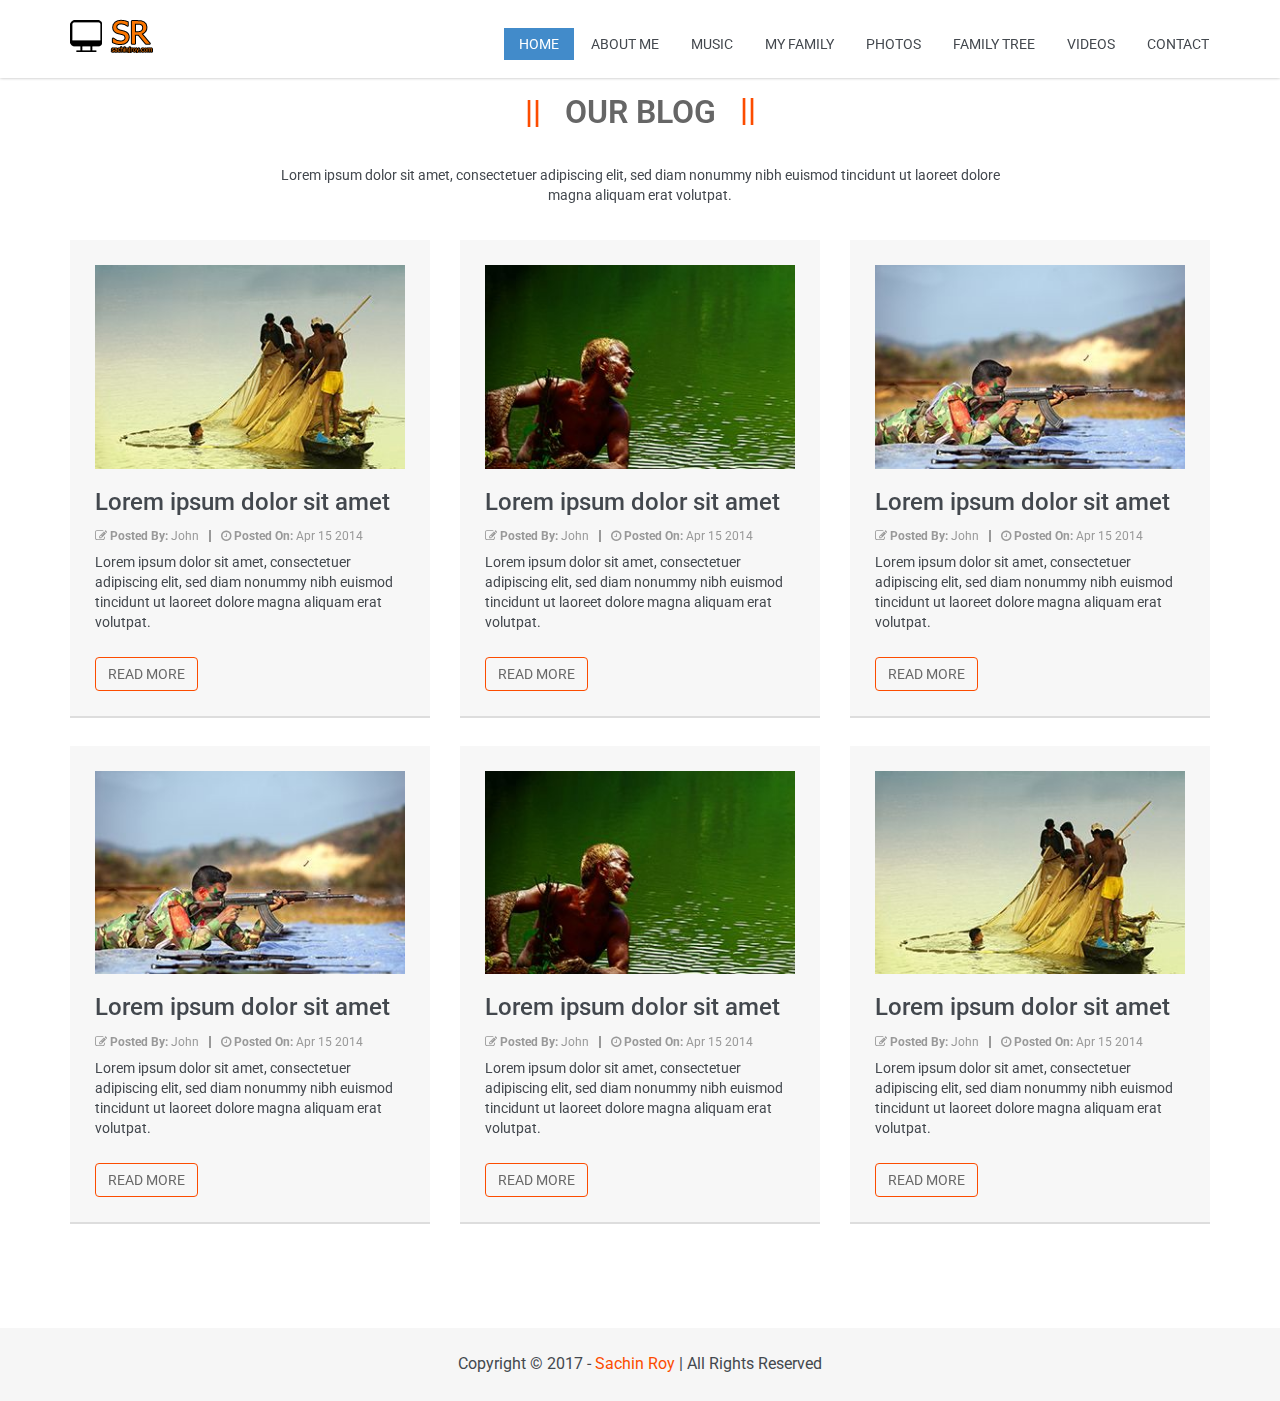
<file: videos.html>
<!DOCTYPE html>
<html lang="en">
<head> 
	<meta charset="utf-8"> 
	<meta name="viewport" content="width=device-width, initial-scale=1.0"> 
	<meta name="description" content="Creative One Page Parallax Template">
	<meta name="keywords" content="Creative, Onepage, Parallax, HTML5, Bootstrap, Popular, custom, personal, portfolio" /> 
	<meta name="author" content=""> 
	<title>SJR</title> 
	<link href="css/bootstrap.min.css" rel="stylesheet">
	<link href="css/prettyPhoto.css" rel="stylesheet"> 
	<link href="css/font-awesome.min.css" rel="stylesheet"> 
	<link href="css/animate.css" rel="stylesheet"> 
	<link href="css/main.css" rel="stylesheet">
	<link href="css/responsive.css" rel="stylesheet"> 
	<!--[if lt IE 9]> <script src="js/html5shiv.js"></script> 
	<script src="js/respond.min.js"></script> <![endif]--> 
	<link rel="shortcut icon" href="images/ico/favicon.png"> 
	<link rel="apple-touch-icon-precomposed" sizes="144x144" href="images/ico/apple-touch-icon-144-precomposed.png"> 
	<link rel="apple-touch-icon-precomposed" sizes="114x114" href="images/ico/apple-touch-icon-114-precomposed.png"> 
	<link rel="apple-touch-icon-precomposed" sizes="72x72" href="images/ico/apple-touch-icon-72-precomposed.png"> 
	<link rel="apple-touch-icon-precomposed" href="images/ico/apple-touch-icon-57-precomposed.png">
</head><!--/head-->
<body>
	<div class="preloader">
		<div class="preloder-wrap">
			<div class="preloder-inner"> 
				<div class="ball"></div> 
				<div class="ball"></div> 
				<div class="ball"></div> 
				<div class="ball"></div> 
				<div class="ball"></div> 
				<div class="ball"></div> 
				<div class="ball"></div>
			</div>
		</div>
	</div><!--/.preloader-->
	<header id="navigation"> 
		<div class="navbar navbar-inverse navbar-fixed-top" role="banner"> 
			<div class="container"> 
				<div class="navbar-header"> 
					<button type="button" class="navbar-toggle" data-toggle="collapse" data-target=".navbar-collapse"> 
						<span class="sr-only">Toggle navigation</span> <span class="icon-bar"></span> <span class="icon-bar"></span> <span class="icon-bar"></span> 
					</button> 
					<a class="navbar-brand" href="index.html"><h1><img src="images/logo.png" alt="logo"></h1></a> 
				</div> 
				<div class="collapse navbar-collapse"> 
					<ul class="nav navbar-nav navbar-right"> 
						<li class="scroll active"><a href="index.html">Home</a></li> 
						<li class="scroll"><a href="about-me.html">About Me</a></li> 
						<li class="scroll"><a href="music.html">Music</a></li> 
						<li class="scroll"><a href="my-family.html">My Family</a></li> 
						<li class="scroll"><a href="photos.html">Photos</a></li> 
						<li class="scroll"><a href="family-tree.html">Family Tree</a></li> 
						<li class="scroll"><a href="videos.html">Videos</a></li> 
						<li class="scroll"><a href="contact.html">Contact</a></li> 
					</ul> 
				</div> 
			</div> 
		</div><!--/navbar--> 
	</header> <!--/#navigation--> 

	
					<section id="videos"> 
						<div class="container">
							<div class="row text-center clearfix">
								<div class="col-sm-8 col-sm-offset-2">
									<h2 class="title-one">Our Blog</h2>
									<p class="blog-heading">Lorem ipsum dolor sit amet, consectetuer adipiscing elit, sed diam nonummy nibh euismod tincidunt ut laoreet dolore magna aliquam erat volutpat.</p>
								</div>
							</div> 
							<div class="row">
								<div class="col-sm-4">
									<div class="single-blog">
										<img src="images/blog/1.jpg" alt="" />
										<h2>Lorem ipsum dolor sit amet</h2>
										<ul class="post-meta">
											<li><i class="fa fa-pencil-square-o"></i><strong> Posted By:</strong> John</li>
											<li><i class="fa fa-clock-o"></i><strong> Posted On:</strong> Apr 15 2014</li>
										</ul>
										<div class="blog-content">
											<p>Lorem ipsum dolor sit amet, consectetuer adipiscing elit, sed diam nonummy nibh euismod tincidunt ut laoreet dolore magna aliquam erat volutpat.</p>
										</div>
										<a href="" class="btn btn-primary" data-toggle="modal" data-target="#blog-detail">Read More</a>
									</div>
									<div class="modal fade" id="blog-detail" tabindex="-1" role="dialog" aria-hidden="true">
										<div class="modal-dialog">
											<div class="modal-content">
												<div class="modal-body">
													<button type="button" class="close" data-dismiss="modal" aria-hidden="true">&times;</button>
													<img src="images/blog/3.jpg" alt="" />
													<h2>Lorem ipsum dolor sit amet</h2>
													<p>Lorem ipsum dolor sit amet, consectetuer adipiscing elit, sed diam nonummy nibh euismod tincidunt ut laoreet dolore magna aliquam erat volutpat.Lorem ipsum dolor sit amet, consectetuer adipiscing elit, sed diam nonummy nibh euismod tincidunt ut laoreet dolore magna aliquam erat volutpat.Lorem ipsum dolor sit amet, consectetuer adipiscing elit, sed diam nonummy nibh euismod tincidunt ut laoreet dolore magna aliquam erat volutpat.</p><p>Lorem ipsum dolor sit amet, consectetuer adipiscing elit, sed diam nonummy nibh euismod tincidunt ut laoreet dolore magna aliquam erat volutpat.Lorem ipsum dolor sit amet, consectetuer adipiscing elit, sed diam nonummy nibh euismod tincidunt ut laoreet dolore magna aliquam erat volutpat.Lorem ipsum dolor sit amet, consectetuer adipiscing elit, sed diam nonummy nibh euismod tincidunt ut laoreet dolore magna aliquam erat volutpat.</p>
												</div> 
											</div>
										</div>
									</div>
								</div>
								<div class="col-sm-4">
									<div class="single-blog">
										<img src="images/blog/2.jpg" alt="" />
										<h2>Lorem ipsum dolor sit amet</h2>
										<ul class="post-meta">
											<li><i class="fa fa-pencil-square-o"></i><strong> Posted By:</strong> John</li>
											<li><i class="fa fa-clock-o"></i><strong> Posted On:</strong> Apr 15 2014</li>
										</ul>
										<div class="blog-content">
											<p>Lorem ipsum dolor sit amet, consectetuer adipiscing elit, sed diam nonummy nibh euismod tincidunt ut laoreet dolore magna aliquam erat volutpat.</p>
										</div>
										<a href="" class="btn btn-primary" data-toggle="modal" data-target="#blog-two">Read More</a>
									</div>
									<div class="modal fade" id="blog-two" tabindex="-1" role="dialog" aria-hidden="true">
										<div class="modal-dialog">
											<div class="modal-content">
												<div class="modal-body">
													<button type="button" class="close" data-dismiss="modal" aria-hidden="true">&times;</button>
													<img src="images/blog/2.jpg" alt="" />
													<h2>Lorem ipsum dolor sit amet</h2>
													<p>Lorem ipsum dolor sit amet, consectetuer adipiscing elit, sed diam nonummy nibh euismod tincidunt ut laoreet dolore magna aliquam erat volutpat.Lorem ipsum dolor sit amet, consectetuer adipiscing elit, sed diam nonummy nibh euismod tincidunt ut laoreet dolore magna aliquam erat volutpat.Lorem ipsum dolor sit amet, consectetuer adipiscing elit, sed diam nonummy nibh euismod tincidunt ut laoreet dolore magna aliquam erat volutpat.</p><p>Lorem ipsum dolor sit amet, consectetuer adipiscing elit, sed diam nonummy nibh euismod tincidunt ut laoreet dolore magna aliquam erat volutpat.Lorem ipsum dolor sit amet, consectetuer adipiscing elit, sed diam nonummy nibh euismod tincidunt ut laoreet dolore magna aliquam erat volutpat.Lorem ipsum dolor sit amet, consectetuer adipiscing elit, sed diam nonummy nibh euismod tincidunt ut laoreet dolore magna aliquam erat volutpat.</p>
												</div>
											</div>
										</div>
									</div>
								</div>
								<div class="col-sm-4">
									<div class="single-blog">
										<img src="images/blog/3.jpg" alt="" />
										<h2>Lorem ipsum dolor sit amet</h2>
										<ul class="post-meta">
											<li><i class="fa fa-pencil-square-o"></i><strong> Posted By:</strong> John</li>
											<li><i class="fa fa-clock-o"></i><strong> Posted On:</strong> Apr 15 2014</li>
										</ul>
										<div class="blog-content">
											<p>Lorem ipsum dolor sit amet, consectetuer adipiscing elit, sed diam nonummy nibh euismod tincidunt ut laoreet dolore magna aliquam erat volutpat.</p>
										</div>
										<a href="" class="btn btn-primary" data-toggle="modal" data-target="#blog-three">Read More</a>
									</div>
									<div class="modal fade" id="blog-three" tabindex="-1" role="dialog" aria-hidden="true">
										<div class="modal-dialog">
											<div class="modal-content">
												<div class="modal-body">
													<button type="button" class="close" data-dismiss="modal" aria-hidden="true">&times;</button>
													<img src="images/blog/3.jpg" alt="" />
													<h2>Lorem ipsum dolor sit amet</h2>
													<p>Lorem ipsum dolor sit amet, consectetuer adipiscing elit, sed diam nonummy nibh euismod tincidunt ut laoreet dolore magna aliquam erat volutpat.Lorem ipsum dolor sit amet, consectetuer adipiscing elit, sed diam nonummy nibh euismod tincidunt ut laoreet dolore magna aliquam erat volutpat.Lorem ipsum dolor sit amet, consectetuer adipiscing elit, sed diam nonummy nibh euismod tincidunt ut laoreet dolore magna aliquam erat volutpat.</p><p>Lorem ipsum dolor sit amet, consectetuer adipiscing elit, sed diam nonummy nibh euismod tincidunt ut laoreet dolore magna aliquam erat volutpat.Lorem ipsum dolor sit amet, consectetuer adipiscing elit, sed diam nonummy nibh euismod tincidunt ut laoreet dolore magna aliquam erat volutpat.Lorem ipsum dolor sit amet, consectetuer adipiscing elit, sed diam nonummy nibh euismod tincidunt ut laoreet dolore magna aliquam erat volutpat.</p>
												</div> 
											</div>
										</div>
									</div>
								</div>
								<div class="col-sm-4">
									<div class="single-blog">
										<img src="images/blog/3.jpg" alt="" />
										<h2>Lorem ipsum dolor sit amet</h2>
										<ul class="post-meta">
											<li><i class="fa fa-pencil-square-o"></i><strong> Posted By:</strong> John</li>
											<li><i class="fa fa-clock-o"></i><strong> Posted On:</strong> Apr 15 2014</li>
										</ul>
										<div class="blog-content">
											<p>Lorem ipsum dolor sit amet, consectetuer adipiscing elit, sed diam nonummy nibh euismod tincidunt ut laoreet dolore magna aliquam erat volutpat.</p>
										</div>
										<a href="" class="btn btn-primary" data-toggle="modal" data-target="#blog-four">Read More</a></div>
										<div class="modal fade" id="blog-four" tabindex="-1" role="dialog" aria-hidden="true">
											<div class="modal-dialog">
												<div class="modal-content">
													<div class="modal-body">
														<button type="button" class="close" data-dismiss="modal" aria-hidden="true">&times;</button>
														<img src="images/blog/3.jpg" alt="" />
														<h2>Lorem ipsum dolor sit amet</h2>
														<p>Lorem ipsum dolor sit amet, consectetuer adipiscing elit, sed diam nonummy nibh euismod tincidunt ut laoreet dolore magna aliquam erat volutpat.Lorem ipsum dolor sit amet, consectetuer adipiscing elit, sed diam nonummy nibh euismod tincidunt ut laoreet dolore magna aliquam erat volutpat.Lorem ipsum dolor sit amet, consectetuer adipiscing elit, sed diam nonummy nibh euismod tincidunt ut laoreet dolore magna aliquam erat volutpat.</p><p>Lorem ipsum dolor sit amet, consectetuer adipiscing elit, sed diam nonummy nibh euismod tincidunt ut laoreet dolore magna aliquam erat volutpat.Lorem ipsum dolor sit amet, consectetuer adipiscing elit, sed diam nonummy nibh euismod tincidunt ut laoreet dolore magna aliquam erat volutpat.Lorem ipsum dolor sit amet, consectetuer adipiscing elit, sed diam nonummy nibh euismod tincidunt ut laoreet dolore magna aliquam erat volutpat.</p>
													</div> 
												</div>
											</div>
										</div>
									</div>
									<div class="col-sm-4">
										<div class="single-blog">
											<img src="images/blog/2.jpg" alt="" />
											<h2>Lorem ipsum dolor sit amet</h2>
											<ul class="post-meta">
												<li><i class="fa fa-pencil-square-o"></i><strong> Posted By:</strong> John</li>
												<li><i class="fa fa-clock-o"></i><strong> Posted On:</strong> Apr 15 2014</li>
											</ul>
											<div class="blog-content">
												<p>Lorem ipsum dolor sit amet, consectetuer adipiscing elit, sed diam nonummy nibh euismod tincidunt ut laoreet dolore magna aliquam erat volutpat.</p>
											</div>
											<a href="" class="btn btn-primary" data-toggle="modal" data-target="#blog-six">Read More</a>
										</div>
										<div class="modal fade" id="blog-six" tabindex="-1" role="dialog" aria-hidden="true">
											<div class="modal-dialog">
												<div class="modal-content">
													<div class="modal-body">
														<button type="button" class="close" data-dismiss="modal" aria-hidden="true">&times;</button>
														<img src="images/blog/2.jpg" alt="" />
														<h2>Lorem ipsum dolor sit amet</h2>
														<p>Lorem ipsum dolor sit amet, consectetuer adipiscing elit, sed diam nonummy nibh euismod tincidunt ut laoreet dolore magna aliquam erat volutpat.Lorem ipsum dolor sit amet, consectetuer adipiscing elit, sed diam nonummy nibh euismod tincidunt ut laoreet dolore magna aliquam erat volutpat.Lorem ipsum dolor sit amet, consectetuer adipiscing elit, sed diam nonummy nibh euismod tincidunt ut laoreet dolore magna aliquam erat volutpat.</p><p>Lorem ipsum dolor sit amet, consectetuer adipiscing elit, sed diam nonummy nibh euismod tincidunt ut laoreet dolore magna aliquam erat volutpat.Lorem ipsum dolor sit amet, consectetuer adipiscing elit, sed diam nonummy nibh euismod tincidunt ut laoreet dolore magna aliquam erat volutpat.Lorem ipsum dolor sit amet, consectetuer adipiscing elit, sed diam nonummy nibh euismod tincidunt ut laoreet dolore magna aliquam erat volutpat.</p>
													</div> 
												</div>
											</div>
										</div>
									</div>

									<div class="col-sm-4">
										<div class="single-blog">
											<img src="images/blog/1.jpg" alt="" />
											<h2>Lorem ipsum dolor sit amet</h2>
											<ul class="post-meta">
												<li><i class="fa fa-pencil-square-o"></i><strong> Posted By:</strong> John</li>
												<li><i class="fa fa-clock-o"></i><strong> Posted On:</strong> Apr 15 2014</li>
											</ul>
											<div class="blog-content">
												<p>Lorem ipsum dolor sit amet, consectetuer adipiscing elit, sed diam nonummy nibh euismod tincidunt ut laoreet dolore magna aliquam erat volutpat.</p>
											</div>
											<a href="" class="btn btn-primary" data-toggle="modal" data-target="#blog-seven">Read More</a>
										</div>
										<div class="modal fade" id="blog-seven" tabindex="-1" role="dialog" aria-hidden="true">
											<div class="modal-dialog">
												<div class="modal-content">
													<div class="modal-body">
														<button type="button" class="close" data-dismiss="modal" aria-hidden="true">&times;</button>
														<img src="images/blog/1.jpg" alt="" />
														<h2>Lorem ipsum dolor sit amet</h2>
														<p>Lorem ipsum dolor sit amet, consectetuer adipiscing elit, sed diam nonummy nibh euismod tincidunt ut laoreet dolore magna aliquam erat volutpat.Lorem ipsum dolor sit amet, consectetuer adipiscing elit, sed diam nonummy nibh euismod tincidunt ut laoreet dolore magna aliquam erat volutpat.Lorem ipsum dolor sit amet, consectetuer adipiscing elit, sed diam nonummy nibh euismod tincidunt ut laoreet dolore magna aliquam erat volutpat.</p><p>Lorem ipsum dolor sit amet, consectetuer adipiscing elit, sed diam nonummy nibh euismod tincidunt ut laoreet dolore magna aliquam erat volutpat.Lorem ipsum dolor sit amet, consectetuer adipiscing elit, sed diam nonummy nibh euismod tincidunt ut laoreet dolore magna aliquam erat volutpat.Lorem ipsum dolor sit amet, consectetuer adipiscing elit, sed diam nonummy nibh euismod tincidunt ut laoreet dolore magna aliquam erat volutpat.</p>
													</div> 
												</div>
											</div>
										</div>
									</div> 
								</div> 
							</div> 
						</section> <!--/#videos-->


	<footer id="footer"> 
		<div class="container"> 
			<div class="text-center"> 
				<p>Copyright &copy; 2017 - <a href="http://sachinjroy.com/">Sachin Roy</a> | All Rights Reserved</p> 
			</div> 
		</div> 
	</footer> <!--/#footer--> 

	<script type="text/javascript" src="js/jquery.js"></script> 
	<script type="text/javascript" src="js/bootstrap.min.js"></script>
	<script type="text/javascript" src="js/smoothscroll.js"></script> 
	<script type="text/javascript" src="js/jquery.isotope.min.js"></script>
	<script type="text/javascript" src="js/jquery.prettyPhoto.js"></script> 
	<script type="text/javascript" src="js/jquery.parallax.js"></script> 
	<script type="text/javascript" src="js/main.js"></script> 
</body>
</html>
</file>
<file: css/prettyPhoto.css>
div.pp_default .pp_top,div.pp_default .pp_top .pp_middle,div.pp_default .pp_top .pp_left,div.pp_default .pp_top .pp_right,div.pp_default .pp_bottom,div.pp_default .pp_bottom .pp_left,div.pp_default .pp_bottom .pp_middle,div.pp_default .pp_bottom .pp_right{height:13px}
div.pp_default .pp_top .pp_left{background:url(../images/prettyPhoto/default/sprite.png) -78px -93px no-repeat}
div.pp_default .pp_top .pp_middle{background:url(../images/prettyPhoto/default/sprite_x.png) top left repeat-x}
div.pp_default .pp_top .pp_right{background:url(../images/prettyPhoto/default/sprite.png) -112px -93px no-repeat}
div.pp_default .pp_content .ppt{color:#f8f8f8}
div.pp_default .pp_content_container .pp_left{background:url(../images/prettyPhoto/default/sprite_y.png) -7px 0 repeat-y;padding-left:13px}
div.pp_default .pp_content_container .pp_right{background:url(../images/prettyPhoto/default/sprite_y.png) top right repeat-y;padding-right:13px}
div.pp_default .pp_next:hover{background:url(../images/prettyPhoto/default/sprite_next.png) center right no-repeat;cursor:pointer}
div.pp_default .pp_previous:hover{background:url(../images/prettyPhoto/default/sprite_prev.png) center left no-repeat;cursor:pointer}
div.pp_default .pp_expand{background:url(../images/prettyPhoto/default/sprite.png) 0 -29px no-repeat;cursor:pointer;width:28px;height:28px}
div.pp_default .pp_expand:hover{background:url(../images/prettyPhoto/default/sprite.png) 0 -56px no-repeat;cursor:pointer}
div.pp_default .pp_contract{background:url(../images/prettyPhoto/default/sprite.png) 0 -84px no-repeat;cursor:pointer;width:28px;height:28px}
div.pp_default .pp_contract:hover{background:url(../images/prettyPhoto/default/sprite.png) 0 -113px no-repeat;cursor:pointer}
div.pp_default .pp_close{width:30px;height:30px;background:url(../images/prettyPhoto/default/sprite.png) 2px 1px no-repeat;cursor:pointer}
div.pp_default .pp_gallery ul li a{background:url(../images/prettyPhoto/default/default_thumb.png) center center #f8f8f8;border:1px solid #aaa}
div.pp_default .pp_social{margin-top:7px}
div.pp_default .pp_gallery a.pp_arrow_previous,div.pp_default .pp_gallery a.pp_arrow_next{position:static;left:auto}
div.pp_default .pp_nav .pp_play,div.pp_default .pp_nav .pp_pause{background:url(../images/prettyPhoto/default/sprite.png) -51px 1px no-repeat;height:30px;width:30px}
div.pp_default .pp_nav .pp_pause{background-position:-51px -29px}
div.pp_default a.pp_arrow_previous,div.pp_default a.pp_arrow_next{background:url(../images/prettyPhoto/default/sprite.png) -31px -3px no-repeat;height:20px;width:20px;margin:4px 0 0}
div.pp_default a.pp_arrow_next{left:52px;background-position:-82px -3px}
div.pp_default .pp_content_container .pp_details{margin-top:5px}
div.pp_default .pp_nav{clear:none;height:30px;width:110px;position:relative}
div.pp_default .pp_nav .currentTextHolder{font-family:Georgia;font-style:italic;color:#999;font-size:11px;left:75px;line-height:25px;position:absolute;top:2px;margin:0;padding:0 0 0 10px}
div.pp_default .pp_close:hover,div.pp_default .pp_nav .pp_play:hover,div.pp_default .pp_nav .pp_pause:hover,div.pp_default .pp_arrow_next:hover,div.pp_default .pp_arrow_previous:hover{opacity:0.7}
div.pp_default .pp_description{font-size:11px;font-weight:700;line-height:14px;margin:5px 50px 5px 0}
div.pp_default .pp_bottom .pp_left{background:url(../images/prettyPhoto/default/sprite.png) -78px -127px no-repeat}
div.pp_default .pp_bottom .pp_middle{background:url(../images/prettyPhoto/default/sprite_x.png) bottom left repeat-x}
div.pp_default .pp_bottom .pp_right{background:url(../images/prettyPhoto/default/sprite.png) -112px -127px no-repeat}
div.pp_default .pp_loaderIcon{background:url(../images/prettyPhoto/default/loader.gif) center center no-repeat}
div.light_rounded .pp_top .pp_left{background:url(../images/prettyPhoto/light_rounded/sprite.png) -88px -53px no-repeat}
div.light_rounded .pp_top .pp_right{background:url(../images/prettyPhoto/light_rounded/sprite.png) -110px -53px no-repeat}
div.light_rounded .pp_next:hover{background:url(../images/prettyPhoto/light_rounded/btnNext.png) center right no-repeat;cursor:pointer}
div.light_rounded .pp_previous:hover{background:url(../images/prettyPhoto/light_rounded/btnPrevious.png) center left no-repeat;cursor:pointer}
div.light_rounded .pp_expand{background:url(../images/prettyPhoto/light_rounded/sprite.png) -31px -26px no-repeat;cursor:pointer}
div.light_rounded .pp_expand:hover{background:url(../images/prettyPhoto/light_rounded/sprite.png) -31px -47px no-repeat;cursor:pointer}
div.light_rounded .pp_contract{background:url(../images/prettyPhoto/light_rounded/sprite.png) 0 -26px no-repeat;cursor:pointer}
div.light_rounded .pp_contract:hover{background:url(../images/prettyPhoto/light_rounded/sprite.png) 0 -47px no-repeat;cursor:pointer}
div.light_rounded .pp_close{width:75px;height:22px;background:url(../images/prettyPhoto/light_rounded/sprite.png) -1px -1px no-repeat;cursor:pointer}
div.light_rounded .pp_nav .pp_play{background:url(../images/prettyPhoto/light_rounded/sprite.png) -1px -100px no-repeat;height:15px;width:14px}
div.light_rounded .pp_nav .pp_pause{background:url(../images/prettyPhoto/light_rounded/sprite.png) -24px -100px no-repeat;height:15px;width:14px}
div.light_rounded .pp_arrow_previous{background:url(../images/prettyPhoto/light_rounded/sprite.png) 0 -71px no-repeat}
div.light_rounded .pp_arrow_next{background:url(../images/prettyPhoto/light_rounded/sprite.png) -22px -71px no-repeat}
div.light_rounded .pp_bottom .pp_left{background:url(../images/prettyPhoto/light_rounded/sprite.png) -88px -80px no-repeat}
div.light_rounded .pp_bottom .pp_right{background:url(../images/prettyPhoto/light_rounded/sprite.png) -110px -80px no-repeat}
div.dark_rounded .pp_top .pp_left{background:url(../images/prettyPhoto/dark_rounded/sprite.png) -88px -53px no-repeat}
div.dark_rounded .pp_top .pp_right{background:url(../images/prettyPhoto/dark_rounded/sprite.png) -110px -53px no-repeat}
div.dark_rounded .pp_content_container .pp_left{background:url(../images/prettyPhoto/dark_rounded/contentPattern.png) top left repeat-y}
div.dark_rounded .pp_content_container .pp_right{background:url(../images/prettyPhoto/dark_rounded/contentPattern.png) top right repeat-y}
div.dark_rounded .pp_next:hover{background:url(../images/prettyPhoto/dark_rounded/btnNext.png) center right no-repeat;cursor:pointer}
div.dark_rounded .pp_previous:hover{background:url(../images/prettyPhoto/dark_rounded/btnPrevious.png) center left no-repeat;cursor:pointer}
div.dark_rounded .pp_expand{background:url(../images/prettyPhoto/dark_rounded/sprite.png) -31px -26px no-repeat;cursor:pointer}
div.dark_rounded .pp_expand:hover{background:url(../images/prettyPhoto/dark_rounded/sprite.png) -31px -47px no-repeat;cursor:pointer}
div.dark_rounded .pp_contract{background:url(../images/prettyPhoto/dark_rounded/sprite.png) 0 -26px no-repeat;cursor:pointer}
div.dark_rounded .pp_contract:hover{background:url(../images/prettyPhoto/dark_rounded/sprite.png) 0 -47px no-repeat;cursor:pointer}
div.dark_rounded .pp_close{width:75px;height:22px;background:url(../images/prettyPhoto/dark_rounded/sprite.png) -1px -1px no-repeat;cursor:pointer}
div.dark_rounded .pp_description{margin-right:85px;color:#fff}
div.dark_rounded .pp_nav .pp_play{background:url(../images/prettyPhoto/dark_rounded/sprite.png) -1px -100px no-repeat;height:15px;width:14px}
div.dark_rounded .pp_nav .pp_pause{background:url(../images/prettyPhoto/dark_rounded/sprite.png) -24px -100px no-repeat;height:15px;width:14px}
div.dark_rounded .pp_arrow_previous{background:url(../images/prettyPhoto/dark_rounded/sprite.png) 0 -71px no-repeat}
div.dark_rounded .pp_arrow_next{background:url(../images/prettyPhoto/dark_rounded/sprite.png) -22px -71px no-repeat}
div.dark_rounded .pp_bottom .pp_left{background:url(../images/prettyPhoto/dark_rounded/sprite.png) -88px -80px no-repeat}
div.dark_rounded .pp_bottom .pp_right{background:url(../images/prettyPhoto/dark_rounded/sprite.png) -110px -80px no-repeat}
div.dark_rounded .pp_loaderIcon{background:url(../images/prettyPhoto/dark_rounded/loader.gif) center center no-repeat}
div.dark_square .pp_left,div.dark_square .pp_middle,div.dark_square .pp_right,div.dark_square .pp_content{background:#000}
div.dark_square .pp_description{color:#fff;margin:0 85px 0 0}
div.dark_square .pp_loaderIcon{background:url(../images/prettyPhoto/dark_square/loader.gif) center center no-repeat}
div.dark_square .pp_expand{background:url(../images/prettyPhoto/dark_square/sprite.png) -31px -26px no-repeat;cursor:pointer}
div.dark_square .pp_expand:hover{background:url(../images/prettyPhoto/dark_square/sprite.png) -31px -47px no-repeat;cursor:pointer}
div.dark_square .pp_contract{background:url(../images/prettyPhoto/dark_square/sprite.png) 0 -26px no-repeat;cursor:pointer}
div.dark_square .pp_contract:hover{background:url(../images/prettyPhoto/dark_square/sprite.png) 0 -47px no-repeat;cursor:pointer}
div.dark_square .pp_close{width:75px;height:22px;background:url(../images/prettyPhoto/dark_square/sprite.png) -1px -1px no-repeat;cursor:pointer}
div.dark_square .pp_nav{clear:none}
div.dark_square .pp_nav .pp_play{background:url(../images/prettyPhoto/dark_square/sprite.png) -1px -100px no-repeat;height:15px;width:14px}
div.dark_square .pp_nav .pp_pause{background:url(../images/prettyPhoto/dark_square/sprite.png) -24px -100px no-repeat;height:15px;width:14px}
div.dark_square .pp_arrow_previous{background:url(../images/prettyPhoto/dark_square/sprite.png) 0 -71px no-repeat}
div.dark_square .pp_arrow_next{background:url(../images/prettyPhoto/dark_square/sprite.png) -22px -71px no-repeat}
div.dark_square .pp_next:hover{background:url(../images/prettyPhoto/dark_square/btnNext.png) center right no-repeat;cursor:pointer}
div.dark_square .pp_previous:hover{background:url(../images/prettyPhoto/dark_square/btnPrevious.png) center left no-repeat;cursor:pointer}
div.light_square .pp_expand{background:url(../images/prettyPhoto/light_square/sprite.png) -31px -26px no-repeat;cursor:pointer}
div.light_square .pp_expand:hover{background:url(../images/prettyPhoto/light_square/sprite.png) -31px -47px no-repeat;cursor:pointer}
div.light_square .pp_contract{background:url(../images/prettyPhoto/light_square/sprite.png) 0 -26px no-repeat;cursor:pointer}
div.light_square .pp_contract:hover{background:url(../images/prettyPhoto/light_square/sprite.png) 0 -47px no-repeat;cursor:pointer}
div.light_square .pp_close{width:75px;height:22px;background:url(../images/prettyPhoto/light_square/sprite.png) -1px -1px no-repeat;cursor:pointer}
div.light_square .pp_nav .pp_play{background:url(../images/prettyPhoto/light_square/sprite.png) -1px -100px no-repeat;height:15px;width:14px}
div.light_square .pp_nav .pp_pause{background:url(../images/prettyPhoto/light_square/sprite.png) -24px -100px no-repeat;height:15px;width:14px}
div.light_square .pp_arrow_previous{background:url(../images/prettyPhoto/light_square/sprite.png) 0 -71px no-repeat}
div.light_square .pp_arrow_next{background:url(../images/prettyPhoto/light_square/sprite.png) -22px -71px no-repeat}
div.light_square .pp_next:hover{background:url(../images/prettyPhoto/light_square/btnNext.png) center right no-repeat;cursor:pointer}
div.light_square .pp_previous:hover{background:url(../images/prettyPhoto/light_square/btnPrevious.png) center left no-repeat;cursor:pointer}
div.facebook .pp_top .pp_left{background:url(../images/prettyPhoto/facebook/sprite.png) -88px -53px no-repeat}
div.facebook .pp_top .pp_middle{background:url(../images/prettyPhoto/facebook/contentPatternTop.png) top left repeat-x}
div.facebook .pp_top .pp_right{background:url(../images/prettyPhoto/facebook/sprite.png) -110px -53px no-repeat}
div.facebook .pp_content_container .pp_left{background:url(../images/prettyPhoto/facebook/contentPatternLeft.png) top left repeat-y}
div.facebook .pp_content_container .pp_right{background:url(../images/prettyPhoto/facebook/contentPatternRight.png) top right repeat-y}
div.facebook .pp_expand{background:url(../images/prettyPhoto/facebook/sprite.png) -31px -26px no-repeat;cursor:pointer}
div.facebook .pp_expand:hover{background:url(../images/prettyPhoto/facebook/sprite.png) -31px -47px no-repeat;cursor:pointer}
div.facebook .pp_contract{background:url(../images/prettyPhoto/facebook/sprite.png) 0 -26px no-repeat;cursor:pointer}
div.facebook .pp_contract:hover{background:url(../images/prettyPhoto/facebook/sprite.png) 0 -47px no-repeat;cursor:pointer}
div.facebook .pp_close{width:22px;height:22px;background:url(../images/prettyPhoto/facebook/sprite.png) -1px -1px no-repeat;cursor:pointer}
div.facebook .pp_description{margin:0 37px 0 0}
div.facebook .pp_loaderIcon{background:url(../images/prettyPhoto/facebook/loader.gif) center center no-repeat}
div.facebook .pp_arrow_previous{background:url(../images/prettyPhoto/facebook/sprite.png) 0 -71px no-repeat;height:22px;margin-top:0;width:22px}
div.facebook .pp_arrow_previous.disabled{background-position:0 -96px;cursor:default}
div.facebook .pp_arrow_next{background:url(../images/prettyPhoto/facebook/sprite.png) -32px -71px no-repeat;height:22px;margin-top:0;width:22px}
div.facebook .pp_arrow_next.disabled{background-position:-32px -96px;cursor:default}
div.facebook .pp_nav{margin-top:0}
div.facebook .pp_nav p{font-size:15px;padding:0 3px 0 4px}
div.facebook .pp_nav .pp_play{background:url(../images/prettyPhoto/facebook/sprite.png) -1px -123px no-repeat;height:22px;width:22px}
div.facebook .pp_nav .pp_pause{background:url(../images/prettyPhoto/facebook/sprite.png) -32px -123px no-repeat;height:22px;width:22px}
div.facebook .pp_next:hover{background:url(../images/prettyPhoto/facebook/btnNext.png) center right no-repeat;cursor:pointer}
div.facebook .pp_previous:hover{background:url(../images/prettyPhoto/facebook/btnPrevious.png) center left no-repeat;cursor:pointer}
div.facebook .pp_bottom .pp_left{background:url(../images/prettyPhoto/facebook/sprite.png) -88px -80px no-repeat}
div.facebook .pp_bottom .pp_middle{background:url(../images/prettyPhoto/facebook/contentPatternBottom.png) top left repeat-x}
div.facebook .pp_bottom .pp_right{background:url(../images/prettyPhoto/facebook/sprite.png) -110px -80px no-repeat}
div.pp_pic_holder a:focus{outline:none}
div.pp_overlay{background:#000;display:none;left:0;position:absolute;top:0;width:100%;z-index:9500}
div.pp_pic_holder{display:none;position:absolute;width:100px;z-index:10000}
.pp_content{height:40px;min-width:40px}
* html .pp_content{width:40px}
.pp_content_container{position:relative;text-align:left;width:100%}
.pp_content_container .pp_left{padding-left:20px}
.pp_content_container .pp_right{padding-right:20px}
.pp_content_container .pp_details{float:left;margin:10px 0 2px}
.pp_description{display:none;margin:0}
.pp_social{float:left;margin:0}
.pp_social .facebook{float:left;margin-left:5px;width:55px;overflow:hidden}
.pp_social .twitter{float:left}
.pp_nav{clear:right;float:left;margin:3px 10px 0 0}
.pp_nav p{float:left;white-space:nowrap;margin:2px 4px}
.pp_nav .pp_play,.pp_nav .pp_pause{float:left;margin-right:4px;text-indent:-10000px}
a.pp_arrow_previous,a.pp_arrow_next{display:block;float:left;height:15px;margin-top:3px;overflow:hidden;text-indent:-10000px;width:14px}
.pp_hoverContainer{position:absolute;top:0;width:100%;z-index:2000}
.pp_gallery{display:none;left:50%;margin-top:-50px;position:absolute;z-index:10000}
.pp_gallery div{float:left;overflow:hidden;position:relative}
.pp_gallery ul{float:left;height:35px;position:relative;white-space:nowrap;margin:0 0 0 5px;padding:0}
.pp_gallery ul a{border:1px rgba(0,0,0,0.5) solid;display:block;float:left;height:33px;overflow:hidden}
.pp_gallery ul a img{border:0}
.pp_gallery li{display:block;float:left;margin:0 5px 0 0;padding:0}
.pp_gallery li.default a{background:url(../images/prettyPhoto/facebook/default_thumbnail.gif) 0 0 no-repeat;display:block;height:33px;width:50px}
.pp_gallery .pp_arrow_previous,.pp_gallery .pp_arrow_next{margin-top:7px!important}
a.pp_next{background:url(../images/prettyPhoto/light_rounded/btnNext.png) 10000px 10000px no-repeat;display:block;float:right;height:100%;text-indent:-10000px;width:49%}
a.pp_previous{background:url(../images/prettyPhoto/light_rounded/btnNext.png) 10000px 10000px no-repeat;display:block;float:left;height:100%;text-indent:-10000px;width:49%}
a.pp_expand,a.pp_contract{cursor:pointer;display:none;height:20px;position:absolute;right:30px;text-indent:-10000px;top:10px;width:20px;z-index:20000}
a.pp_close{position:absolute;right:0;top:0;display:block;line-height:22px;text-indent:-10000px}
.pp_loaderIcon{display:block;height:24px;left:50%;position:absolute;top:50%;width:24px;margin:-12px 0 0 -12px}
#pp_full_res{line-height:1!important}
#pp_full_res .pp_inline{text-align:left}
#pp_full_res .pp_inline p{margin:0 0 15px}
div.ppt{color:#fff;display:none;font-size:17px;z-index:9999;margin:0 0 5px 15px}
div.pp_default .pp_content,div.light_rounded .pp_content{background-color:#fff}
div.pp_default #pp_full_res .pp_inline,div.light_rounded .pp_content .ppt,div.light_rounded #pp_full_res .pp_inline,div.light_square .pp_content .ppt,div.light_square #pp_full_res .pp_inline,div.facebook .pp_content .ppt,div.facebook #pp_full_res .pp_inline{color:#000}
div.pp_default .pp_gallery ul li a:hover,div.pp_default .pp_gallery ul li.selected a,.pp_gallery ul a:hover,.pp_gallery li.selected a{border-color:#fff}
div.pp_default .pp_details,div.light_rounded .pp_details,div.dark_rounded .pp_details,div.dark_square .pp_details,div.light_square .pp_details,div.facebook .pp_details{position:relative}
div.light_rounded .pp_top .pp_middle,div.light_rounded .pp_content_container .pp_left,div.light_rounded .pp_content_container .pp_right,div.light_rounded .pp_bottom .pp_middle,div.light_square .pp_left,div.light_square .pp_middle,div.light_square .pp_right,div.light_square .pp_content,div.facebook .pp_content{background:#fff}
div.light_rounded .pp_description,div.light_square .pp_description{margin-right:85px}
div.light_rounded .pp_gallery a.pp_arrow_previous,div.light_rounded .pp_gallery a.pp_arrow_next,div.dark_rounded .pp_gallery a.pp_arrow_previous,div.dark_rounded .pp_gallery a.pp_arrow_next,div.dark_square .pp_gallery a.pp_arrow_previous,div.dark_square .pp_gallery a.pp_arrow_next,div.light_square .pp_gallery a.pp_arrow_previous,div.light_square .pp_gallery a.pp_arrow_next{margin-top:12px!important}
div.light_rounded .pp_arrow_previous.disabled,div.dark_rounded .pp_arrow_previous.disabled,div.dark_square .pp_arrow_previous.disabled,div.light_square .pp_arrow_previous.disabled{background-position:0 -87px;cursor:default}
div.light_rounded .pp_arrow_next.disabled,div.dark_rounded .pp_arrow_next.disabled,div.dark_square .pp_arrow_next.disabled,div.light_square .pp_arrow_next.disabled{background-position:-22px -87px;cursor:default}
div.light_rounded .pp_loaderIcon,div.light_square .pp_loaderIcon{background:url(../images/prettyPhoto/light_rounded/loader.gif) center center no-repeat}
div.dark_rounded .pp_top .pp_middle,div.dark_rounded .pp_content,div.dark_rounded .pp_bottom .pp_middle{background:url(../images/prettyPhoto/dark_rounded/contentPattern.png) top left repeat}
div.dark_rounded .currentTextHolder,div.dark_square .currentTextHolder{color:#c4c4c4}
div.dark_rounded #pp_full_res .pp_inline,div.dark_square #pp_full_res .pp_inline{color:#fff}
.pp_top,.pp_bottom{height:20px;position:relative}
* html .pp_top,* html .pp_bottom{padding:0 20px}
.pp_top .pp_left,.pp_bottom .pp_left{height:20px;left:0;position:absolute;width:20px}
.pp_top .pp_middle,.pp_bottom .pp_middle{height:20px;left:20px;position:absolute;right:20px}
* html .pp_top .pp_middle,* html .pp_bottom .pp_middle{left:0;position:static}
.pp_top .pp_right,.pp_bottom .pp_right{height:20px;left:auto;position:absolute;right:0;top:0;width:20px}
.pp_fade,.pp_gallery li.default a img{display:none}
</file>
<file: css/main.css>
/*+++++++++++++++++++++
=====================================
 Template Name : Himu
 Author Name : Mostafizur Rahman
 Author URI : http://mostafiz.me/
 Template URI :http://mostafiz.me/demo/himu/
 Version : 1.1
===============================
+++++++++++++++++++*/





/*
====================================
------------------------------------
	1. Typography
	2. Header
	3. Main Slider
	4. About Us
	5. Service
	6. Our Team
	7. Portfolio
	8. Clients
	9. Our Blog
	10. Contact
	11. Footer
	12. Carousel Effect
	13. Isotope
	14. Portfolio Hover effect
-------------------------------------
=====================================
*/


/*====================
======Typography=====
======================*/
@import url(http://fonts.googleapis.com/css?family=Roboto:400,100,100italic,300,300italic,400italic,500,500italic,700,700italic,900,900italic);

body {
	font-family: 'Roboto', sans-serif;
	position: relative;
	font-weight:400;
	background: #fff;
	color:#43484E
}

body  section{
	padding: 75px 0;
}

a:hover {
	outline: none;
	text-decoration:none;
}

a:focus {
	outline:none;
	outline-offset: 0;
}

a {
	-webkit-transition: 300ms;
	-moz-transition: 300ms;
	-o-transition: 300ms;
	transition: 300ms;
	color:#FC4C00;
}

h1, h2, h3, h4, h5, h6 {
	font-family: 'Roboto', sans-serif;
}

.slider-btn {
	background-color:#428bca;
	color: #FFF;
	-webkit-box-shadow: inset 0 0 0 2px #FC4C00;
	box-shadow: inset 0 0 0 2px #f0ff08;
	text-transform: uppercase;
	width: 190px;
	text-align: center;
	height: 55px;
	line-height:55px;
	padding: 0;
	font-size: 18px;
	font-weight:800;
	border: 0;
	-webkit-transition: all 0.3s ease 0s;
	-moz-transition: all 0.3s ease 0s;
	-o-transition: all 0.3s ease 0s;
	-ms-transition: all 0.3s ease 0s;
	transition: all 0.3s ease 0s;
}

.slider-btn:hover {
	background-color:#43484E;
	-webkit-box-shadow: inset 0 0 0 2px #43484E;
	box-shadow: inset 0 0 0 2px #43484E;
	color:#fff
}


.parallax-section{
	min-height: 300px;
	width: 100%;
	background-position: 50% 0;
	background-repeat: no-repeat;
	background-attachment: fixed;
	background-size: cover;
}


.preloader{
	position: fixed;
	top: 0;
	left: 0;
	height: 100%;
	width: 100%;
	display: table;
	background: #fff;
	z-index: 9999;
}

.preloder-wrap{
	display: table-cell;
	vertical-align: middle;
}

.preloder-inner {
	width: 200px;
	height: 100px;
	margin: 0 auto;
}

.ball {
	width: 10px;
	height: 10px;
	margin: 10px auto;
	border-radius: 50px;
}
  
.ball:nth-child(1) {
	background: #ff005d;
	-webkit-animation: right 1s infinite ease-in-out;
	-moz-animation: right 1s infinite ease-in-out;
	animation: right 1s infinite ease-in-out;    
}

.ball:nth-child(2) {
	background: #35ff99;
	-webkit-animation: left 1.1s infinite ease-in-out;
	-moz-animation: left 1.1s infinite ease-in-out;
	animation: left 1.1s infinite ease-in-out;
}

.ball:nth-child(3) {
	background: #008597;
	-webkit-animation: right 1.05s infinite ease-in-out;
	-moz-animation: right 1.05s infinite ease-in-out;
	animation: right 1.05s infinite ease-in-out;
}

.ball:nth-child(4) {
	background: #ffcc00;
	-webkit-animation: left 1.15s infinite ease-in-out;
	-moz-animation: left 1.15s infinite ease-in-out;
	animation: left 1.15s infinite ease-in-out;
 }

.ball:nth-child(5) {
	background: #2d3443;  
	-webkit-animation: right 1.1s infinite ease-in-out;
	-moz-animation: right 1.1s infinite ease-in-out;
	animation: right 1.1s infinite ease-in-out;
}

.ball:nth-child(6) {
	background: #ff7c35;  
	-webkit-animation: left 1.05s infinite ease-in-out;
	-moz-animation: left 1.05s infinite ease-in-out;
	animation: left 1.05s infinite ease-in-out;
}

.ball:nth-child(7) {
	background: #4d407c;  
	-webkit-animation: right 1s infinite ease-in-out;
	-moz-animation: right 1s infinite ease-in-out;
	animation: right 1s infinite ease-in-out;
}


@-webkit-keyframes right {
	0%   { -webkit-transform: translate(-15px);   }
	50%  { -webkit-transform: translate(15px);    }
	100% { -webkit-transform: translate(-15px);   }
}

@-webkit-keyframes left {
	0%   { -webkit-transform: translate(15px);    }
	50%  { -webkit-transform: translate(-15px);   }
	100% { -webkit-transform: translate(15px);    }
}

@-moz-keyframes right {
	0%   { -moz-transform: translate(-15px);   }
	50%  { -moz-transform: translate(15px);    }
	100% { -moz-transform: translate(-15px);   }
}

@-moz-keyframes left {
	0%   { -moz-transform: translate(15px);    }
	50%  { -moz-transform: translate(-15px);   }
	100% { -moz-transform: translate(15px);    }
}

@keyframes right {
	0%   { transform: translate(-15px);  }
	50%  { transform: translate(15px);   }
	100% { transform: translate(-15px);  }
}

@keyframes left {
	0%   { transform: translate(15px);   }
	50%  { transform: translate(-15px);  }
	100% { transform: translate(15px);   }
}


.vertical-middle{
	width: 100%;
	height: 100%;
	display: table;
}

.vertical-middle div{
	display: table-cell;
	vertical-align: middle;
}

/*====================
======Header CSS=====
======================*/

#navigation .navbar {
  background:rgba(255, 255, 255, 0.952941);
  border-radius: 0;
  border-bottom: 0;
  box-shadow: rgba(0, 0, 0, 0.298039) 0px 0px 3px;
  padding-bottom: 8px;
}

#navigation .navbar-toggle{
  margin-top: 20px;
  background-color: #333;
}

#navigation .navbar-brand h1{
  padding: 0;
  margin: 0;
}

#navigation .navbar-nav.navbar-right li {
	padding: 0 1px;
}

#navigation .navbar-nav.navbar-right {
	margin-top:28px
}

#navigation .navbar-nav.navbar-right li a {
	color: #43484E;
	font-family: 'Roboto',sans-serif;
	font-size: 14px;
	padding: 0;
	text-transform: uppercase;
	-webkit-transition: all .9s ease 0s;
	-moz-transition: all .9s ease 0s;
	-o-transition: all .9s ease 0s;
	transition: all .9s ease 0s;
	padding: 6px 15px;
}

#navigation .navbar-inverse .navbar-nav  .active  a,  
#navigation .navbar-inverse .navbar-nav  .active  a:focus, 
#navigation .navbar-nav.navbar-right li a:hover {
	color: #fff;
	background-color: #428bca;
}


/*======================
====Main Slider CSS=====
=======================*/
.home-pattern {
	height:100%;
	position:absolute;
	width:100%;
	z-index:1;
	left:0;
	bottom:0;
	background-image:url(../images/home-pattern.png);
	background-repeat:repeat;
	opacity:0.2;
}

#home{
  padding: 0;
  overflow: hidden;
  position:relative
}

#main-carousel .carousel-inner .item {
	background-size:cover;
	height: 100%;
	background-position: 50% 50%;
	background-repeat:no-repeat;
}

#main-carousel .carousel-indicators { 
	bottom:15px
}

#main-carousel .carousel-indicators li{
	background: rgba(0, 0, 0, 0);
	border: 1px solid #fff;
	width: 13px;
	height: 13px;
	margin-left: 5px;
	text-indent: -9999px;
	display: inline-block;
}

.carousel-indicators .active{
	background-color: #fff !important;
	
}

.slider-content {
	height: 100%;
}

#main-carousel .carousel-caption {
	display: table;
	height: 100%;
	width: 100%;
	min-height: 100%;
	left: 0;
	top: 0;
	z-index: 11;
}

#main-carousel .carousel-caption > div{
    vertical-align: middle;
	display: table-cell;
	padding-left: 15px;
}

#main-carousel .carousel-inner h2 {
	color: #FF3342;
	display: inline-block;
	font-family: roboto;
	font-size: 55px;
	font-weight: 800;
	margin-bottom: 40px;
	/*text-shadow: 1px 1px 15px #000;*/
	text-transform: uppercase;
    /*-webkit-text-stroke: 1px black;*/
    text-shadow:
       3px 3px 0 #000,
     -1px -1px 0 #000,  
      1px -1px 0 #000,
      -1px 1px 0 #000,
       1px 1px 0 #000;
}

#main-carousel .carousel-inner h2 span{
  color:#7ab700;
}

#main-carousel .carousel-inner p {
	color: #f6f6f6;
	font-family: roboto;
	font-size: 24px;
	font-weight: 300;
	margin-bottom: 59px;
	margin-top: 0;
	text-shadow:
       3px 3px 0 #000,
     -1px -1px 0 #000,  
      1px -1px 0 #000,
      -1px 1px 0 #000,
       1px 1px 0 #000;
}

#main-carousel .carousel-left{
	left:-50px;
}

#main-carousel .carousel-right{
	right:-50px;
}

#main-carousel:hover .carousel-left{
	left:0px;
	-webkit-transition: 300ms;
	-moz-transition: 300ms;
	-o-transition: 300ms;
	transition: 300ms;
}

#main-carousel:hover .carousel-right{
	right:0px;
	-webkit-transition: 300ms;
	-moz-transition: 300ms;
	-o-transition: 300ms;
	transition: 300ms;
}

#main-carousel .carousel-left,
#main-carousel .carousel-right{
	padding: 15px;
	z-index: 12;
	font-size: 60px;
	color: rgba(255, 255, 255, 0.52);
	top: 50%;
	position: absolute;
	margin-top: -60px;
	text-align: center;
	-webkit-transition: 300ms;
	-moz-transition: 300ms;
	-o-transition: 300ms;
	transition: 300ms;
}

.carousel-right {
  right:65px
}

.carousel-left {
  left:65px
}

#main-carousel .carousel-left:hover,
#main-carousel .carousel-right:hover{
	color: #F6F6F6;
}



/*=======================
====== About Us CSS =====
=========================*/


#about-us {
	background:#F6F6F6;
	overflow: hidden;
	padding: 85px 0;
}

#about-us h2 {
	margin-bottom:35px
}

.title-one {
	color: #666666;
	display: inline-block;
	font-size: 32px;
	font-weight: 600;
	padding-bottom:10px;
	text-align: center;
	text-transform: uppercase;
	position:relative
}

.title-one:after {
	color: #FC4C00;
	content: "||";
	position: absolute;
	right: -40px;
	top: -2px;
}

.title-one:before {
	color: #FC4C00;
	content: "||";
	left: -40px;
	position: absolute;
	top: 0;
}


#about-us h4 {
	color: #909090;
	margin-bottom: 50px;
	margin-top: -5px;
	text-transform: capitalize;
}

#about-us p {
	font-weight:300;
	font-size:15px
}

.about-us .col-sm-6 {
	margin-top:50px
}

.about-us h3 {
	font-size: 20px;
	margin-bottom: 18px;
	text-transform: uppercase;
}

.about-us .tab-content {
	background:#FFFFFF;
	border-bottom: 1px solid #DDDDDD;
	border-left: 1px solid #DDDDDD;
	border-right: 1px solid #DDDDDD;
	padding: 25px;
}

.about-us .nav-tabs li a {
	border-top:2px solid #f6f6f6;
	color:#FC4C00
}

.about-us .nav-tabs li.active a, 
.about-us .nav-tabs li.active a:hover, 
.about-us .nav-tabs li.active a:focus {
	border-radius: 0;
	border-top: 2px solid #FC4C00;
	color: #333333;
}

.about-us .tab-content 
.pull-left.media-object {
	background-color: #F6F6F6;
	margin-right: 20px;
	padding: 5px;
}

.skillbar {
	position:relative;
	display:block;
	margin-bottom:18px;
	box-shadow:1px 1px 0 0 #333333;
	width:100%;
	background:#43484E;
	height:35px;
	-webkit-transition:0.4s linear;
	-moz-transition:0.4s linear;
	-ms-transition:0.4s linear;
	-o-transition:0.4s linear;
	transition:0.4s linear;
	-webkit-transition-property:width, background-color;
	-moz-transition-property:width, background-color;
	-ms-transition-property:width, background-color;
	-o-transition-property:width, background-color;
	transition-property:width, background-color;
}

.skillbar-title {
	position:absolute;
	top:0;
	left:0;
	width:25%;
	font-weight:bold;
	font-size:13px;
	color:#fff;
	background-color:#FC4C00;
}

.skillbar-title span {
	float: none;
	margin-bottom: 0;
	margin-right: 0;
	margin-top: 0;
	text-align: left;
	display:block;
	background-color:#FC4C00;
	padding:0 15px;
	height:35px;
	line-height:35px;
}


.skillbar-bar {
	height:35px;
	width:0px;
	background-color:#FC4C00;
	box-shadow:0 1px 0 0 #333333;
}

.skill-bar-percent {
	position:absolute;
	right:10px;
	top:0;
	font-size:11px;
	height:35px;
	line-height:35px;
	color:#ffffff;
}




/*====================
======Service CSS=====
======================*/

#services {
  background-image: url("../images/services/service-bg.jpg");
  color:#fff;
  text-align:center;
  background-color:	#0A0A13;
}

.services {
	display:block;
	overflow:hidden;
	margin-top:50px
}

#services h2{
  color: #fff;
  border-color: #fff;
  margin-bottom:35px
}

.single-service {
	background-color: rgba(0, 0, 0, 0.39);
	padding:25px;
	transition: all 0.9s ease 0s;
	-moz-transition: all 0.9s ease 0s;
	-webkit-transition: all 0.9s ease 0s;
	-o-transition: all 0.9s ease 0s;
}

.single-service p {
	text-align:justify;
}

.single-service i {
	text-align:center;
	font-size:80px;
	background-color: #fff;
	border-radius: 50%;
	display: inline-block;
	height: 150px;
	line-height: 150px;
	width: 150px;
	color:#43484E;
	transition: all 0.9s ease 0s;
	-moz-transition: all 0.9s ease 0s;
	-webkit-transition: all 0.9s ease 0s;
	-o-transition: all 0.9s ease 0s;
}

.single-service:hover {
	background-color: #FC4C00;
}

.single-service:hover i {
	color:#FC4C00;
	-moz-transform: scale(1.1) rotate(360deg);
	-webkit-transform: scale(1.1) rotate(360deg);
	-o-transform: scale(1.1) rotate(360deg);
	-ms-transform: scale(1.1) rotate(360deg);
	transform: scale(1.1) rotate(360deg);
}


/*=====================
======Our Team CSS=====
=======================*/

#team-carousel {
	position:relative
}

#our-team {
	background-color:#f6f6f6;
	color:#43484E;
}

#our-team h2 {
	color:#43484E;
	margin-bottom:35px;
}

#our-team .team-members {
	padding:0;
	margin-top:55px;
	display:block;
	overflow:hidden
}

.single-member {
	height:430px;
	background-color:#43484E;
	border: 1px solid #43484E;
	color: #f6f6f6;
	padding: 25px;
	text-align:center;
	overflow:hidden;
}

.single-member img {
	width:100%
}

.single-member h4, 
.single-member h5 {
	text-align:center
}

#our-team .socials i {
	background-color:#fff;
	border-radius: 50%;
	color: #43484E;
	display: inline-block;
	font-size:16px;
	height: 30px;
	line-height:28px;
	margin-right: 5px;
	text-align: center;
	width: 30px;
	border-width:1px;
	border-color:#43484E;
	border-style: solid;
	opacity:.5;
	 -webkit-transition: all 0.5s ease-in-out;
	-moz-transition: all 0.5s ease-in-out;
	-o-transition: all 0.5s ease-in-out;
	transition: all 0.5s ease-in-out;  
}

#our-team .socials a i:hover {
	opacity:1;
	color:#fff;
	border:0
}

#our-team .socials a .fa-facebook:hover {
	background: #3B5997;	
}

#our-team .socials a .fa-twitter:hover {
  background:#29C5F6
}

#our-team .socials a .fa-pinterest:hover {
  background:#C61118
}

#our-team .socials a .fa-dribbble:hover {
  background:#FF5C93
}

#our-team .socials a .fa-linkedin:hover {
  background:#006DC0
}

#our-team .socials a .fa-google-plus:hover {
  background:#D13D2F
}

#our-team .socials a .fa-flickr:hover {
  background:#7A797B
}

.member-left, .member-right {
	position:absolute;
	top:-43px;
	color:#43484E
}


.member-left {
	left:49%;
}

.member-right {
	left:51%
}


/*======================
======Portfolio CSS=====
========================*/

#portfolio {
  padding-top:70px;
  padding-bottom: 100px;
  background:#F6F6F6
}

#portfolio p, 
#portfolio h2 {
	margin-bottom:30px;
}

#portfolio 
.portfolio-filter {
  margin-bottom:40px;
  margin-top:10px;
}

#portfolio 
.portfolio-filter li {
  display: inline-block;
}

#portfolio 
.portfolio-filter li a:hover, 
#portfolio 
.portfolio-filter li a:focus,
#portfolio 
.portfolio-filter li a:active , 
#portfolio 
.portfolio-filter li .active{
	border: 1px solid #FC4C00;
	color: #686868;
	box-shadow: none;
	-webkit-box-shadow: none;
	opacity: 1;
}

#portfolio 
.portfolio-filter li a {
	color: #686868;
	font-size: 16px;
	text-transform: uppercase;
	border: none;
	background: rgba(67, 72, 78, 0);
	opacity: .8;
	border: 1px solid rgba(252, 119, 0, 0);
	border-radius: inherit;
}

.portfolio-items > div{
  padding:0;
}

.portfolio-items img{
  width:100%;
}

.view {  
  cursor: default;
  height: 100%;
  overflow: hidden;
  position: relative;
  text-align: center;
  width:100%;
}

.efffect h4 {  
	opacity: 0;
	transform: scale(0);
	transition: all 0.5s linear 0s;
}

.efffect h3 {
	opacity: 0;
	transform: scale(0);
	-webkit-transition: all 0.5s linear 0s;
	-moz-transition: all 0.5s linear 0s;
	-ms-transition: all 0.5s linear 0s;
	-o-transition: all 0.5s linear 0s;
	transition: all 0.5s linear 0s;
}

.efffect img {
	transform: scaleY(1);
	-moz-transform: scaleY(1);
	-webkit-transform: scaleY(1);
	-o-transform: scaleY(1);
	-ms-transform: scaleY(1);  
	transition: all 0.7s ease-in-out 0s;
	-moz-transition: all 0.7s ease-in-out 0s;
	-webkit-transition: all 0.7s ease-in-out 0s;
	-o-transition: all 0.7s ease-in-out 0s;
}

.view img {
	display: block;
	position: relative;
}

.efffect .mask {
	background-color: #F6F6F6;
    border:4px solid #333333;
	-webkit-transition: all 0.5s linear 0s;
	-moz-transition: all 0.5s linear 0s;
	-ms-transition: all 0.5s linear 0s;
	-o-transition: all 0.5s linear 0s;
	transition: all 0.5s linear 0s;
	opacity: 0
}

.view .mask, .view .content {
	height:100%;
	left: 0;
	overflow: hidden;
	position: absolute;
	top: 0;
	width:100%;
}

.mask h3 {
	color: #43484E;
	font-family: cabin;
	font-size: 22px;
	font-weight: 700;
	margin-top: 30px;
	text-transform: uppercase;
	transition: height 500ms ease 0s;
}

.mask h4 {
	color:#000;
	font-family: roboto;
	font-size: 14px;
	font-weight: 200;
	padding: 0 35px 5px;
}

.mask i {
	border: 2px solid #333;
	border-radius: 50%;
	color: #333;
	font-size: 17px;
	margin-left: 8px;
	padding: 8px;
}

.mask i:hover{
	background-color:#FC4C00;
	color:#fff;  
}



/*====================
======Clients CSS=====
======================*/

#clients{
	background-image: url("../images/clients/client-bg.jpg");
	background-color:#0A0A13;
}

#clients h2 {
	margin-bottom:30px;
	color:#f6f6f6
}

#clients p {
	color:#fff
}

#clients-carousel  {
	margin-top:45px;
	text-align:center;
}

#clients-carousel 
.carousel-inner {
	display:inline-block;
	width:60%
}

.carousel-inner blockquote {
  border-left: 0 none;
  margin:15px;
  padding:0;
  text-align: left;
}

.carousel-inner blockquote p {
	font-size:17px;
	
}

#clients-carousel 
.carousel-inner img {
	border-right:5px solid#eee;
	padding-right:10px
}

#clients-carousel 
.carousel-indicators {
	top: 100%;
	left: 50%;
	margin: 0 0 0 -50px;
	position: absolute;
	width: 100px;
}

#clients-carousel .item {
	background:#43484E
}

#clients-carousel 
.carousel-indicators li{
	background: rgba(0, 0, 0, 0);
	border: 1px solid #fff;
	width: 13px;
	height: 13px;
	margin-left: 5px;
	text-indent: -9999px;
	display: inline-block;
}

#clients-carousel 
.carousel-indicators {
  margin-top: 20px;
}

.clients{
  text-align: center;
}

.clients h2 {
	color: #FFFFFF;
	font-family: 'Roboto',sans-serif;
	font-size: 30px;
	font-weight: 500;
	line-height: 40px;
	text-transform: uppercase;
	margin-top: 0;
}

.clients p {
	color: #FFFFFF;
	font-family: 'Roboto',sans-serif;
	font-size: 14px;
	font-weight: 300;
	letter-spacing: 3px;
	text-transform: uppercase;
}

.clients p span{
	color:#FC4C00;
}



/*=====================
======Our Blog CSS=====
======================*/

#blog {
	padding-bottom:75px;
	padding-top:75px
}

.blog-heading {
	margin-bottom: 35px;
	margin-top: 15px;
}

.single-blog {
	margin-bottom: 30px;
	background-color:#F7F7F7;
	padding:25px;
	transition: all 1s ease 0s;
	-moz-transition: all 1s ease 0s;
	-webkit-transition: all 1s ease 0s;
	-o-transition: all 1s ease 0s;
	-webkit-box-shadow: 0 2px 0 0 #ddd;
	box-shadow: 0 2px 0 0 #ddd;
}

.single-blog:hover {
	background-color:#000;
	color:#fff
}

.single-blog:hover.single-blog h2 {
	color:#fff
}

.single-blog:hover.single-blog .btn-primary {
	background-color:#FC4C00;
	color:#fff;
	border-color:#fff;
	transition: all 0.9s ease 0s;
	-moz-transition: all 0.9s ease 0s;
	-webkit-transition: all 0.9s ease 0s;
	-o-transition: all 0.9s ease 0s;
}

.single-blog img{
	width:100%;
	margin-bottom:20px
}

.single-blog h2 {
	color:#43484E;
	font-size:24px;
}

.single-blog h2{
	margin:0;
	margin-bottom:15px;
}

.single-blog ul {
	padding:0;
	overflow:hidden;
}

.single-blog ul li {
	border-right: 2px solid #999999;
	float: left;
	line-height: 10px;
	list-style: none;
	margin-right: 10px;
	padding-right: 10px;
	font-size: 12px;
	color:#999;
}

.single-blog ul li:last-child {
	border:none;
}

.blog-content {
	margin-bottom: 25px;
	margin-top: 0;
}

.single-blog .btn-primary {
	text-transform: uppercase;
	border: 1px solid #FC4C00;
	color: #686868;
	background-color: rgba(255, 255, 255, 0);
	border-color: #FC4C00;
}

.single-blog:hover.single-blog .btn-primary:hover{
	background-color:#FC4C00;
	color:#fff;
}

#blog-detail .modal-body {
	padding:30px;
}

#blog-detail .modal-body img {
	width:100%
}

#blog-detail .close {
	margin-right: -15px;
    margin-top: -25px;
}



/*====================
======Contact CSS=====
======================*/

#contact {
	overflow:hidden;
	background-color: #f6f6f6;
	position:relative;
	padding-bottom:85px;
	border-top:2px solid #ddd
}

#contact .contact-heading {
	padding-bottom:35px;
	position: relative;
	z-index: 10;
}

.contact-details {	
	padding-top:75px;
}

.pattern {
	height:100%;
	position:absolute;
	width:100%;
	z-index:1;
	left:0;
	bottom:0;
	background-image:url(../images/pattern.png);
	background-repeat:repeat;
	opacity:0.2;
}


.contact-address {
	background-color: #fff;
	height:390px;
	padding-top:85px
}

.contact-address .social-icons a i {
	border-radius:0;
	height:30px;
	line-height:inherit;
	width:30px;
	border-width:0;
	transition: all 1s ease 0s;
	-moz-transition: all 1s ease 0s;
	-webkit-transition: all 1s ease 0s;
	-o-transition: all 1s ease 0s;
	margin-right:10px
}
.contact-address .social-icons i:hover {
	transform: scale(.9);
}

.social-icons a {
	color: #A2A2A2;
	font-size: 20px;
	border: 1px solid #A2A2A2;
	border-radius: 50%;
	text-align: center;
	padding: 6px;
	width: 44px;
	height: 44px;
	display: inline-block;
	margin: 2px;
}


.social-icons a:hover {
  color: #FC4C00;
  border: 1px solid #FC4C00;
}

.contact-address .social-icons, 
.contact-address address {
	z-index:2;
	position:relative
}

.contact-address  p {
	font-weight:800;
	font-size:24px
}

.contact-address  p span {
	color:#FC4C00;
	
}

#contact-form-section {	
	padding:35px;
	background-color: #FFF; 
	height:390px;
}
#contact-form-section .btn-primary {
	background-color:#FC4C00;
	border-color:#f6f6f6;
	border-radius:0;
	padding:10px 35px;
	text-transform:uppercase;
	font-weight:800;
	transition: all 0.9s ease 0s;
  -moz-transition: all 0.9s ease 0s;
  -webkit-transition: all 0.9s ease 0s;
  -o-transition: all 0.9s ease 0s;
}

#contact-form-section .btn-primary:hover {
	background-color:#43484E
}

#contact-form input, 
#contact-form textarea, 
#contact-form .btn-primary  {
	position:relative;
	z-index:2;
}

#contact-form .name-field, 
#contact-form .mail-field  {
	width:49%;
}

#contact-form .name-field {
	margin-right:2%;	
	float:left
}

#contact-form .mail-field {
	
}

#contact-form-section .form-control {
	border-radius:0;
	-webkit-box-shadow:none;
	box-shadow:none;
}

#contact-form-section textarea {
	resize:none
}

#contact-form-section .form-control:focus {
	border-color: #FC4C00;
	outline: 0;
	-webkit-box-shadow:none;
	box-shadow:none;
}


/*====================
======Footer CSS=====
======================*/

#footer {
	background-color:#f6f6f6;
	padding:25px 0;
	color:#43484E;
	font-size:16px;
	position:relative;
	margin-top:1px;
}

#footer p {
	margin: 0
}

#footer a {
	color:#FC4C00
}


/*============================
======Carousel Effect CSS=====
==============================*/


.carousel.scale .carousel-inner > .item.left > div:nth-child(1),
.carousel.scale .carousel-inner > .item.right > div:nth-child(1) {
  -webkit-animation: fadeOutDown 300ms linear 0ms both;
  animation: fadeOutDown 300ms linear 0ms both;
}
.carousel.scale .carousel-inner > .item.next > div:nth-child(1),
.carousel.scale .carousel-inner > .item.prev > div:nth-child(1) {
  -webkit-animation: fadeInDown 300ms linear 75ms both;
  animation: fadeInDown 300ms linear 75ms both;
}

.carousel.scale .carousel-inner > .item.left > div:nth-child(2),
.carousel.scale .carousel-inner > .item.right > div:nth-child(2) {
  -webkit-animation: fadeOutDown 300ms linear 75ms both;
  animation: fadeOutDown 300ms linear 75ms both;
}
.carousel.scale .carousel-inner > .item.next > div:nth-child(2),
.carousel.scale .carousel-inner > .item.prev > div:nth-child(2) {
  -webkit-animation: fadeInDown 300ms linear 150ms both;
  animation: fadeInDown 300ms linear 150ms both;
}

.carousel.scale .carousel-inner > .item.left > div:nth-child(3),
.carousel.scale .carousel-inner > .item.right > div:nth-child(3) {
  -webkit-animation: fadeOutDown 300ms linear 150ms both;
  animation: fadeOutDown 300ms linear 150ms both;
}
.carousel.scale .carousel-inner > .item.next > div:nth-child(3),
.carousel.scale .carousel-inner > .item.prev > div:nth-child(3) {
  -webkit-animation: fadeInDown 300ms linear 225ms both;
  animation: fadeInDown 300ms linear 225ms both;
}

.carousel.scale .carousel-inner > .item.left > div:nth-child(4),
.carousel.scale .carousel-inner > .item.right > div:nth-child(4) {
  -webkit-animation: fadeOutDown 300ms linear 225ms both;
  animation: fadeOutDown 300ms linear 225ms both;
}
.carousel.scale .carousel-inner > .item.next > div:nth-child(4),
.carousel.scale .carousel-inner > .item.prev > div:nth-child(4) {
  -webkit-animation: fadeInDown 300ms linear 300ms both;
  animation: fadeInDown 300ms linear 300ms both;
}


/*==================================
====== Isotope Recommended CSS=====
====================================*/

/**** Isotope Filtering ****/
.isotope-item {
  z-index: 2;
}

.isotope-hidden.isotope-item {
  pointer-events: none;
  z-index: 1;
}

/**** Isotope CSS3 transitions ****/
.isotope,
.isotope .isotope-item {
  -webkit-transition-duration: 0.8s;
  -moz-transition-duration: 0.8s;
  -ms-transition-duration: 0.8s;
  -o-transition-duration: 0.8s;
  transition-duration: 0.8s;
}

.isotope {
  -webkit-transition-property: height, width;
  -moz-transition-property: height, width;
  -ms-transition-property: height, width;
  -o-transition-property: height, width;
  transition-property: height, width;
}

.isotope .isotope-item {
  -webkit-transition-property: -webkit-transform, opacity;
  -moz-transition-property: -moz-transform, opacity;
  -ms-transition-property: -ms-transform, opacity;
  -o-transition-property: -o-transform, opacity;
  transition-property: transform, opacity;
}

/**** disabling Isotope CSS3 transitions ****/
.isotope.no-transition,
.isotope.no-transition .isotope-item,
.isotope .isotope-item.no-transition {
  -webkit-transition-duration: 0s;
  -moz-transition-duration: 0s;
  -ms-transition-duration: 0s;
  -o-transition-duration: 0s;
  transition-duration: 0s;
}
/* End: Recommended Isotope styles */




/*==================================
====== Portfolio Hover effect=======
====================================*/


.efffect img {
   -webkit-transform: scaleY(1);
   -moz-transform: scaleY(1);
   -o-transform: scaleY(1);
   -ms-transform: scaleY(1);
   transform: scaleY(1);
   -webkit-transition: all 0.7s ease-in-out;
   -moz-transition: all 0.7s ease-in-out;
   -o-transition: all 0.7s ease-in-out;
   -ms-transition: all 0.7s ease-in-out;
   transition: all 0.7s ease-in-out;
}
.efffect .mask {
   -webkit-transition: all 0.5s linear;
   -moz-transition: all 0.5s linear;
   -o-transition: all 0.5s linear;
   -ms-transition: all 0.5s linear;
   transition: all 0.5s linear;
   -ms-filter: "progid: DXImageTransform.Microsoft.Alpha(Opacity=0)";
   filter: alpha(opacity=0);
   opacity: 0;
   cursor: zoom-in;
}
.efffect h4 {   
   background: transparent;
   -webkit-transform: scale(0);
   -moz-transform: scale(0);
   -o-transform: scale(0);
   -ms-transform: scale(0);
   transform: scale(0);
   -webkit-transition: all 0.5s linear;
   -moz-transition: all 0.5s linear;
   -o-transition: all 0.5s linear;
   -ms-transition: all 0.5s linear;
   transition: all 0.5s linear;
   -ms-filter: "progid: DXImageTransform.Microsoft.Alpha(Opacity=0)";
   filter: alpha(opacity=0);
   opacity: 0;
}
.efffect h3 {
   -ms-filter: "progid: DXImageTransform.Microsoft.Alpha(Opacity=0)";
   filter: alpha(opacity=0);
   opacity: 0;
   font-size:22px;
   -webkit-transform: scale(0);
   -moz-transform: scale(0);
   -o-transform: scale(0);
   -ms-transform: scale(0);
   transform: scale(0);
   -webkit-transition: all 0.5s linear;
   -moz-transition: all 0.5s linear;
   -o-transition: all 0.5s linear;
   -ms-transition: all 0.5s linear;
   transition: all 0.5s linear;
}
.mask a i {
   -ms-filter: "progid: DXImageTransform.Microsoft.Alpha(Opacity=0)";
   filter: alpha(opacity=0);
   opacity: 0;
   -webkit-transform:rotate(-180deg);
   -moz-transform:rotate(-180deg);
   -o-transform:rotate(-180deg);
   -ms-transform:rotate(-180deg);
   transform:rotate(-180deg);
   -webkit-transition:all 0.5s linear 0.7s;
   -moz-transition: all 0.5s linear 0.7s;
   -o-transition:all 0.5s linear 0.7s;
   -ms-transition:all 0.5s linear 0.7s;
   transition:all 0.5s linear 0.7s;
}
.efffect:hover img {
   -webkit-transform: scale(10);
   -moz-transform: scale(10);
   -o-transform: scale(10);
   -ms-transform: scale(10);
   transform: scale(10);
   -ms-filter: "progid: DXImageTransform.Microsoft.Alpha(Opacity=0)";
   filter: alpha(opacity=0);
   opacity: 0;
}
.efffect:hover .mask {
   -ms-filter: "progid: DXImageTransform.Microsoft.Alpha(Opacity=100)";
   filter: alpha(opacity=100);
   opacity: 1;
}
.efffect:hover h4,.efffect:hover h3,.efffect:hover a i {
   -webkit-transform: scale(1);
   -moz-transform: scale(1);
   -o-transform: scale(1);
   -ms-transform: scale(1);
   transform: scale(1);
   -ms-filter: "progid: DXImageTransform.Microsoft.Alpha(Opacity=100)";
   filter: alpha(opacity=100);
   opacity: 1;
}
</file>
<file: css/responsive.css>
@media (min-width:992px) and (max-width:1199px){
	.efffect h3{
		font-size:15px;
		margin-top:10px
	}
}
@media (min-width:768px) and (max-width:991px){
	#navigation .navbar-nav.navbar-right li{
		padding:0 0;
	}
	.header-bottom #subscribe-form .mail-field{
		width:70%
	}
	.header-bottom .btn-primary{
		float:right
	}
	.about-us .tab-content .pull-left.media-object{
		float:inherit;
		width:100%;
		margin-bottom:15px
	}
	.single-member{
		height:515px;
		margin-bottom:30px
	}
	.efffect h3,.efffect h4{
		display:none
	}
	.mask a i{
		margin-top:28px
	}
}
@media (max-width:767px){
	#navigation .navbar-nav.navbar-right{
		margin-top:0
	}
	.media,.media-body{
		overflow:inherit!important
	}
	#navigation .navbar-inverse .navbar-nav .active a,
	#navigation .navbar-inverse .navbar-nav .active a:focus,
	#navigation .navbar-nav.navbar-right li a:hover{
		border:none
	}
	.call-to-action p,.header-bottom #subscribe-form p{
		font-size:14px
	}.header-bottom #subscribe-form .mail-field{
		display:inline;
		float:none;
		margin-bottom:13px;
		margin-right:0;
		width:100%
	}
	#main-carousel .carousel-inner h2{
		border-bottom:0;font-size:30px
	}
	.slider-btn{
		font-size:16px;
		height:45px;
		line-height:45px;
		width:150px
	}
	.title-one{
		font-size:24px
	}
	#about-us p{
		font-size:14px
	}.nav-tabs li{
		width:33%
	}
	.nav-tabs li a{
		text-align:center
	}
	.nav-tabs li a i{
		display:block
	}
	.about-us .tab-content .pull-left.media-object{
		background-color:#F6F6F6;
		display:block;float:inherit!important;margin-right:0;
		width:100%
	}
	#services h2{
		font-size:24px
	}
	.member-right{
		left:55%
	}
	.single-member{
		margin-bottom:25px;
		height:600px
	}
	#portfolio .portfolio-filter{
		padding:0
	}
	#portfolio .portfolio-filter li{
		margin-bottom:10px
	}
	.efffect h3{
		margin-top:18%
	}
	#clients-carousel .carousel-inner img{
		width:100%
	}
	.single-blog ul li{
		margin-bottom:10px
	}
	#gmap iframe{
		height:225px
	}
	.contact-address{
		padding-left:10px;
		padding-right:10px
	}
	.pattern{
		height:960px
	}
	#footer p{
		font-size:14px
	}
}
@media (max-width:479px){
	body section{
		overflow:hidden
	}
	#navigation .navbar-nav.navbar-right li a{
		padding:5px 15px;
	}
	.media,.media-body{
		overflow:inherit!important
	}
	#navigation .navbar-inverse .navbar-nav .active a,
	#navigation .navbar-inverse .navbar-nav .active a:focus,
	#navigation .navbar-nav.navbar-right li a:hover{
		border:none
	}
	.call-to-action p,
	.header-bottom #subscribe-form p{
		font-size:14px
	}
	.header-bottom #subscribe-form .mail-field{
		display:inline;
		float:none;
		margin-bottom:13px;
		margin-right:0;
		width:100%
	}
	#main-carousel .carousel-inner h2{
		border-bottom:0;
		font-size:30px
	}
	.slider-btn{
		font-size:16px;
		height:45px;
		line-height:45px;
		width:150px
	}
	.title-one{
		font-size:24px
	}
	#about-us p{
		font-size:14px
	}
	.nav-tabs li{
		width:33%
	}
	.nav-tabs li a{
		text-align:center
	}
	.nav-tabs li a i{
		display:block
	}
	.about-us .tab-content .pull-left.media-object{
		background-color:#F6F6F6;
		display:block;
		float:inherit!important;
		margin-right:0;
		width:100%
	}
	#services h2{
		font-size:24px
	}
	.member-right{
		left:55%
	}
	.single-member{
		margin-bottom:25px;
		height:450px
	}
	#portfolio .portfolio-filter li{
		margin-bottom:10px
	}
	.efffect h3{
		margin-top:8%
	}
	.single-blog ul li{
		margin-bottom:10px
	}
	#gmap iframe{
		height:225px
	}
	.contact-address{
		padding-left:10px;
		padding-right:10px
	}
	.pattern{
		height:960px
	}
	#footer p{
		font-size:14px
	}
}
</file>
